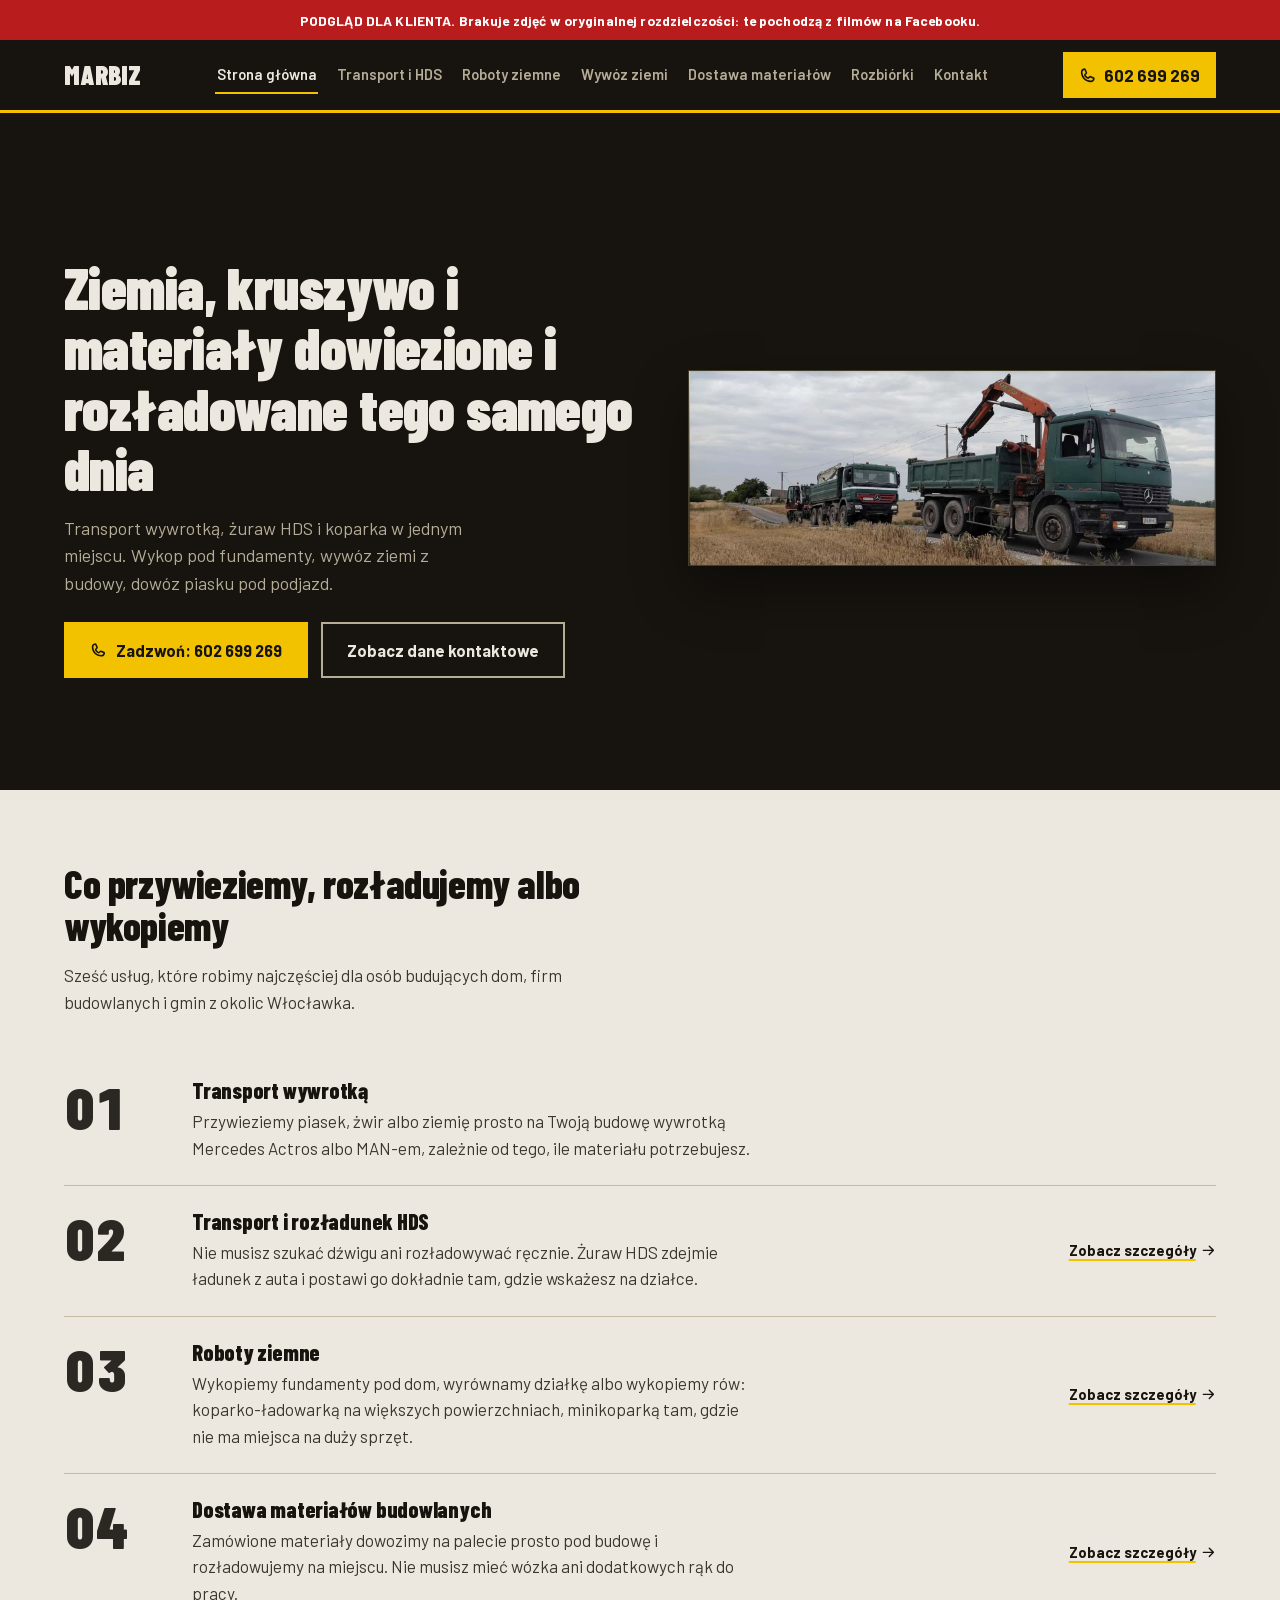
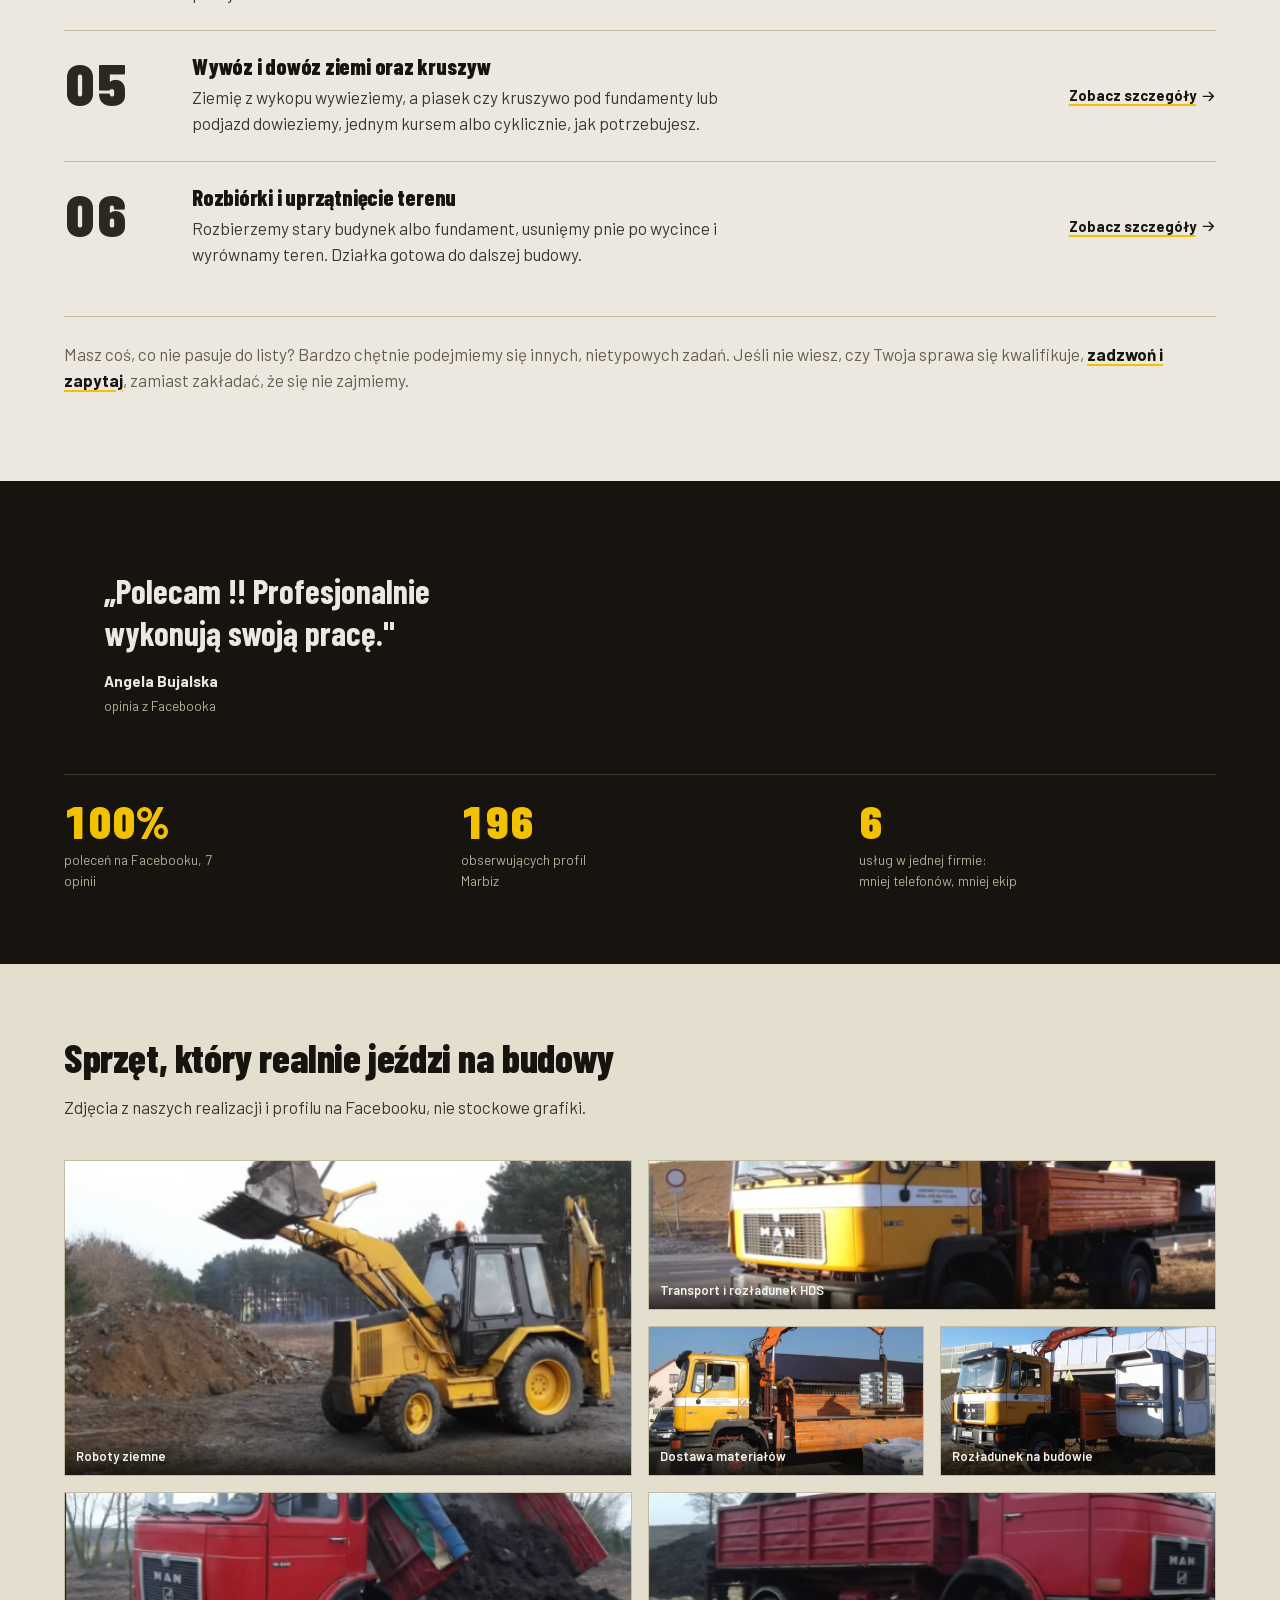
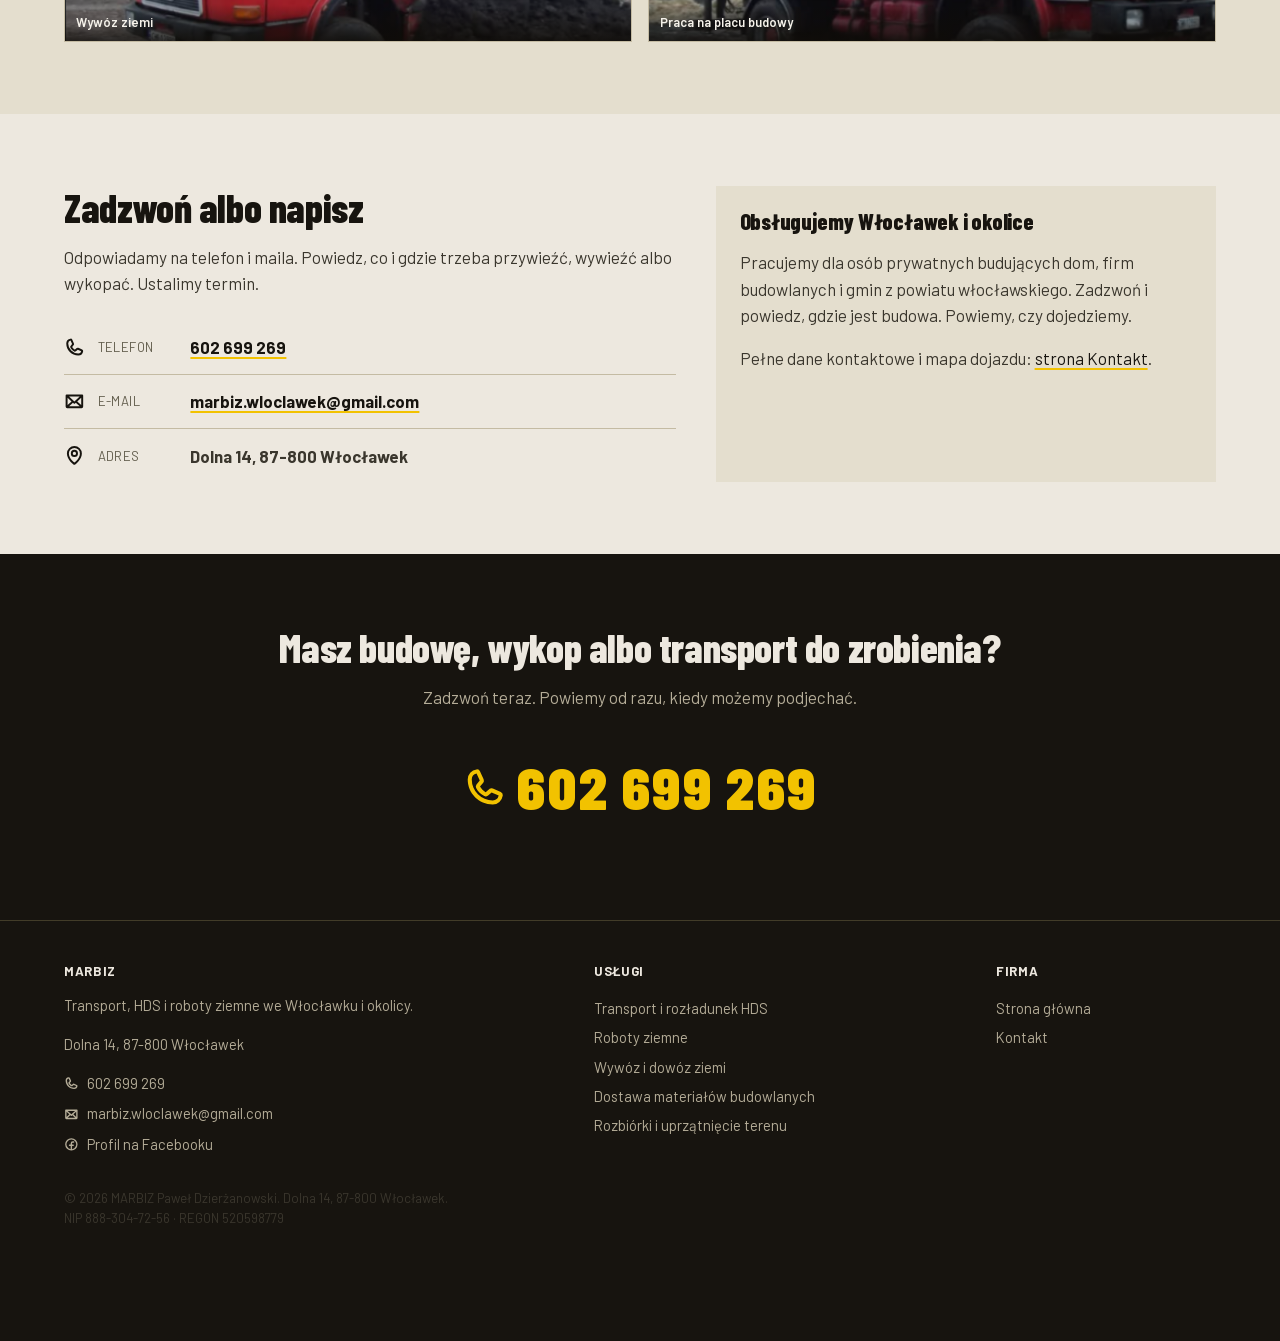
<file: index.html>
<!doctype html>
<html lang="pl">
<head>
<meta charset="UTF-8">
<meta name="viewport" content="width=device-width, initial-scale=1">
<meta name="robots" content="noindex, nofollow">
<title>Marbiz Włocławek: transport, HDS i roboty ziemne</title>
<meta name="description" content="Transport wywrotką, żuraw HDS, koparka i wywóz ziemi we Włocławku i okolicy. Zadzwoń: 602 699 269, umówimy termin tego samego dnia.">
<link rel="stylesheet" href="css/styles.css">
<script type="application/ld+json">
{
  "@context": "https://schema.org",
  "@type": "LocalBusiness",
  "name": "Marbiz",
  "legalName": "MARBIZ Paweł Dzierżanowski",
  "taxID": "8883047256",
  "vatID": "PL8883047256",
  "identifier": {"@type": "PropertyValue", "propertyID": "REGON", "value": "520598779"},
  "description": "Firma transportowa świadcząca usługi transportu wywrotką, żurawiem HDS oraz robót ziemnych we Włocławku i okolicy.",
  "address": {
    "@type": "PostalAddress",
    "streetAddress": "Dolna 14",
    "postalCode": "87-800",
    "addressLocality": "Włocławek",
    "addressCountry": "PL"
  },
  "telephone": "+48602699269",
  "email": "marbiz.wloclawek@gmail.com",
  "url": "http://localhost:3007/",
  "sameAs": ["https://www.facebook.com/p/Marbiz-100054434622495/"],
  "areaServed": "Włocławek i powiat włocławski"
}
</script>
</head>
<body>

<div id="draft-banner"><strong>Podgląd dla klienta.</strong> Brakuje zdjęć w oryginalnej rozdzielczości: te pochodzą z filmów na Facebooku.</div>

<header class="site-header">
  <div class="header-inner">
    <a href="/" class="brand">
      <span class="brand-name">MARBIZ</span>
    </a>
    <nav class="main-nav" aria-label="Główna nawigacja">
      <a href="/" aria-current="page">Strona główna</a>
      <a href="/transport-hds/">Transport i HDS</a>
      <a href="/roboty-ziemne/">Roboty ziemne</a>
      <a href="/wywoz-ziemi/">Wywóz ziemi</a>
      <a href="/transport-materialow/">Dostawa materiałów</a>
      <a href="/rozbiorki/">Rozbiórki</a>
      <a href="/kontakt/">Kontakt</a>
    </nav>
    <a class="header-cta" href="tel:+48602699269">
      <span class="icon"><svg xmlns="http://www.w3.org/2000/svg" viewBox="0 0 256 256" fill="currentColor"><path d="M224,154.8l-47.09-21.11-.18-.08a19.94,19.94,0,0,0-19,1.75,13.08,13.08,0,0,0-1.12.84l-22.31,19c-13-7.05-26.43-20.37-33.49-33.21l19.06-22.66a11.76,11.76,0,0,0,.85-1.15,20,20,0,0,0,1.66-18.83,1.42,1.42,0,0,1-.08-.18L101.2,32A20.06,20.06,0,0,0,80.42,20.15,60.27,60.27,0,0,0,28,80c0,81.61,66.39,148,148,148a60.27,60.27,0,0,0,59.85-52.42A20.06,20.06,0,0,0,224,154.8ZM176,204A124.15,124.15,0,0,1,52,80,36.29,36.29,0,0,1,80.48,44.46l18.82,42L80.14,109.28a12,12,0,0,0-.86,1.16A20,20,0,0,0,78,130.08c9.42,19.28,28.83,38.56,48.31,48A20,20,0,0,0,146,176.63a11.63,11.63,0,0,0,1.11-.85l22.43-19.07,42,18.81A36.29,36.29,0,0,1,176,204Z"/></svg></span>
      602 699 269
    </a>
  </div>
</header>

<section class="hero">
  <div class="hero-inner">
    <div>
      <h1>Ziemia, kruszywo i materiały dowiezione i rozładowane tego samego dnia</h1>
      <p class="lead">Transport wywrotką, żuraw HDS i koparka w jednym miejscu. Wykop pod fundamenty, wywóz ziemi z budowy, dowóz piasku pod podjazd.</p>
      <div class="cta-row">
        <a class="btn btn-primary" href="tel:+48602699269">
          <span class="icon"><svg xmlns="http://www.w3.org/2000/svg" viewBox="0 0 256 256" fill="currentColor"><path d="M224,154.8l-47.09-21.11-.18-.08a19.94,19.94,0,0,0-19,1.75,13.08,13.08,0,0,0-1.12.84l-22.31,19c-13-7.05-26.43-20.37-33.49-33.21l19.06-22.66a11.76,11.76,0,0,0,.85-1.15,20,20,0,0,0,1.66-18.83,1.42,1.42,0,0,1-.08-.18L101.2,32A20.06,20.06,0,0,0,80.42,20.15,60.27,60.27,0,0,0,28,80c0,81.61,66.39,148,148,148a60.27,60.27,0,0,0,59.85-52.42A20.06,20.06,0,0,0,224,154.8ZM176,204A124.15,124.15,0,0,1,52,80,36.29,36.29,0,0,1,80.48,44.46l18.82,42L80.14,109.28a12,12,0,0,0-.86,1.16A20,20,0,0,0,78,130.08c9.42,19.28,28.83,38.56,48.31,48A20,20,0,0,0,146,176.63a11.63,11.63,0,0,0,1.11-.85l22.43-19.07,42,18.81A36.29,36.29,0,0,1,176,204Z"/></svg></span>
          Zadzwoń: 602 699 269
        </a>
        <a class="btn btn-outline-invert" href="/kontakt/">Zobacz dane kontaktowe</a>
      </div>
    </div>
    <div class="hero-photo no-crop">
      <img src="img/marbiz-01.png" alt="Wywrotki Mercedes Actros z HDS i minikoparka Marbiz na budowie drogi pod Włocławkiem" width="1568" height="578">
    </div>
  </div>
</section>

<section id="uslugi">
  <div class="container">
    <div class="section-head">
      <h2>Co przywieziemy, rozładujemy albo wykopiemy</h2>
      <p>Sześć usług, które robimy najczęściej dla osób budujących dom, firm budowlanych i gmin z okolic Włocławka.</p>
    </div>

    <div class="row-list">

      <article class="row-item">
        <span class="row-num tabular">01</span>
        <div class="row-body">
          <h3>Transport wywrotką</h3>
          <p>Przywieziemy piasek, żwir albo ziemię prosto na Twoją budowę wywrotką Mercedes Actros albo MAN-em, zależnie od tego, ile materiału potrzebujesz.</p>
        </div>
      </article>

      <article class="row-item">
        <span class="row-num tabular">02</span>
        <div class="row-body">
          <h3>Transport i rozładunek HDS</h3>
          <p>Nie musisz szukać dźwigu ani rozładowywać ręcznie. Żuraw HDS zdejmie ładunek z auta i postawi go dokładnie tam, gdzie wskażesz na działce.</p>
        </div>
        <a class="row-link" href="/transport-hds/">Zobacz szczegóły
          <span class="icon"><svg xmlns="http://www.w3.org/2000/svg" viewBox="0 0 256 256" fill="currentColor"><path d="M224.49,136.49l-72,72a12,12,0,0,1-17-17L187,140H40a12,12,0,0,1,0-24H187L135.51,64.48a12,12,0,0,1,17-17l72,72A12,12,0,0,1,224.49,136.49Z"/></svg></span>
        </a>
      </article>

      <article class="row-item">
        <span class="row-num tabular">03</span>
        <div class="row-body">
          <h3>Roboty ziemne</h3>
          <p>Wykopiemy fundamenty pod dom, wyrównamy działkę albo wykopiemy rów: koparko-ładowarką na większych powierzchniach, minikoparką tam, gdzie nie ma miejsca na duży sprzęt.</p>
        </div>
        <a class="row-link" href="/roboty-ziemne/">Zobacz szczegóły
          <span class="icon"><svg xmlns="http://www.w3.org/2000/svg" viewBox="0 0 256 256" fill="currentColor"><path d="M224.49,136.49l-72,72a12,12,0,0,1-17-17L187,140H40a12,12,0,0,1,0-24H187L135.51,64.48a12,12,0,0,1,17-17l72,72A12,12,0,0,1,224.49,136.49Z"/></svg></span>
        </a>
      </article>

      <article class="row-item">
        <span class="row-num tabular">04</span>
        <div class="row-body">
          <h3>Dostawa materiałów budowlanych</h3>
          <p>Zamówione materiały dowozimy na palecie prosto pod budowę i rozładowujemy na miejscu. Nie musisz mieć wózka ani dodatkowych rąk do pracy.</p>
        </div>
        <a class="row-link" href="/transport-materialow/">Zobacz szczegóły
          <span class="icon"><svg xmlns="http://www.w3.org/2000/svg" viewBox="0 0 256 256" fill="currentColor"><path d="M224.49,136.49l-72,72a12,12,0,0,1-17-17L187,140H40a12,12,0,0,1,0-24H187L135.51,64.48a12,12,0,0,1,17-17l72,72A12,12,0,0,1,224.49,136.49Z"/></svg></span>
        </a>
      </article>

      <article class="row-item">
        <span class="row-num tabular">05</span>
        <div class="row-body">
          <h3>Wywóz i dowóz ziemi oraz kruszyw</h3>
          <p>Ziemię z wykopu wywieziemy, a piasek czy kruszywo pod fundamenty lub podjazd dowieziemy, jednym kursem albo cyklicznie, jak potrzebujesz.</p>
        </div>
        <a class="row-link" href="/wywoz-ziemi/">Zobacz szczegóły
          <span class="icon"><svg xmlns="http://www.w3.org/2000/svg" viewBox="0 0 256 256" fill="currentColor"><path d="M224.49,136.49l-72,72a12,12,0,0,1-17-17L187,140H40a12,12,0,0,1,0-24H187L135.51,64.48a12,12,0,0,1,17-17l72,72A12,12,0,0,1,224.49,136.49Z"/></svg></span>
        </a>
      </article>

      <article class="row-item">
        <span class="row-num tabular">06</span>
        <div class="row-body">
          <h3>Rozbiórki i uprzątnięcie terenu</h3>
          <p>Rozbierzemy stary budynek albo fundament, usunięmy pnie po wycince i wyrównamy teren. Działka gotowa do dalszej budowy.</p>
        </div>
        <a class="row-link" href="/rozbiorki/">Zobacz szczegóły
          <span class="icon"><svg xmlns="http://www.w3.org/2000/svg" viewBox="0 0 256 256" fill="currentColor"><path d="M224.49,136.49l-72,72a12,12,0,0,1-17-17L187,140H40a12,12,0,0,1,0-24H187L135.51,64.48a12,12,0,0,1,17-17l72,72A12,12,0,0,1,224.49,136.49Z"/></svg></span>
        </a>
      </article>

    </div>

    <p class="row-note">Masz coś, co nie pasuje do listy? Bardzo chętnie podejmiemy się innych, nietypowych zadań. Jeśli nie wiesz, czy Twoja sprawa się kwalifikuje, <a href="tel:+48602699269">zadzwoń i zapytaj</a>, zamiast zakładać, że się nie zajmiemy.</p>
  </div>
</section>

<section class="proof-quote">
  <div class="container proof-quote-inner">
    <figure>
      <blockquote>
        <p>„Polecam !! Profesjonalnie wykonują swoją pracę."</p>
      </blockquote>
      <figcaption>
        <cite>Angela Bujalska</cite>
        <span class="quote-source">opinia z Facebooka</span>
      </figcaption>
    </figure>

    <div class="stat-strip">
      <div class="stat">
        <span class="stat-num tabular">100%</span>
        <span class="stat-label">poleceń na Facebooku, 7 opinii</span>
      </div>
      <div class="stat">
        <span class="stat-num tabular">196</span>
        <span class="stat-label">obserwujących profil Marbiz</span>
      </div>
      <div class="stat">
        <span class="stat-num tabular">6</span>
        <span class="stat-label">usług w jednej firmie: mniej telefonów, mniej ekip</span>
      </div>
    </div>
  </div>
</section>

<section class="alt" id="realizacje">
  <div class="container">
    <div class="section-head">
      <h2>Sprzęt, który realnie jeździ na budowy</h2>
      <p>Zdjęcia z naszych realizacji i profilu na Facebooku, nie stockowe grafiki.</p>
    </div>

    <div class="mosaic">
      <figure class="mosaic-item mosaic-a crop-corner">
        <img src="img/marbiz-07.png" alt="Koparko-ładowarka Marbiz przy robotach ziemnych we Włocławku" loading="lazy">
        <figcaption>Roboty ziemne</figcaption>
      </figure>
      <figure class="mosaic-item mosaic-b crop-corner">
        <img src="img/marbiz-02.png" alt="Samochód ciężarowy MAN z żurawiem HDS firmy Marbiz" loading="lazy">
        <figcaption>Transport i rozładunek HDS</figcaption>
      </figure>
      <figure class="mosaic-item mosaic-c crop-corner">
        <img src="img/marbiz-06.png" alt="Rozładunek palet materiałów budowlanych żurawiem HDS, firma Marbiz" loading="lazy">
        <figcaption>Dostawa materiałów</figcaption>
      </figure>
      <figure class="mosaic-item mosaic-d crop-corner">
        <img src="img/marbiz-03.png" alt="Rozładunek kontenera żurawiem HDS, Marbiz Włocławek" loading="lazy">
        <figcaption>Rozładunek na budowie</figcaption>
      </figure>
      <figure class="mosaic-item mosaic-e crop-corner">
        <img src="img/marbiz-04.png" alt="Wywrotka MAN wysypująca ziemię, transport i wywóz ziemi Marbiz" loading="lazy">
        <figcaption>Wywóz ziemi</figcaption>
      </figure>
      <figure class="mosaic-item mosaic-f crop-corner">
        <img src="img/marbiz-05.png" alt="Wywrotka MAN z żurawiem na placu budowy" loading="lazy">
        <figcaption>Praca na placu budowy</figcaption>
      </figure>
    </div>
  </div>
</section>

<section id="kontakt-skrot">
  <div class="container">
    <div class="contact-grid">
      <div>
        <h2>Zadzwoń albo napisz</h2>
        <p>Odpowiadamy na telefon i maila. Powiedz, co i gdzie trzeba przywieźć, wywieźć albo wykopać. Ustalimy termin.</p>

        <div class="contact-list">
          <div class="contact-line">
            <span class="icon"><svg xmlns="http://www.w3.org/2000/svg" viewBox="0 0 256 256" fill="currentColor"><path d="M224,154.8l-47.09-21.11-.18-.08a19.94,19.94,0,0,0-19,1.75,13.08,13.08,0,0,0-1.12.84l-22.31,19c-13-7.05-26.43-20.37-33.49-33.21l19.06-22.66a11.76,11.76,0,0,0,.85-1.15,20,20,0,0,0,1.66-18.83,1.42,1.42,0,0,1-.08-.18L101.2,32A20.06,20.06,0,0,0,80.42,20.15,60.27,60.27,0,0,0,28,80c0,81.61,66.39,148,148,148a60.27,60.27,0,0,0,59.85-52.42A20.06,20.06,0,0,0,224,154.8ZM176,204A124.15,124.15,0,0,1,52,80,36.29,36.29,0,0,1,80.48,44.46l18.82,42L80.14,109.28a12,12,0,0,0-.86,1.16A20,20,0,0,0,78,130.08c9.42,19.28,28.83,38.56,48.31,48A20,20,0,0,0,146,176.63a11.63,11.63,0,0,0,1.11-.85l22.43-19.07,42,18.81A36.29,36.29,0,0,1,176,204Z"/></svg></span>
            <span class="label">Telefon</span>
            <a href="tel:+48602699269">602 699 269</a>
          </div>
          <div class="contact-line">
            <span class="icon"><svg xmlns="http://www.w3.org/2000/svg" viewBox="0 0 256 256" fill="currentColor"><path d="M224,44H32A12,12,0,0,0,20,56V192a20,20,0,0,0,20,20H216a20,20,0,0,0,20-20V56A12,12,0,0,0,224,44Zm-96,83.72L62.85,68h130.3ZM92.79,128,44,172.72V83.28Zm17.76,16.28,9.34,8.57a12,12,0,0,0,16.22,0l9.34-8.57L193.15,188H62.85ZM163.21,128,212,83.28v89.44Z"/></svg></span>
            <span class="label">E-mail</span>
            <a href="mailto:marbiz.wloclawek@gmail.com">marbiz.wloclawek@gmail.com</a>
          </div>
          <div class="contact-line">
            <span class="icon"><svg xmlns="http://www.w3.org/2000/svg" viewBox="0 0 256 256" fill="currentColor"><path d="M128,60a44,44,0,1,0,44,44A44.05,44.05,0,0,0,128,60Zm0,64a20,20,0,1,1,20-20A20,20,0,0,1,128,124Zm0-112a92.1,92.1,0,0,0-92,92c0,77.36,81.64,135.4,85.12,137.83a12,12,0,0,0,13.76,0,259,259,0,0,0,42.18-39C205.15,170.57,220,136.37,220,104A92.1,92.1,0,0,0,128,12Zm31.3,174.71A249.35,249.35,0,0,1,128,216.89a249.35,249.35,0,0,1-31.3-30.18C80,167.37,60,137.31,60,104a68,68,0,0,1,136,0C196,137.31,176,167.37,159.3,186.71Z"/></svg></span>
            <span class="label">Adres</span>
            <span class="value">Dolna 14, 87-800 Włocławek</span>
          </div>
        </div>
      </div>
      <div class="hours-note">
        <h3>Obsługujemy Włocławek i okolice</h3>
        <p>Pracujemy dla osób prywatnych budujących dom, firm budowlanych i gmin z powiatu włocławskiego. Zadzwoń i powiedz, gdzie jest budowa. Powiemy, czy dojedziemy.</p>
        <p>Pełne dane kontaktowe i mapa dojazdu: <a href="/kontakt/">strona Kontakt</a>.</p>
      </div>
    </div>
  </div>
</section>

<section class="cta-band">
  <div class="container">
    <h2>Masz budowę, wykop albo transport do zrobienia?</h2>
    <p>Zadzwoń teraz. Powiemy od razu, kiedy możemy podjechać.</p>
    <a class="phone-display tabular" href="tel:+48602699269">
      <span class="icon"><svg xmlns="http://www.w3.org/2000/svg" viewBox="0 0 256 256" fill="currentColor"><path d="M224,154.8l-47.09-21.11-.18-.08a19.94,19.94,0,0,0-19,1.75,13.08,13.08,0,0,0-1.12.84l-22.31,19c-13-7.05-26.43-20.37-33.49-33.21l19.06-22.66a11.76,11.76,0,0,0,.85-1.15,20,20,0,0,0,1.66-18.83,1.42,1.42,0,0,1-.08-.18L101.2,32A20.06,20.06,0,0,0,80.42,20.15,60.27,60.27,0,0,0,28,80c0,81.61,66.39,148,148,148a60.27,60.27,0,0,0,59.85-52.42A20.06,20.06,0,0,0,224,154.8ZM176,204A124.15,124.15,0,0,1,52,80,36.29,36.29,0,0,1,80.48,44.46l18.82,42L80.14,109.28a12,12,0,0,0-.86,1.16A20,20,0,0,0,78,130.08c9.42,19.28,28.83,38.56,48.31,48A20,20,0,0,0,146,176.63a11.63,11.63,0,0,0,1.11-.85l22.43-19.07,42,18.81A36.29,36.29,0,0,1,176,204Z"/></svg></span>
      602 699 269
    </a>
  </div>
</section>

<footer class="site-footer">
  <div class="container">
    <div class="foot-col">
      <h4>Marbiz</h4>
      <p style="color:var(--on-brand-muted);">Transport, HDS i roboty ziemne we Włocławku i okolicy.</p>
      <p style="color:var(--on-brand-muted);">Dolna 14, 87-800 Włocławek</p>
      <p class="foot-contact-line">
        <span class="icon"><svg xmlns="http://www.w3.org/2000/svg" viewBox="0 0 256 256" fill="currentColor"><path d="M224,154.8l-47.09-21.11-.18-.08a19.94,19.94,0,0,0-19,1.75,13.08,13.08,0,0,0-1.12.84l-22.31,19c-13-7.05-26.43-20.37-33.49-33.21l19.06-22.66a11.76,11.76,0,0,0,.85-1.15,20,20,0,0,0,1.66-18.83,1.42,1.42,0,0,1-.08-.18L101.2,32A20.06,20.06,0,0,0,80.42,20.15,60.27,60.27,0,0,0,28,80c0,81.61,66.39,148,148,148a60.27,60.27,0,0,0,59.85-52.42A20.06,20.06,0,0,0,224,154.8ZM176,204A124.15,124.15,0,0,1,52,80,36.29,36.29,0,0,1,80.48,44.46l18.82,42L80.14,109.28a12,12,0,0,0-.86,1.16A20,20,0,0,0,78,130.08c9.42,19.28,28.83,38.56,48.31,48A20,20,0,0,0,146,176.63a11.63,11.63,0,0,0,1.11-.85l22.43-19.07,42,18.81A36.29,36.29,0,0,1,176,204Z"/></svg></span>
        <a href="tel:+48602699269">602 699 269</a>
      </p>
      <p class="foot-contact-line">
        <span class="icon"><svg xmlns="http://www.w3.org/2000/svg" viewBox="0 0 256 256" fill="currentColor"><path d="M224,44H32A12,12,0,0,0,20,56V192a20,20,0,0,0,20,20H216a20,20,0,0,0,20-20V56A12,12,0,0,0,224,44Zm-96,83.72L62.85,68h130.3ZM92.79,128,44,172.72V83.28Zm17.76,16.28,9.34,8.57a12,12,0,0,0,16.22,0l9.34-8.57L193.15,188H62.85ZM163.21,128,212,83.28v89.44Z"/></svg></span>
        <a href="mailto:marbiz.wloclawek@gmail.com">marbiz.wloclawek@gmail.com</a>
      </p>
      <p class="foot-contact-line">
        <span class="icon"><svg xmlns="http://www.w3.org/2000/svg" viewBox="0 0 256 256" fill="currentColor"><path d="M128,20A108,108,0,1,0,236,128,108.12,108.12,0,0,0,128,20Zm12,191.13V156h20a12,12,0,0,0,0-24H140V112a12,12,0,0,1,12-12h16a12,12,0,0,0,0-24H152a36,36,0,0,0-36,36v20H96a12,12,0,0,0,0,24h20v55.13a84,84,0,1,1,24,0Z"/></svg></span>
        <a href="https://www.facebook.com/p/Marbiz-100054434622495/">Profil na Facebooku</a>
      </p>
    </div>
    <div class="foot-col">
      <h4>Usługi</h4>
      <nav>
        <a href="/transport-hds/">Transport i rozładunek HDS</a>
        <a href="/roboty-ziemne/">Roboty ziemne</a>
        <a href="/wywoz-ziemi/">Wywóz i dowóz ziemi</a>
        <a href="/transport-materialow/">Dostawa materiałów budowlanych</a>
        <a href="/rozbiorki/">Rozbiórki i uprzątnięcie terenu</a>
      </nav>
    </div>
    <div class="foot-col">
      <h4>Firma</h4>
      <nav>
        <a href="/">Strona główna</a>
        <a href="/kontakt/">Kontakt</a>
      </nav>
    </div>
  </div>
  <div class="container foot-legal">
        <p>© 2026 MARBIZ Paweł Dzierżanowski. Dolna 14, 87-800 Włocławek.<br>NIP 888-304-72-56 · REGON 520598779</p>
  </div>
</footer>

<a class="mobile-call-bar" href="tel:+48602699269">
  <span class="icon"><svg xmlns="http://www.w3.org/2000/svg" viewBox="0 0 256 256" fill="currentColor"><path d="M224,154.8l-47.09-21.11-.18-.08a19.94,19.94,0,0,0-19,1.75,13.08,13.08,0,0,0-1.12.84l-22.31,19c-13-7.05-26.43-20.37-33.49-33.21l19.06-22.66a11.76,11.76,0,0,0,.85-1.15,20,20,0,0,0,1.66-18.83,1.42,1.42,0,0,1-.08-.18L101.2,32A20.06,20.06,0,0,0,80.42,20.15,60.27,60.27,0,0,0,28,80c0,81.61,66.39,148,148,148a60.27,60.27,0,0,0,59.85-52.42A20.06,20.06,0,0,0,224,154.8ZM176,204A124.15,124.15,0,0,1,52,80,36.29,36.29,0,0,1,80.48,44.46l18.82,42L80.14,109.28a12,12,0,0,0-.86,1.16A20,20,0,0,0,78,130.08c9.42,19.28,28.83,38.56,48.31,48A20,20,0,0,0,146,176.63a11.63,11.63,0,0,0,1.11-.85l22.43-19.07,42,18.81A36.29,36.29,0,0,1,176,204Z"/></svg></span>
  Zadzwoń: 602 699 269
</a>

</body>
</html>
</file>
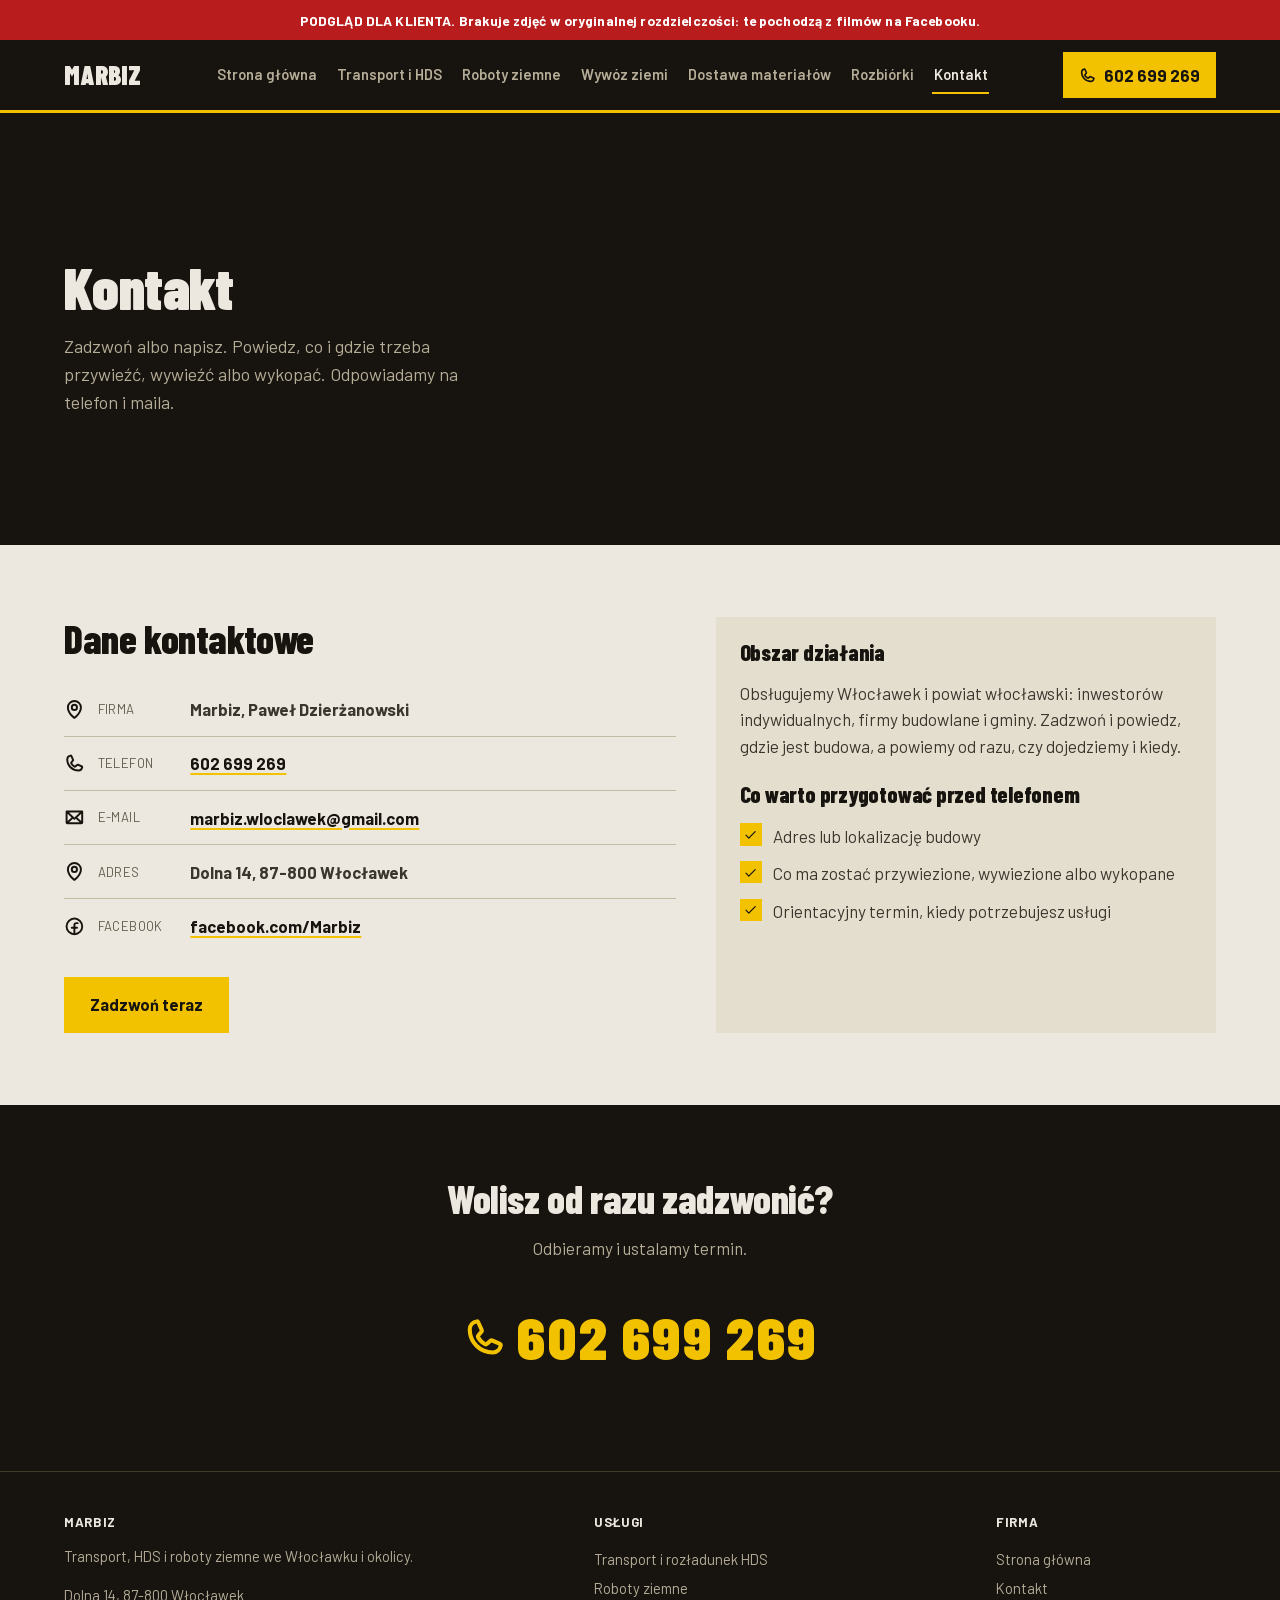
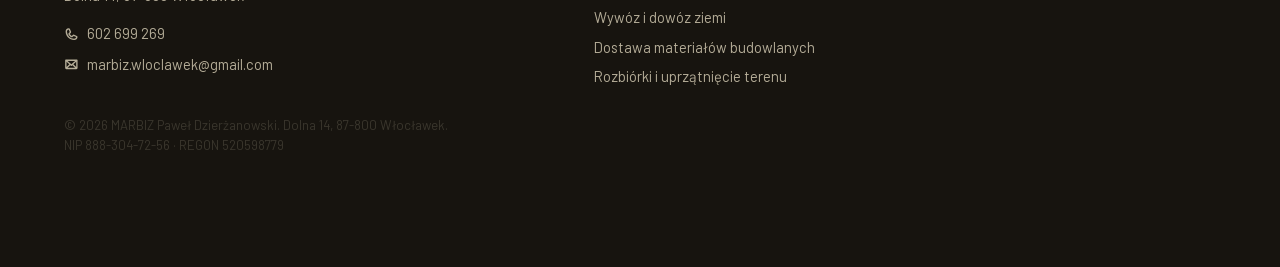
<file: kontakt/index.html>
<!doctype html>
<html lang="pl">
<head>
<meta charset="UTF-8">
<meta name="viewport" content="width=device-width, initial-scale=1">
<meta name="robots" content="noindex, nofollow">
<title>Kontakt, Marbiz Włocławek</title>
<meta name="description" content="Marbiz, Dolna 14, 87-800 Włocławek. Telefon 602 699 269, e-mail marbiz.wloclawek@gmail.com. Zadzwoń i umów transport lub roboty ziemne.">
<link rel="stylesheet" href="../css/styles.css">
<script type="application/ld+json">
{
  "@context": "https://schema.org",
  "@type": "LocalBusiness",
  "name": "Marbiz",
  "legalName": "MARBIZ Paweł Dzierżanowski",
  "taxID": "8883047256",
  "vatID": "PL8883047256",
  "identifier": {"@type": "PropertyValue", "propertyID": "REGON", "value": "520598779"},
  "address": {
    "@type": "PostalAddress",
    "streetAddress": "Dolna 14",
    "postalCode": "87-800",
    "addressLocality": "Włocławek",
    "addressCountry": "PL"
  },
  "telephone": "+48602699269",
  "email": "marbiz.wloclawek@gmail.com",
  "sameAs": ["https://www.facebook.com/p/Marbiz-100054434622495/"]
}
</script>
</head>
<body>

<div id="draft-banner"><strong>Podgląd dla klienta.</strong> Brakuje zdjęć w oryginalnej rozdzielczości: te pochodzą z filmów na Facebooku.</div>

<header class="site-header">
  <div class="header-inner">
    <a href="/" class="brand">
      <span class="brand-name">MARBIZ</span>
    </a>
    <nav class="main-nav" aria-label="Główna nawigacja">
      <a href="/">Strona główna</a>
      <a href="/transport-hds/">Transport i HDS</a>
      <a href="/roboty-ziemne/">Roboty ziemne</a>
      <a href="/wywoz-ziemi/">Wywóz ziemi</a>
      <a href="/transport-materialow/">Dostawa materiałów</a>
      <a href="/rozbiorki/">Rozbiórki</a>
      <a href="/kontakt/" aria-current="page">Kontakt</a>
    </nav>
    <a class="header-cta" href="tel:+48602699269">
      <span class="icon"><svg xmlns="http://www.w3.org/2000/svg" viewBox="0 0 256 256" fill="currentColor"><path d="M224,154.8l-47.09-21.11-.18-.08a19.94,19.94,0,0,0-19,1.75,13.08,13.08,0,0,0-1.12.84l-22.31,19c-13-7.05-26.43-20.37-33.49-33.21l19.06-22.66a11.76,11.76,0,0,0,.85-1.15,20,20,0,0,0,1.66-18.83,1.42,1.42,0,0,1-.08-.18L101.2,32A20.06,20.06,0,0,0,80.42,20.15,60.27,60.27,0,0,0,28,80c0,81.61,66.39,148,148,148a60.27,60.27,0,0,0,59.85-52.42A20.06,20.06,0,0,0,224,154.8ZM176,204A124.15,124.15,0,0,1,52,80,36.29,36.29,0,0,1,80.48,44.46l18.82,42L80.14,109.28a12,12,0,0,0-.86,1.16A20,20,0,0,0,78,130.08c9.42,19.28,28.83,38.56,48.31,48A20,20,0,0,0,146,176.63a11.63,11.63,0,0,0,1.11-.85l22.43-19.07,42,18.81A36.29,36.29,0,0,1,176,204Z"/></svg></span>
      602 699 269
    </a>
  </div>
</header>

<section class="hero">
  <div class="hero-inner" style="grid-template-columns: 1fr;">
    <div>
      <h1>Kontakt</h1>
      <p class="lead">Zadzwoń albo napisz. Powiedz, co i gdzie trzeba przywieźć, wywieźć albo wykopać. Odpowiadamy na telefon i maila.</p>
    </div>
  </div>
</section>

<section>
  <div class="container">
    <div class="contact-grid">

      <div>
        <h2>Dane kontaktowe</h2>
        <div class="contact-list">
          <div class="contact-line">
            <span class="icon"><svg xmlns="http://www.w3.org/2000/svg" viewBox="0 0 256 256" fill="currentColor"><path d="M128,60a44,44,0,1,0,44,44A44.05,44.05,0,0,0,128,60Zm0,64a20,20,0,1,1,20-20A20,20,0,0,1,128,124Zm0-112a92.1,92.1,0,0,0-92,92c0,77.36,81.64,135.4,85.12,137.83a12,12,0,0,0,13.76,0,259,259,0,0,0,42.18-39C205.15,170.57,220,136.37,220,104A92.1,92.1,0,0,0,128,12Zm31.3,174.71A249.35,249.35,0,0,1,128,216.89a249.35,249.35,0,0,1-31.3-30.18C80,167.37,60,137.31,60,104a68,68,0,0,1,136,0C196,137.31,176,167.37,159.3,186.71Z"/></svg></span>
            <span class="label">Firma</span>
            <span class="value">Marbiz, Paweł Dzierżanowski</span>
          </div>
          <div class="contact-line">
            <span class="icon"><svg xmlns="http://www.w3.org/2000/svg" viewBox="0 0 256 256" fill="currentColor"><path d="M224,154.8l-47.09-21.11-.18-.08a19.94,19.94,0,0,0-19,1.75,13.08,13.08,0,0,0-1.12.84l-22.31,19c-13-7.05-26.43-20.37-33.49-33.21l19.06-22.66a11.76,11.76,0,0,0,.85-1.15,20,20,0,0,0,1.66-18.83,1.42,1.42,0,0,1-.08-.18L101.2,32A20.06,20.06,0,0,0,80.42,20.15,60.27,60.27,0,0,0,28,80c0,81.61,66.39,148,148,148a60.27,60.27,0,0,0,59.85-52.42A20.06,20.06,0,0,0,224,154.8ZM176,204A124.15,124.15,0,0,1,52,80,36.29,36.29,0,0,1,80.48,44.46l18.82,42L80.14,109.28a12,12,0,0,0-.86,1.16A20,20,0,0,0,78,130.08c9.42,19.28,28.83,38.56,48.31,48A20,20,0,0,0,146,176.63a11.63,11.63,0,0,0,1.11-.85l22.43-19.07,42,18.81A36.29,36.29,0,0,1,176,204Z"/></svg></span>
            <span class="label">Telefon</span>
            <a href="tel:+48602699269">602 699 269</a>
          </div>
          <div class="contact-line">
            <span class="icon"><svg xmlns="http://www.w3.org/2000/svg" viewBox="0 0 256 256" fill="currentColor"><path d="M224,44H32A12,12,0,0,0,20,56V192a20,20,0,0,0,20,20H216a20,20,0,0,0,20-20V56A12,12,0,0,0,224,44Zm-96,83.72L62.85,68h130.3ZM92.79,128,44,172.72V83.28Zm17.76,16.28,9.34,8.57a12,12,0,0,0,16.22,0l9.34-8.57L193.15,188H62.85ZM163.21,128,212,83.28v89.44Z"/></svg></span>
            <span class="label">E-mail</span>
            <a href="mailto:marbiz.wloclawek@gmail.com">marbiz.wloclawek@gmail.com</a>
          </div>
          <div class="contact-line">
            <span class="icon"><svg xmlns="http://www.w3.org/2000/svg" viewBox="0 0 256 256" fill="currentColor"><path d="M128,60a44,44,0,1,0,44,44A44.05,44.05,0,0,0,128,60Zm0,64a20,20,0,1,1,20-20A20,20,0,0,1,128,124Zm0-112a92.1,92.1,0,0,0-92,92c0,77.36,81.64,135.4,85.12,137.83a12,12,0,0,0,13.76,0,259,259,0,0,0,42.18-39C205.15,170.57,220,136.37,220,104A92.1,92.1,0,0,0,128,12Zm31.3,174.71A249.35,249.35,0,0,1,128,216.89a249.35,249.35,0,0,1-31.3-30.18C80,167.37,60,137.31,60,104a68,68,0,0,1,136,0C196,137.31,176,167.37,159.3,186.71Z"/></svg></span>
            <span class="label">Adres</span>
            <span class="value">Dolna 14, 87-800 Włocławek</span>
          </div>
          <div class="contact-line">
            <span class="icon"><svg xmlns="http://www.w3.org/2000/svg" viewBox="0 0 256 256" fill="currentColor"><path d="M128,20A108,108,0,1,0,236,128,108.12,108.12,0,0,0,128,20Zm12,191.13V156h20a12,12,0,0,0,0-24H140V112a12,12,0,0,1,12-12h16a12,12,0,0,0,0-24H152a36,36,0,0,0-36,36v20H96a12,12,0,0,0,0,24h20v55.13a84,84,0,1,1,24,0Z"/></svg></span>
            <span class="label">Facebook</span>
            <a href="https://www.facebook.com/p/Marbiz-100054434622495/">facebook.com/Marbiz</a>
          </div>
        </div>
        <div class="cta-row">
          <a class="btn btn-primary" href="tel:+48602699269">Zadzwoń teraz</a>
        </div>
      </div>

      <div class="hours-note">
        <h3>Obszar działania</h3>
        <p>Obsługujemy Włocławek i powiat włocławski: inwestorów indywidualnych, firmy budowlane i gminy. Zadzwoń i powiedz, gdzie jest budowa, a powiemy od razu, czy dojedziemy i kiedy.</p>
        <h3 style="margin-top:1.5rem;">Co warto przygotować przed telefonem</h3>
        <ul class="list-check">
          <li><span class="tick"><span class="icon"><svg xmlns="http://www.w3.org/2000/svg" viewBox="0 0 256 256" fill="currentColor"><path d="M232.49,80.49l-128,128a12,12,0,0,1-17,0l-56-56a12,12,0,1,1,17-17L96,183,215.51,63.51a12,12,0,0,1,17,17Z"/></svg></span></span>Adres lub lokalizację budowy</li>
          <li><span class="tick"><span class="icon"><svg xmlns="http://www.w3.org/2000/svg" viewBox="0 0 256 256" fill="currentColor"><path d="M232.49,80.49l-128,128a12,12,0,0,1-17,0l-56-56a12,12,0,1,1,17-17L96,183,215.51,63.51a12,12,0,0,1,17,17Z"/></svg></span></span>Co ma zostać przywiezione, wywiezione albo wykopane</li>
          <li><span class="tick"><span class="icon"><svg xmlns="http://www.w3.org/2000/svg" viewBox="0 0 256 256" fill="currentColor"><path d="M232.49,80.49l-128,128a12,12,0,0,1-17,0l-56-56a12,12,0,1,1,17-17L96,183,215.51,63.51a12,12,0,0,1,17,17Z"/></svg></span></span>Orientacyjny termin, kiedy potrzebujesz usługi</li>
        </ul>
      </div>

    </div>
  </div>
</section>

<section class="cta-band">
  <div class="container">
    <h2>Wolisz od razu zadzwonić?</h2>
    <p>Odbieramy i ustalamy termin.</p>
    <a class="phone-display tabular" href="tel:+48602699269">
      <span class="icon"><svg xmlns="http://www.w3.org/2000/svg" viewBox="0 0 256 256" fill="currentColor"><path d="M224,154.8l-47.09-21.11-.18-.08a19.94,19.94,0,0,0-19,1.75,13.08,13.08,0,0,0-1.12.84l-22.31,19c-13-7.05-26.43-20.37-33.49-33.21l19.06-22.66a11.76,11.76,0,0,0,.85-1.15,20,20,0,0,0,1.66-18.83,1.42,1.42,0,0,1-.08-.18L101.2,32A20.06,20.06,0,0,0,80.42,20.15,60.27,60.27,0,0,0,28,80c0,81.61,66.39,148,148,148a60.27,60.27,0,0,0,59.85-52.42A20.06,20.06,0,0,0,224,154.8ZM176,204A124.15,124.15,0,0,1,52,80,36.29,36.29,0,0,1,80.48,44.46l18.82,42L80.14,109.28a12,12,0,0,0-.86,1.16A20,20,0,0,0,78,130.08c9.42,19.28,28.83,38.56,48.31,48A20,20,0,0,0,146,176.63a11.63,11.63,0,0,0,1.11-.85l22.43-19.07,42,18.81A36.29,36.29,0,0,1,176,204Z"/></svg></span>
      602 699 269
    </a>
  </div>
</section>

<footer class="site-footer">
  <div class="container">
    <div class="foot-col">
      <h4>Marbiz</h4>
      <p style="color:var(--on-brand-muted);">Transport, HDS i roboty ziemne we Włocławku i okolicy.</p>
      <p style="color:var(--on-brand-muted);">Dolna 14, 87-800 Włocławek</p>
      <p class="foot-contact-line">
        <span class="icon"><svg xmlns="http://www.w3.org/2000/svg" viewBox="0 0 256 256" fill="currentColor"><path d="M224,154.8l-47.09-21.11-.18-.08a19.94,19.94,0,0,0-19,1.75,13.08,13.08,0,0,0-1.12.84l-22.31,19c-13-7.05-26.43-20.37-33.49-33.21l19.06-22.66a11.76,11.76,0,0,0,.85-1.15,20,20,0,0,0,1.66-18.83,1.42,1.42,0,0,1-.08-.18L101.2,32A20.06,20.06,0,0,0,80.42,20.15,60.27,60.27,0,0,0,28,80c0,81.61,66.39,148,148,148a60.27,60.27,0,0,0,59.85-52.42A20.06,20.06,0,0,0,224,154.8ZM176,204A124.15,124.15,0,0,1,52,80,36.29,36.29,0,0,1,80.48,44.46l18.82,42L80.14,109.28a12,12,0,0,0-.86,1.16A20,20,0,0,0,78,130.08c9.42,19.28,28.83,38.56,48.31,48A20,20,0,0,0,146,176.63a11.63,11.63,0,0,0,1.11-.85l22.43-19.07,42,18.81A36.29,36.29,0,0,1,176,204Z"/></svg></span>
        <a href="tel:+48602699269">602 699 269</a>
      </p>
      <p class="foot-contact-line">
        <span class="icon"><svg xmlns="http://www.w3.org/2000/svg" viewBox="0 0 256 256" fill="currentColor"><path d="M224,44H32A12,12,0,0,0,20,56V192a20,20,0,0,0,20,20H216a20,20,0,0,0,20-20V56A12,12,0,0,0,224,44Zm-96,83.72L62.85,68h130.3ZM92.79,128,44,172.72V83.28Zm17.76,16.28,9.34,8.57a12,12,0,0,0,16.22,0l9.34-8.57L193.15,188H62.85ZM163.21,128,212,83.28v89.44Z"/></svg></span>
        <a href="mailto:marbiz.wloclawek@gmail.com">marbiz.wloclawek@gmail.com</a>
      </p>
    </div>
    <div class="foot-col">
      <h4>Usługi</h4>
      <nav>
        <a href="/transport-hds/">Transport i rozładunek HDS</a>
        <a href="/roboty-ziemne/">Roboty ziemne</a>
        <a href="/wywoz-ziemi/">Wywóz i dowóz ziemi</a>
        <a href="/transport-materialow/">Dostawa materiałów budowlanych</a>
        <a href="/rozbiorki/">Rozbiórki i uprzątnięcie terenu</a>
      </nav>
    </div>
    <div class="foot-col">
      <h4>Firma</h4>
      <nav>
        <a href="/">Strona główna</a>
        <a href="/kontakt/">Kontakt</a>
      </nav>
    </div>
  </div>
  <div class="container foot-legal">
        <p>© 2026 MARBIZ Paweł Dzierżanowski. Dolna 14, 87-800 Włocławek.<br>NIP 888-304-72-56 · REGON 520598779</p>
  </div>
</footer>

<a class="mobile-call-bar" href="tel:+48602699269">
  <span class="icon"><svg xmlns="http://www.w3.org/2000/svg" viewBox="0 0 256 256" fill="currentColor"><path d="M224,154.8l-47.09-21.11-.18-.08a19.94,19.94,0,0,0-19,1.75,13.08,13.08,0,0,0-1.12.84l-22.31,19c-13-7.05-26.43-20.37-33.49-33.21l19.06-22.66a11.76,11.76,0,0,0,.85-1.15,20,20,0,0,0,1.66-18.83,1.42,1.42,0,0,1-.08-.18L101.2,32A20.06,20.06,0,0,0,80.42,20.15,60.27,60.27,0,0,0,28,80c0,81.61,66.39,148,148,148a60.27,60.27,0,0,0,59.85-52.42A20.06,20.06,0,0,0,224,154.8ZM176,204A124.15,124.15,0,0,1,52,80,36.29,36.29,0,0,1,80.48,44.46l18.82,42L80.14,109.28a12,12,0,0,0-.86,1.16A20,20,0,0,0,78,130.08c9.42,19.28,28.83,38.56,48.31,48A20,20,0,0,0,146,176.63a11.63,11.63,0,0,0,1.11-.85l22.43-19.07,42,18.81A36.29,36.29,0,0,1,176,204Z"/></svg></span>
  Zadzwoń: 602 699 269
</a>

</body>
</html>
</file>
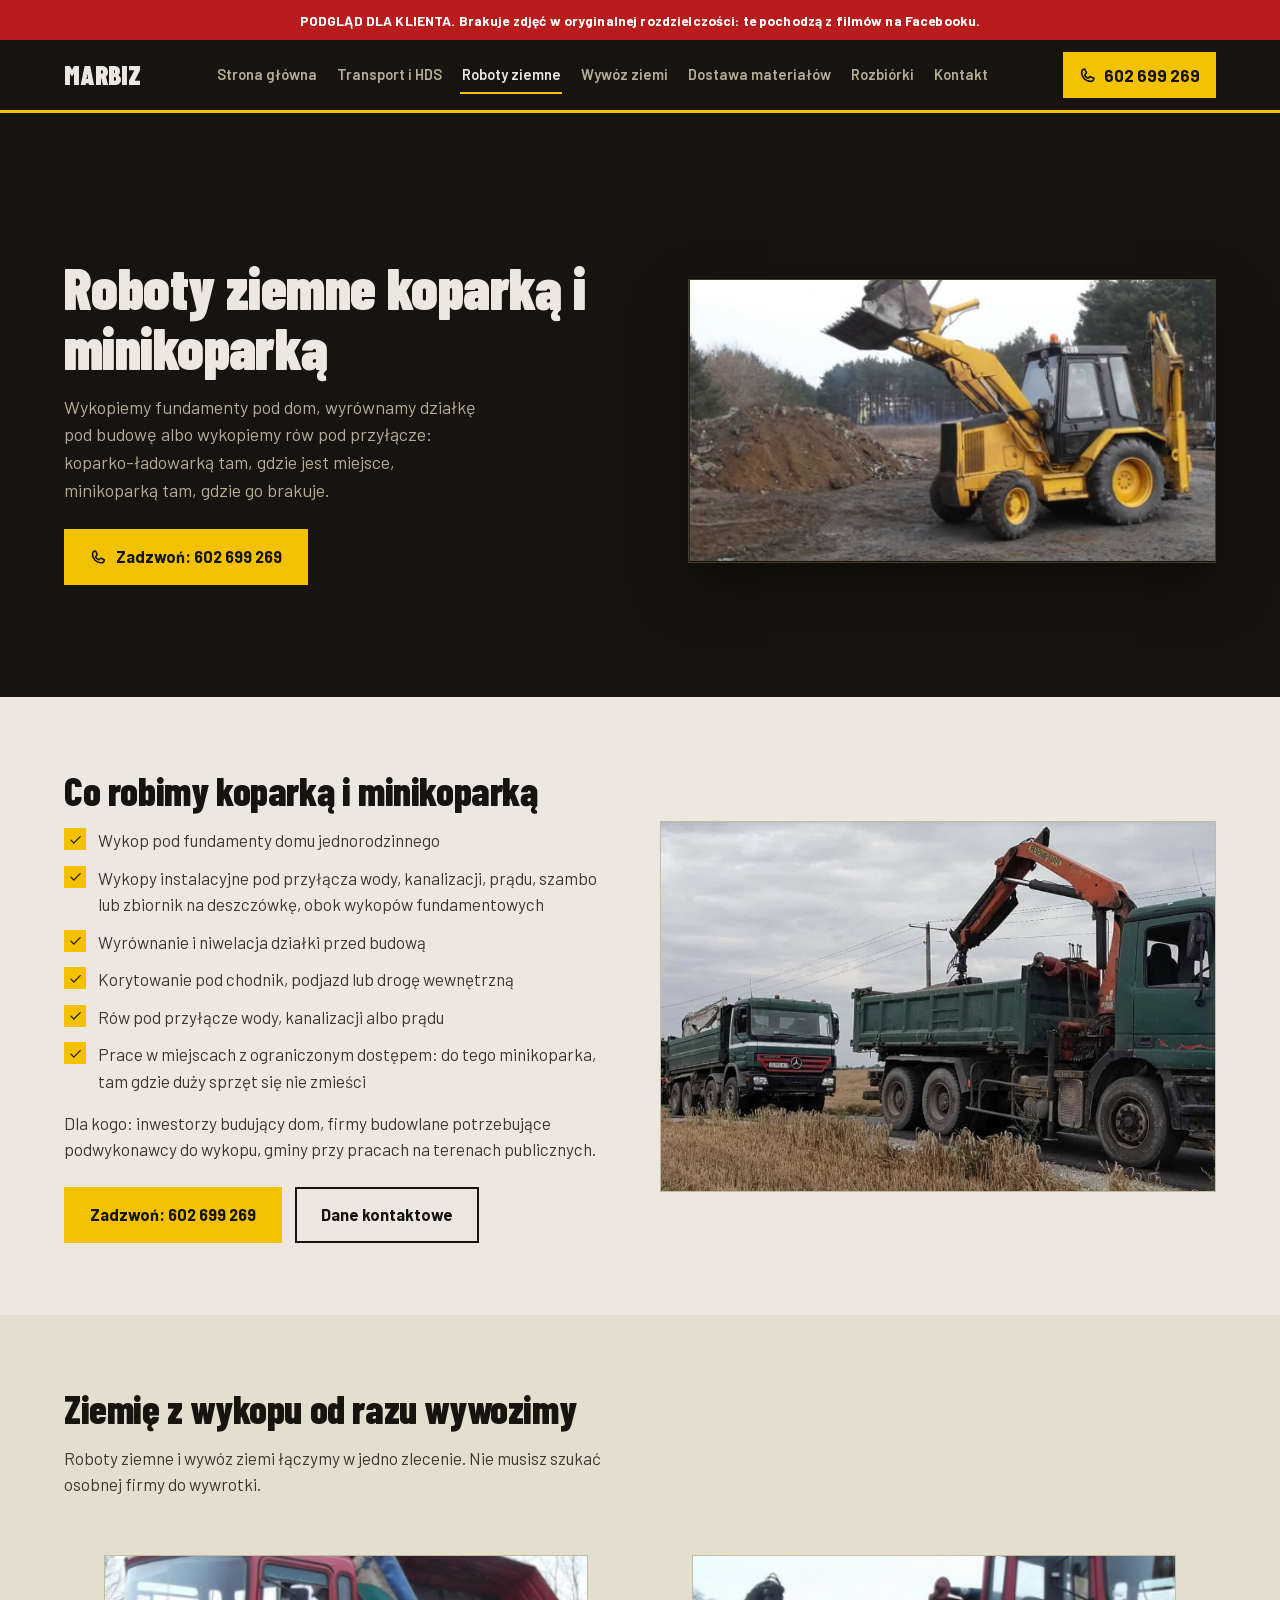
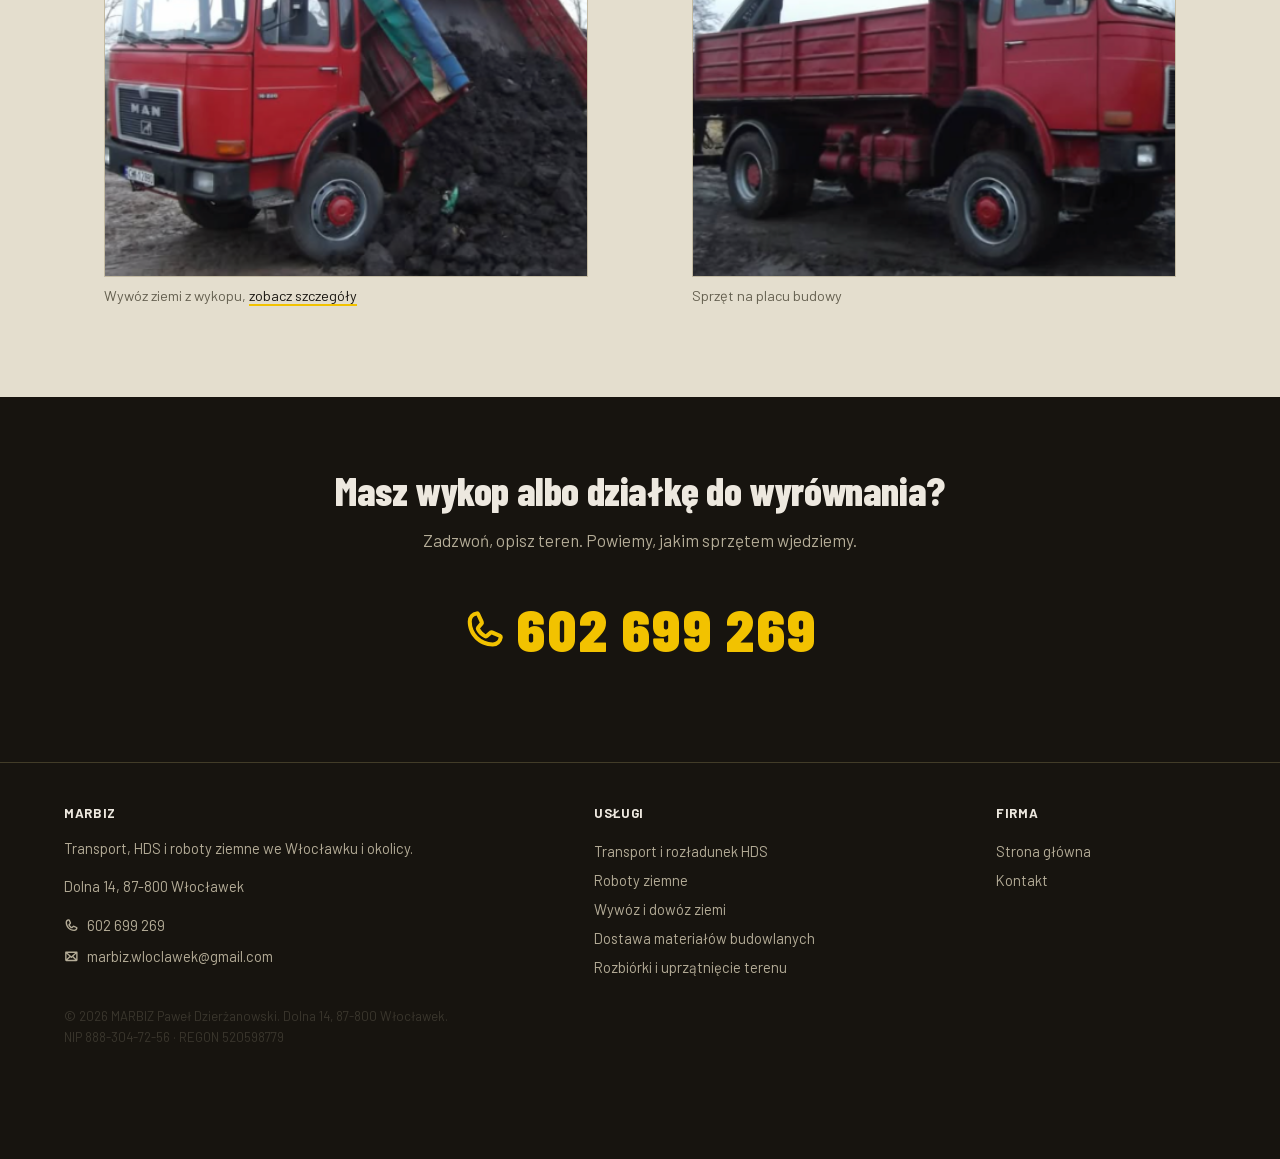
<file: roboty-ziemne/index.html>
<!doctype html>
<html lang="pl">
<head>
<meta charset="UTF-8">
<meta name="viewport" content="width=device-width, initial-scale=1">
<meta name="robots" content="noindex, nofollow">
<title>Roboty ziemne koparką i minikoparką, Marbiz Włocławek</title>
<meta name="description" content="Wykop pod fundamenty, wyrównanie działki, rów pod przyłącze: koparko-ładowarką lub minikoparką. Marbiz, Włocławek. Tel. 602 699 269.">
<link rel="stylesheet" href="../css/styles.css">
<script type="application/ld+json">
{
  "@context": "https://schema.org",
  "@type": "Service",
  "serviceType": "Roboty ziemne",
  "provider": { "@type": "LocalBusiness", "name": "Marbiz",
  "legalName": "MARBIZ Paweł Dzierżanowski",
  "taxID": "8883047256",
  "vatID": "PL8883047256",
  "identifier": {"@type": "PropertyValue", "propertyID": "REGON", "value": "520598779"}, "telephone": "+48602699269" },
  "areaServed": "Włocławek i powiat włocławski"
}
</script>
</head>
<body>

<div id="draft-banner"><strong>Podgląd dla klienta.</strong> Brakuje zdjęć w oryginalnej rozdzielczości: te pochodzą z filmów na Facebooku.</div>

<header class="site-header">
  <div class="header-inner">
    <a href="/" class="brand">
      <span class="brand-name">MARBIZ</span>
    </a>
    <nav class="main-nav" aria-label="Główna nawigacja">
      <a href="/">Strona główna</a>
      <a href="/transport-hds/">Transport i HDS</a>
      <a href="/roboty-ziemne/" aria-current="page">Roboty ziemne</a>
      <a href="/wywoz-ziemi/">Wywóz ziemi</a>
      <a href="/transport-materialow/">Dostawa materiałów</a>
      <a href="/rozbiorki/">Rozbiórki</a>
      <a href="/kontakt/">Kontakt</a>
    </nav>
    <a class="header-cta" href="tel:+48602699269">
      <span class="icon"><svg xmlns="http://www.w3.org/2000/svg" viewBox="0 0 256 256" fill="currentColor"><path d="M224,154.8l-47.09-21.11-.18-.08a19.94,19.94,0,0,0-19,1.75,13.08,13.08,0,0,0-1.12.84l-22.31,19c-13-7.05-26.43-20.37-33.49-33.21l19.06-22.66a11.76,11.76,0,0,0,.85-1.15,20,20,0,0,0,1.66-18.83,1.42,1.42,0,0,1-.08-.18L101.2,32A20.06,20.06,0,0,0,80.42,20.15,60.27,60.27,0,0,0,28,80c0,81.61,66.39,148,148,148a60.27,60.27,0,0,0,59.85-52.42A20.06,20.06,0,0,0,224,154.8ZM176,204A124.15,124.15,0,0,1,52,80,36.29,36.29,0,0,1,80.48,44.46l18.82,42L80.14,109.28a12,12,0,0,0-.86,1.16A20,20,0,0,0,78,130.08c9.42,19.28,28.83,38.56,48.31,48A20,20,0,0,0,146,176.63a11.63,11.63,0,0,0,1.11-.85l22.43-19.07,42,18.81A36.29,36.29,0,0,1,176,204Z"/></svg></span>
      602 699 269
    </a>
  </div>
</header>

<section class="hero">
  <div class="hero-inner">
    <div>
      <h1>Roboty ziemne koparką i minikoparką</h1>
      <p class="lead">Wykopiemy fundamenty pod dom, wyrównamy działkę pod budowę albo wykopiemy rów pod przyłącze: koparko-ładowarką tam, gdzie jest miejsce, minikoparką tam, gdzie go brakuje.</p>
      <div class="cta-row">
        <a class="btn btn-primary" href="tel:+48602699269">
          <span class="icon"><svg xmlns="http://www.w3.org/2000/svg" viewBox="0 0 256 256" fill="currentColor"><path d="M224,154.8l-47.09-21.11-.18-.08a19.94,19.94,0,0,0-19,1.75,13.08,13.08,0,0,0-1.12.84l-22.31,19c-13-7.05-26.43-20.37-33.49-33.21l19.06-22.66a11.76,11.76,0,0,0,.85-1.15,20,20,0,0,0,1.66-18.83,1.42,1.42,0,0,1-.08-.18L101.2,32A20.06,20.06,0,0,0,80.42,20.15,60.27,60.27,0,0,0,28,80c0,81.61,66.39,148,148,148a60.27,60.27,0,0,0,59.85-52.42A20.06,20.06,0,0,0,224,154.8ZM176,204A124.15,124.15,0,0,1,52,80,36.29,36.29,0,0,1,80.48,44.46l18.82,42L80.14,109.28a12,12,0,0,0-.86,1.16A20,20,0,0,0,78,130.08c9.42,19.28,28.83,38.56,48.31,48A20,20,0,0,0,146,176.63a11.63,11.63,0,0,0,1.11-.85l22.43-19.07,42,18.81A36.29,36.29,0,0,1,176,204Z"/></svg></span>
          Zadzwoń: 602 699 269
        </a>
      </div>
    </div>
    <div class="hero-photo crop-corner">
      <img src="../img/marbiz-07.png" alt="Koparko-ładowarka Marbiz przy robotach ziemnych we Włocławku" width="614" height="328">
    </div>
  </div>
</section>

<section>
  <div class="container">
    <div class="split">
      <div>
        <h2>Co robimy koparką i minikoparką</h2>
        <ul class="list-check">
          <li><span class="tick"><span class="icon"><svg xmlns="http://www.w3.org/2000/svg" viewBox="0 0 256 256" fill="currentColor"><path d="M232.49,80.49l-128,128a12,12,0,0,1-17,0l-56-56a12,12,0,1,1,17-17L96,183,215.51,63.51a12,12,0,0,1,17,17Z"/></svg></span></span>Wykop pod fundamenty domu jednorodzinnego</li>
          <li><span class="tick"><span class="icon"><svg xmlns="http://www.w3.org/2000/svg" viewBox="0 0 256 256" fill="currentColor"><path d="M232.49,80.49l-128,128a12,12,0,0,1-17,0l-56-56a12,12,0,1,1,17-17L96,183,215.51,63.51a12,12,0,0,1,17,17Z"/></svg></span></span>Wykopy instalacyjne pod przyłącza wody, kanalizacji, prądu, szambo lub zbiornik na deszczówkę, obok wykopów fundamentowych</li>
          <li><span class="tick"><span class="icon"><svg xmlns="http://www.w3.org/2000/svg" viewBox="0 0 256 256" fill="currentColor"><path d="M232.49,80.49l-128,128a12,12,0,0,1-17,0l-56-56a12,12,0,1,1,17-17L96,183,215.51,63.51a12,12,0,0,1,17,17Z"/></svg></span></span>Wyrównanie i niwelacja działki przed budową</li>
          <li><span class="tick"><span class="icon"><svg xmlns="http://www.w3.org/2000/svg" viewBox="0 0 256 256" fill="currentColor"><path d="M232.49,80.49l-128,128a12,12,0,0,1-17,0l-56-56a12,12,0,1,1,17-17L96,183,215.51,63.51a12,12,0,0,1,17,17Z"/></svg></span></span>Korytowanie pod chodnik, podjazd lub drogę wewnętrzną</li>
          <li><span class="tick"><span class="icon"><svg xmlns="http://www.w3.org/2000/svg" viewBox="0 0 256 256" fill="currentColor"><path d="M232.49,80.49l-128,128a12,12,0,0,1-17,0l-56-56a12,12,0,1,1,17-17L96,183,215.51,63.51a12,12,0,0,1,17,17Z"/></svg></span></span>Rów pod przyłącze wody, kanalizacji albo prądu</li>
          <li><span class="tick"><span class="icon"><svg xmlns="http://www.w3.org/2000/svg" viewBox="0 0 256 256" fill="currentColor"><path d="M232.49,80.49l-128,128a12,12,0,0,1-17,0l-56-56a12,12,0,1,1,17-17L96,183,215.51,63.51a12,12,0,0,1,17,17Z"/></svg></span></span>Prace w miejscach z ograniczonym dostępem: do tego minikoparka, tam gdzie duży sprzęt się nie zmieści</li>
        </ul>
        <p>Dla kogo: inwestorzy budujący dom, firmy budowlane potrzebujące podwykonawcy do wykopu, gminy przy pracach na terenach publicznych.</p>
        <div class="cta-row">
          <a class="btn btn-primary" href="tel:+48602699269">Zadzwoń: 602 699 269</a>
          <a class="btn btn-outline" href="/kontakt/">Dane kontaktowe</a>
        </div>
      </div>
      <div class="photo-frame no-crop">
        <img src="../img/marbiz-01.png" alt="Wywrotki Mercedes Actros z HDS i minikoparka Marbiz na budowie drogi pod Włocławkiem" loading="lazy">
      </div>
    </div>
  </div>
</section>

<section class="alt">
  <div class="container">
    <div class="section-head">
      <h2>Ziemię z wykopu od razu wywozimy</h2>
      <p>Roboty ziemne i wywóz ziemi łączymy w jedno zlecenie. Nie musisz szukać osobnej firmy do wywrotki.</p>
    </div>
    <div class="gallery-grid">
      <figure class="gallery-item">
        <div class="photo-frame crop-corner">
          <img src="../img/marbiz-04.png" alt="Wywrotka MAN wysypująca ziemię, transport i wywóz ziemi Marbiz" loading="lazy">
        </div>
        <figcaption>Wywóz ziemi z wykopu, <a href="/wywoz-ziemi/">zobacz szczegóły</a></figcaption>
      </figure>
      <figure class="gallery-item">
        <div class="photo-frame crop-corner">
          <img src="../img/marbiz-05.png" alt="Wywrotka MAN z żurawiem na placu budowy" loading="lazy">
        </div>
        <figcaption>Sprzęt na placu budowy</figcaption>
      </figure>
    </div>
  </div>
</section>

<section class="cta-band">
  <div class="container">
    <h2>Masz wykop albo działkę do wyrównania?</h2>
    <p>Zadzwoń, opisz teren. Powiemy, jakim sprzętem wjedziemy.</p>
    <a class="phone-display tabular" href="tel:+48602699269">
      <span class="icon"><svg xmlns="http://www.w3.org/2000/svg" viewBox="0 0 256 256" fill="currentColor"><path d="M224,154.8l-47.09-21.11-.18-.08a19.94,19.94,0,0,0-19,1.75,13.08,13.08,0,0,0-1.12.84l-22.31,19c-13-7.05-26.43-20.37-33.49-33.21l19.06-22.66a11.76,11.76,0,0,0,.85-1.15,20,20,0,0,0,1.66-18.83,1.42,1.42,0,0,1-.08-.18L101.2,32A20.06,20.06,0,0,0,80.42,20.15,60.27,60.27,0,0,0,28,80c0,81.61,66.39,148,148,148a60.27,60.27,0,0,0,59.85-52.42A20.06,20.06,0,0,0,224,154.8ZM176,204A124.15,124.15,0,0,1,52,80,36.29,36.29,0,0,1,80.48,44.46l18.82,42L80.14,109.28a12,12,0,0,0-.86,1.16A20,20,0,0,0,78,130.08c9.42,19.28,28.83,38.56,48.31,48A20,20,0,0,0,146,176.63a11.63,11.63,0,0,0,1.11-.85l22.43-19.07,42,18.81A36.29,36.29,0,0,1,176,204Z"/></svg></span>
      602 699 269
    </a>
  </div>
</section>

<footer class="site-footer">
  <div class="container">
    <div class="foot-col">
      <h4>Marbiz</h4>
      <p style="color:var(--on-brand-muted);">Transport, HDS i roboty ziemne we Włocławku i okolicy.</p>
      <p style="color:var(--on-brand-muted);">Dolna 14, 87-800 Włocławek</p>
      <p class="foot-contact-line">
        <span class="icon"><svg xmlns="http://www.w3.org/2000/svg" viewBox="0 0 256 256" fill="currentColor"><path d="M224,154.8l-47.09-21.11-.18-.08a19.94,19.94,0,0,0-19,1.75,13.08,13.08,0,0,0-1.12.84l-22.31,19c-13-7.05-26.43-20.37-33.49-33.21l19.06-22.66a11.76,11.76,0,0,0,.85-1.15,20,20,0,0,0,1.66-18.83,1.42,1.42,0,0,1-.08-.18L101.2,32A20.06,20.06,0,0,0,80.42,20.15,60.27,60.27,0,0,0,28,80c0,81.61,66.39,148,148,148a60.27,60.27,0,0,0,59.85-52.42A20.06,20.06,0,0,0,224,154.8ZM176,204A124.15,124.15,0,0,1,52,80,36.29,36.29,0,0,1,80.48,44.46l18.82,42L80.14,109.28a12,12,0,0,0-.86,1.16A20,20,0,0,0,78,130.08c9.42,19.28,28.83,38.56,48.31,48A20,20,0,0,0,146,176.63a11.63,11.63,0,0,0,1.11-.85l22.43-19.07,42,18.81A36.29,36.29,0,0,1,176,204Z"/></svg></span>
        <a href="tel:+48602699269">602 699 269</a>
      </p>
      <p class="foot-contact-line">
        <span class="icon"><svg xmlns="http://www.w3.org/2000/svg" viewBox="0 0 256 256" fill="currentColor"><path d="M224,44H32A12,12,0,0,0,20,56V192a20,20,0,0,0,20,20H216a20,20,0,0,0,20-20V56A12,12,0,0,0,224,44Zm-96,83.72L62.85,68h130.3ZM92.79,128,44,172.72V83.28Zm17.76,16.28,9.34,8.57a12,12,0,0,0,16.22,0l9.34-8.57L193.15,188H62.85ZM163.21,128,212,83.28v89.44Z"/></svg></span>
        <a href="mailto:marbiz.wloclawek@gmail.com">marbiz.wloclawek@gmail.com</a>
      </p>
    </div>
    <div class="foot-col">
      <h4>Usługi</h4>
      <nav>
        <a href="/transport-hds/">Transport i rozładunek HDS</a>
        <a href="/roboty-ziemne/">Roboty ziemne</a>
        <a href="/wywoz-ziemi/">Wywóz i dowóz ziemi</a>
        <a href="/transport-materialow/">Dostawa materiałów budowlanych</a>
        <a href="/rozbiorki/">Rozbiórki i uprzątnięcie terenu</a>
      </nav>
    </div>
    <div class="foot-col">
      <h4>Firma</h4>
      <nav>
        <a href="/">Strona główna</a>
        <a href="/kontakt/">Kontakt</a>
      </nav>
    </div>
  </div>
  <div class="container foot-legal">
        <p>© 2026 MARBIZ Paweł Dzierżanowski. Dolna 14, 87-800 Włocławek.<br>NIP 888-304-72-56 · REGON 520598779</p>
  </div>
</footer>

<a class="mobile-call-bar" href="tel:+48602699269">
  <span class="icon"><svg xmlns="http://www.w3.org/2000/svg" viewBox="0 0 256 256" fill="currentColor"><path d="M224,154.8l-47.09-21.11-.18-.08a19.94,19.94,0,0,0-19,1.75,13.08,13.08,0,0,0-1.12.84l-22.31,19c-13-7.05-26.43-20.37-33.49-33.21l19.06-22.66a11.76,11.76,0,0,0,.85-1.15,20,20,0,0,0,1.66-18.83,1.42,1.42,0,0,1-.08-.18L101.2,32A20.06,20.06,0,0,0,80.42,20.15,60.27,60.27,0,0,0,28,80c0,81.61,66.39,148,148,148a60.27,60.27,0,0,0,59.85-52.42A20.06,20.06,0,0,0,224,154.8ZM176,204A124.15,124.15,0,0,1,52,80,36.29,36.29,0,0,1,80.48,44.46l18.82,42L80.14,109.28a12,12,0,0,0-.86,1.16A20,20,0,0,0,78,130.08c9.42,19.28,28.83,38.56,48.31,48A20,20,0,0,0,146,176.63a11.63,11.63,0,0,0,1.11-.85l22.43-19.07,42,18.81A36.29,36.29,0,0,1,176,204Z"/></svg></span>
  Zadzwoń: 602 699 269
</a>

</body>
</html>
</file>
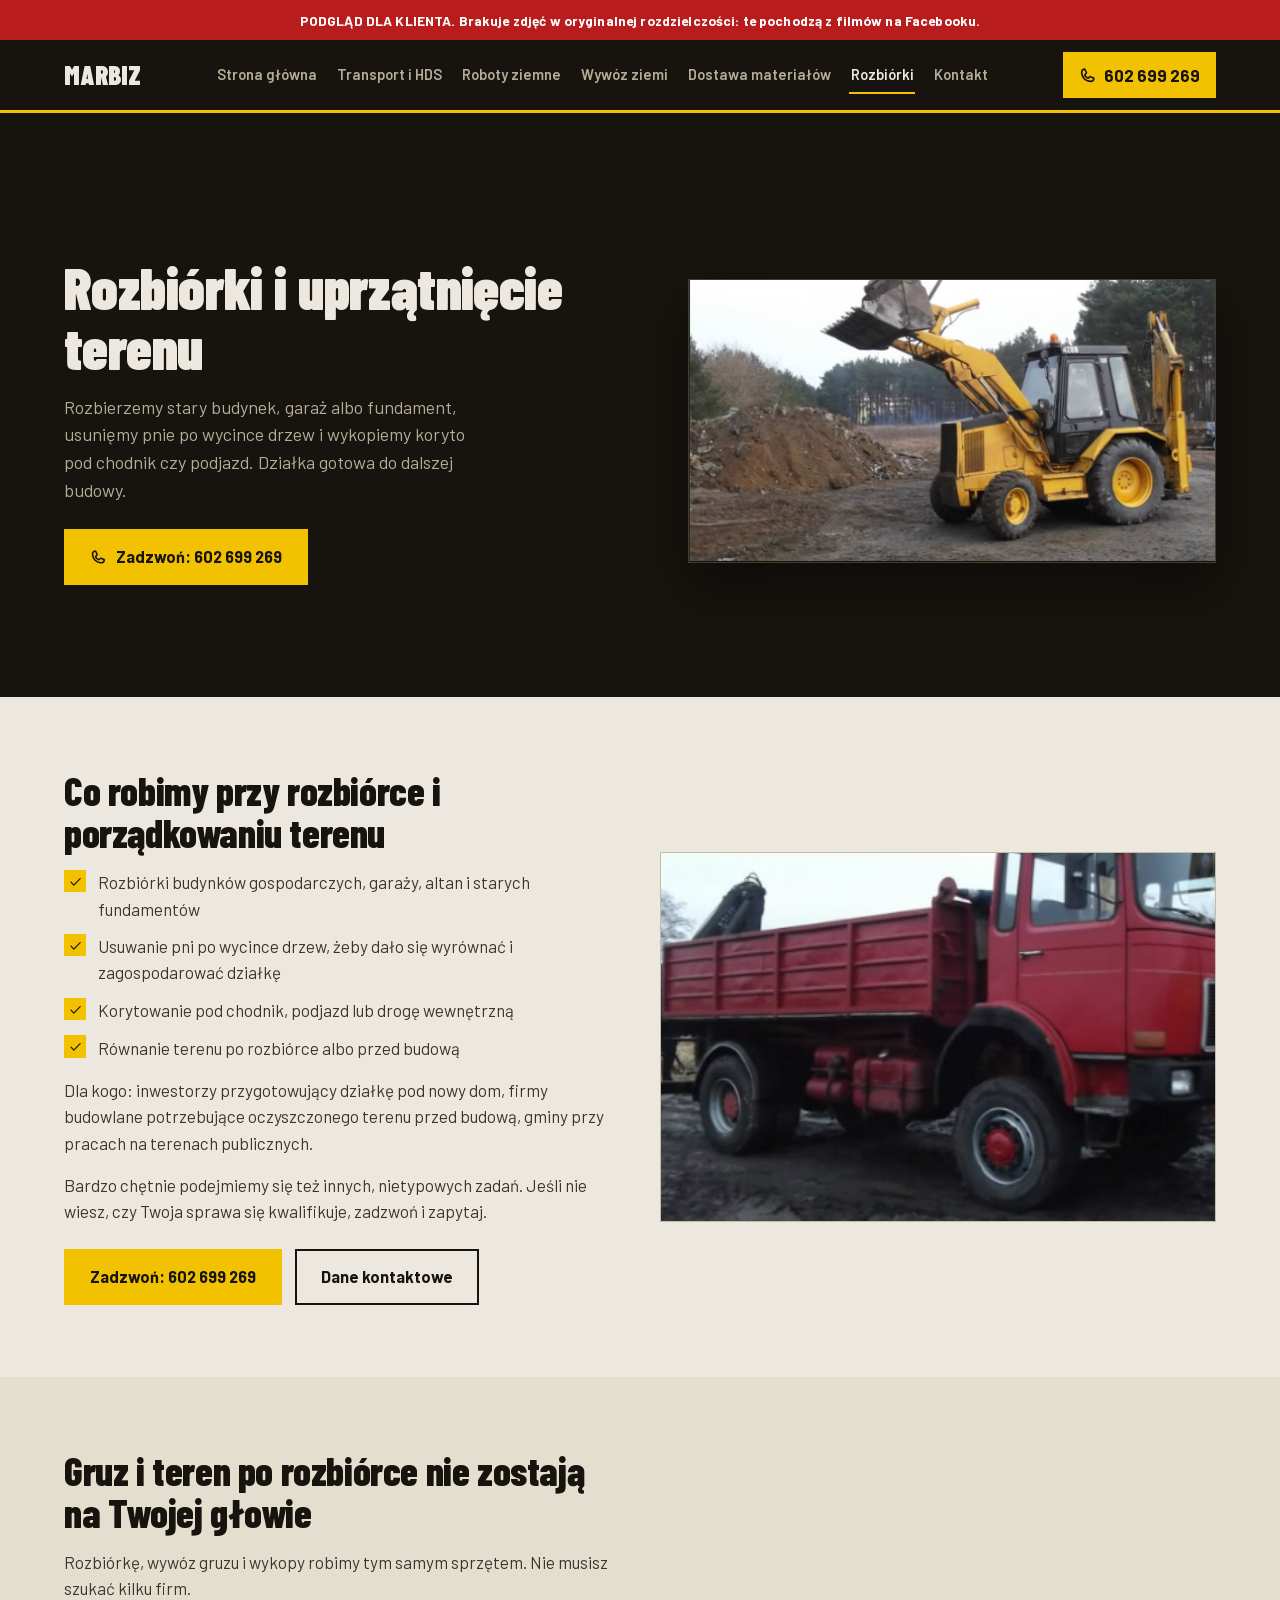
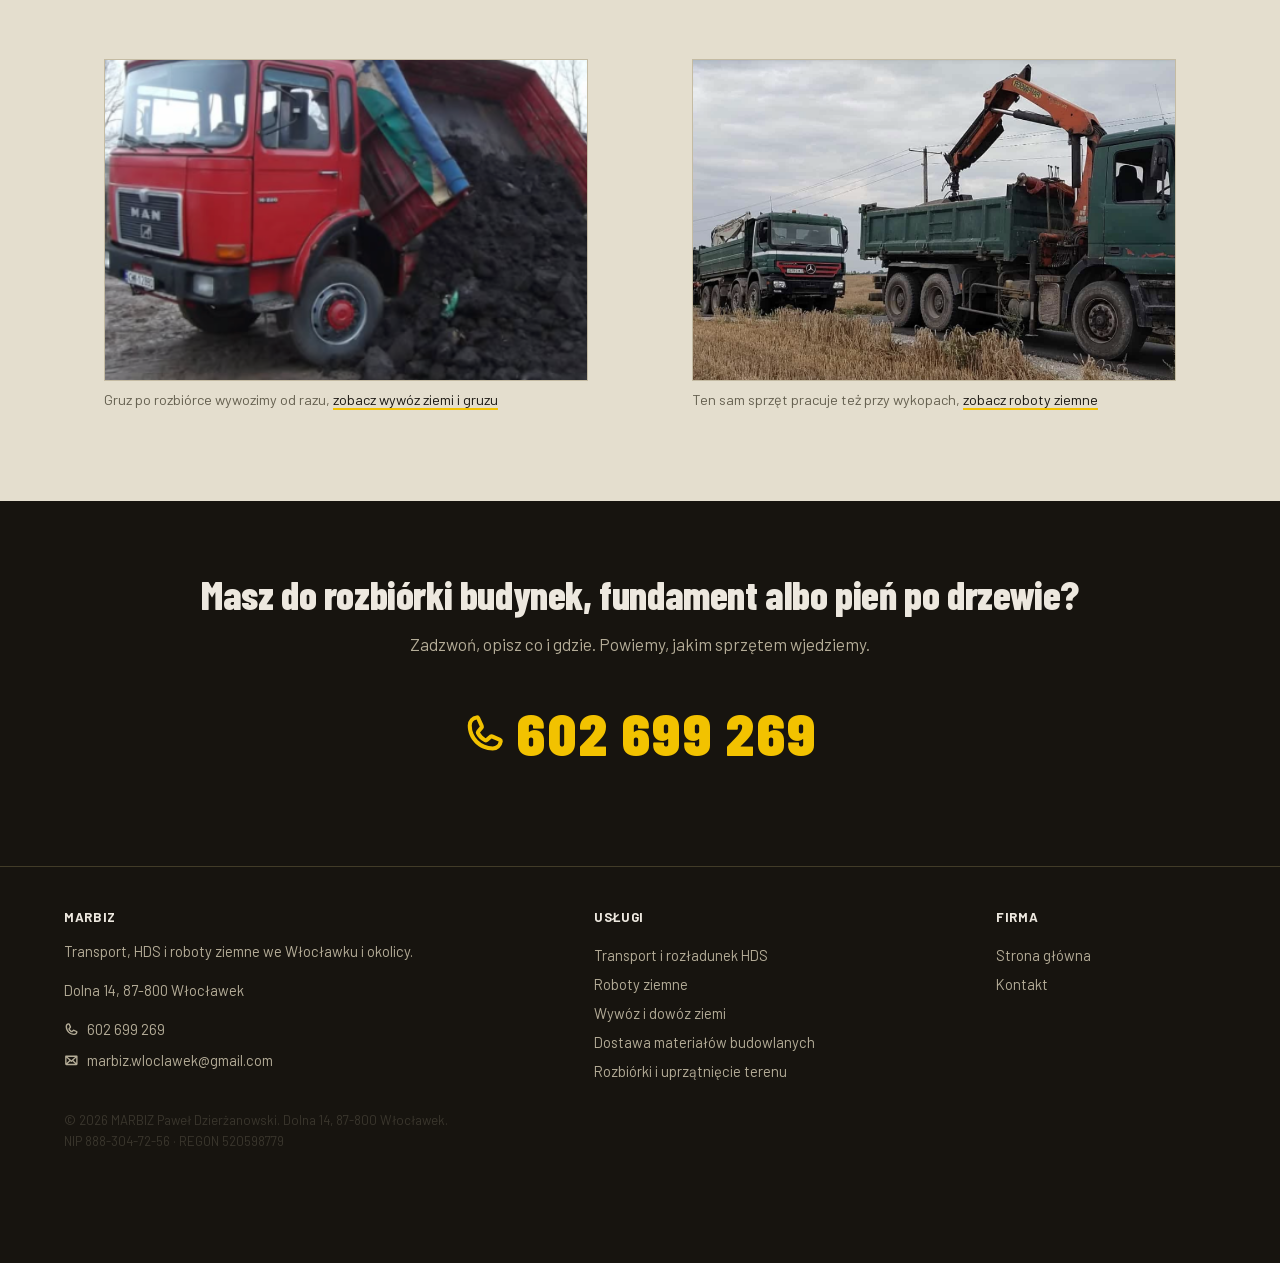
<file: rozbiorki/index.html>
<!doctype html>
<html lang="pl">
<head>
<meta charset="UTF-8">
<meta name="viewport" content="width=device-width, initial-scale=1">
<meta name="robots" content="noindex, nofollow">
<title>Rozbiórki i uprzątnięcie terenu, Marbiz Włocławek</title>
<meta name="description" content="Rozbiórki budynków i fundamentów, usuwanie pni po wycince, korytowanie i równanie terenu. Marbiz, Włocławek i okolice. Tel. 602 699 269.">
<link rel="stylesheet" href="../css/styles.css">
<script type="application/ld+json">
{
  "@context": "https://schema.org",
  "@type": "Service",
  "serviceType": "Rozbiórki, usuwanie pni i korytowanie",
  "provider": { "@type": "LocalBusiness", "name": "Marbiz",
  "legalName": "MARBIZ Paweł Dzierżanowski",
  "taxID": "8883047256",
  "vatID": "PL8883047256",
  "identifier": {"@type": "PropertyValue", "propertyID": "REGON", "value": "520598779"}, "telephone": "+48602699269" },
  "areaServed": "Włocławek i powiat włocławski"
}
</script>
</head>
<body>

<div id="draft-banner"><strong>Podgląd dla klienta.</strong> Brakuje zdjęć w oryginalnej rozdzielczości: te pochodzą z filmów na Facebooku.</div>

<header class="site-header">
  <div class="header-inner">
    <a href="/" class="brand">
      <span class="brand-name">MARBIZ</span>
    </a>
    <nav class="main-nav" aria-label="Główna nawigacja">
      <a href="/">Strona główna</a>
      <a href="/transport-hds/">Transport i HDS</a>
      <a href="/roboty-ziemne/">Roboty ziemne</a>
      <a href="/wywoz-ziemi/">Wywóz ziemi</a>
      <a href="/transport-materialow/">Dostawa materiałów</a>
      <a href="/rozbiorki/" aria-current="page">Rozbiórki</a>
      <a href="/kontakt/">Kontakt</a>
    </nav>
    <a class="header-cta" href="tel:+48602699269">
      <span class="icon"><svg xmlns="http://www.w3.org/2000/svg" viewBox="0 0 256 256" fill="currentColor"><path d="M224,154.8l-47.09-21.11-.18-.08a19.94,19.94,0,0,0-19,1.75,13.08,13.08,0,0,0-1.12.84l-22.31,19c-13-7.05-26.43-20.37-33.49-33.21l19.06-22.66a11.76,11.76,0,0,0,.85-1.15,20,20,0,0,0,1.66-18.83,1.42,1.42,0,0,1-.08-.18L101.2,32A20.06,20.06,0,0,0,80.42,20.15,60.27,60.27,0,0,0,28,80c0,81.61,66.39,148,148,148a60.27,60.27,0,0,0,59.85-52.42A20.06,20.06,0,0,0,224,154.8ZM176,204A124.15,124.15,0,0,1,52,80,36.29,36.29,0,0,1,80.48,44.46l18.82,42L80.14,109.28a12,12,0,0,0-.86,1.16A20,20,0,0,0,78,130.08c9.42,19.28,28.83,38.56,48.31,48A20,20,0,0,0,146,176.63a11.63,11.63,0,0,0,1.11-.85l22.43-19.07,42,18.81A36.29,36.29,0,0,1,176,204Z"/></svg></span>
      602 699 269
    </a>
  </div>
</header>

<section class="hero">
  <div class="hero-inner">
    <div>
      <h1>Rozbiórki i uprzątnięcie terenu</h1>
      <p class="lead">Rozbierzemy stary budynek, garaż albo fundament, usunięmy pnie po wycince drzew i wykopiemy koryto pod chodnik czy podjazd. Działka gotowa do dalszej budowy.</p>
      <div class="cta-row">
        <a class="btn btn-primary" href="tel:+48602699269">
          <span class="icon"><svg xmlns="http://www.w3.org/2000/svg" viewBox="0 0 256 256" fill="currentColor"><path d="M224,154.8l-47.09-21.11-.18-.08a19.94,19.94,0,0,0-19,1.75,13.08,13.08,0,0,0-1.12.84l-22.31,19c-13-7.05-26.43-20.37-33.49-33.21l19.06-22.66a11.76,11.76,0,0,0,.85-1.15,20,20,0,0,0,1.66-18.83,1.42,1.42,0,0,1-.08-.18L101.2,32A20.06,20.06,0,0,0,80.42,20.15,60.27,60.27,0,0,0,28,80c0,81.61,66.39,148,148,148a60.27,60.27,0,0,0,59.85-52.42A20.06,20.06,0,0,0,224,154.8ZM176,204A124.15,124.15,0,0,1,52,80,36.29,36.29,0,0,1,80.48,44.46l18.82,42L80.14,109.28a12,12,0,0,0-.86,1.16A20,20,0,0,0,78,130.08c9.42,19.28,28.83,38.56,48.31,48A20,20,0,0,0,146,176.63a11.63,11.63,0,0,0,1.11-.85l22.43-19.07,42,18.81A36.29,36.29,0,0,1,176,204Z"/></svg></span>
          Zadzwoń: 602 699 269
        </a>
      </div>
    </div>
    <div class="hero-photo crop-corner">
      <img src="../img/marbiz-07.png" alt="Koparko-ładowarka Marbiz przy robotach ziemnych we Włocławku" width="614" height="328">
    </div>
  </div>
</section>

<section>
  <div class="container">
    <div class="split">
      <div>
        <h2>Co robimy przy rozbiórce i porządkowaniu terenu</h2>
        <ul class="list-check">
          <li><span class="tick"><span class="icon"><svg xmlns="http://www.w3.org/2000/svg" viewBox="0 0 256 256" fill="currentColor"><path d="M232.49,80.49l-128,128a12,12,0,0,1-17,0l-56-56a12,12,0,1,1,17-17L96,183,215.51,63.51a12,12,0,0,1,17,17Z"/></svg></span></span>Rozbiórki budynków gospodarczych, garaży, altan i starych fundamentów</li>
          <li><span class="tick"><span class="icon"><svg xmlns="http://www.w3.org/2000/svg" viewBox="0 0 256 256" fill="currentColor"><path d="M232.49,80.49l-128,128a12,12,0,0,1-17,0l-56-56a12,12,0,1,1,17-17L96,183,215.51,63.51a12,12,0,0,1,17,17Z"/></svg></span></span>Usuwanie pni po wycince drzew, żeby dało się wyrównać i zagospodarować działkę</li>
          <li><span class="tick"><span class="icon"><svg xmlns="http://www.w3.org/2000/svg" viewBox="0 0 256 256" fill="currentColor"><path d="M232.49,80.49l-128,128a12,12,0,0,1-17,0l-56-56a12,12,0,1,1,17-17L96,183,215.51,63.51a12,12,0,0,1,17,17Z"/></svg></span></span>Korytowanie pod chodnik, podjazd lub drogę wewnętrzną</li>
          <li><span class="tick"><span class="icon"><svg xmlns="http://www.w3.org/2000/svg" viewBox="0 0 256 256" fill="currentColor"><path d="M232.49,80.49l-128,128a12,12,0,0,1-17,0l-56-56a12,12,0,1,1,17-17L96,183,215.51,63.51a12,12,0,0,1,17,17Z"/></svg></span></span>Równanie terenu po rozbiórce albo przed budową</li>
        </ul>
        <p>Dla kogo: inwestorzy przygotowujący działkę pod nowy dom, firmy budowlane potrzebujące oczyszczonego terenu przed budową, gminy przy pracach na terenach publicznych.</p>
        <p>Bardzo chętnie podejmiemy się też innych, nietypowych zadań. Jeśli nie wiesz, czy Twoja sprawa się kwalifikuje, zadzwoń i zapytaj.</p>
        <div class="cta-row">
          <a class="btn btn-primary" href="tel:+48602699269">Zadzwoń: 602 699 269</a>
          <a class="btn btn-outline" href="/kontakt/">Dane kontaktowe</a>
        </div>
      </div>
      <div class="photo-frame crop-corner">
        <img src="../img/marbiz-05.png" alt="Wywrotka MAN z żurawiem na placu budowy" loading="lazy">
      </div>
    </div>
  </div>
</section>

<section class="alt">
  <div class="container">
    <div class="section-head">
      <h2>Gruz i teren po rozbiórce nie zostają na Twojej głowie</h2>
      <p>Rozbiórkę, wywóz gruzu i wykopy robimy tym samym sprzętem. Nie musisz szukać kilku firm.</p>
    </div>
    <div class="gallery-grid">
      <figure class="gallery-item">
        <div class="photo-frame crop-corner">
          <img src="../img/marbiz-04.png" alt="Wywrotka MAN wysypująca ziemię, transport i wywóz ziemi Marbiz" loading="lazy">
        </div>
        <figcaption>Gruz po rozbiórce wywozimy od razu, <a href="/wywoz-ziemi/">zobacz wywóz ziemi i gruzu</a></figcaption>
      </figure>
      <figure class="gallery-item">
        <div class="photo-frame no-crop">
          <img src="../img/marbiz-01.png" alt="Wywrotki Mercedes Actros z HDS i minikoparka Marbiz na budowie drogi pod Włocławkiem" loading="lazy">
        </div>
        <figcaption>Ten sam sprzęt pracuje też przy wykopach, <a href="/roboty-ziemne/">zobacz roboty ziemne</a></figcaption>
      </figure>
    </div>
  </div>
</section>

<section class="cta-band">
  <div class="container">
    <h2>Masz do rozbiórki budynek, fundament albo pień po drzewie?</h2>
    <p>Zadzwoń, opisz co i gdzie. Powiemy, jakim sprzętem wjedziemy.</p>
    <a class="phone-display tabular" href="tel:+48602699269">
      <span class="icon"><svg xmlns="http://www.w3.org/2000/svg" viewBox="0 0 256 256" fill="currentColor"><path d="M224,154.8l-47.09-21.11-.18-.08a19.94,19.94,0,0,0-19,1.75,13.08,13.08,0,0,0-1.12.84l-22.31,19c-13-7.05-26.43-20.37-33.49-33.21l19.06-22.66a11.76,11.76,0,0,0,.85-1.15,20,20,0,0,0,1.66-18.83,1.42,1.42,0,0,1-.08-.18L101.2,32A20.06,20.06,0,0,0,80.42,20.15,60.27,60.27,0,0,0,28,80c0,81.61,66.39,148,148,148a60.27,60.27,0,0,0,59.85-52.42A20.06,20.06,0,0,0,224,154.8ZM176,204A124.15,124.15,0,0,1,52,80,36.29,36.29,0,0,1,80.48,44.46l18.82,42L80.14,109.28a12,12,0,0,0-.86,1.16A20,20,0,0,0,78,130.08c9.42,19.28,28.83,38.56,48.31,48A20,20,0,0,0,146,176.63a11.63,11.63,0,0,0,1.11-.85l22.43-19.07,42,18.81A36.29,36.29,0,0,1,176,204Z"/></svg></span>
      602 699 269
    </a>
  </div>
</section>

<footer class="site-footer">
  <div class="container">
    <div class="foot-col">
      <h4>Marbiz</h4>
      <p style="color:var(--on-brand-muted);">Transport, HDS i roboty ziemne we Włocławku i okolicy.</p>
      <p style="color:var(--on-brand-muted);">Dolna 14, 87-800 Włocławek</p>
      <p class="foot-contact-line">
        <span class="icon"><svg xmlns="http://www.w3.org/2000/svg" viewBox="0 0 256 256" fill="currentColor"><path d="M224,154.8l-47.09-21.11-.18-.08a19.94,19.94,0,0,0-19,1.75,13.08,13.08,0,0,0-1.12.84l-22.31,19c-13-7.05-26.43-20.37-33.49-33.21l19.06-22.66a11.76,11.76,0,0,0,.85-1.15,20,20,0,0,0,1.66-18.83,1.42,1.42,0,0,1-.08-.18L101.2,32A20.06,20.06,0,0,0,80.42,20.15,60.27,60.27,0,0,0,28,80c0,81.61,66.39,148,148,148a60.27,60.27,0,0,0,59.85-52.42A20.06,20.06,0,0,0,224,154.8ZM176,204A124.15,124.15,0,0,1,52,80,36.29,36.29,0,0,1,80.48,44.46l18.82,42L80.14,109.28a12,12,0,0,0-.86,1.16A20,20,0,0,0,78,130.08c9.42,19.28,28.83,38.56,48.31,48A20,20,0,0,0,146,176.63a11.63,11.63,0,0,0,1.11-.85l22.43-19.07,42,18.81A36.29,36.29,0,0,1,176,204Z"/></svg></span>
        <a href="tel:+48602699269">602 699 269</a>
      </p>
      <p class="foot-contact-line">
        <span class="icon"><svg xmlns="http://www.w3.org/2000/svg" viewBox="0 0 256 256" fill="currentColor"><path d="M224,44H32A12,12,0,0,0,20,56V192a20,20,0,0,0,20,20H216a20,20,0,0,0,20-20V56A12,12,0,0,0,224,44Zm-96,83.72L62.85,68h130.3ZM92.79,128,44,172.72V83.28Zm17.76,16.28,9.34,8.57a12,12,0,0,0,16.22,0l9.34-8.57L193.15,188H62.85ZM163.21,128,212,83.28v89.44Z"/></svg></span>
        <a href="mailto:marbiz.wloclawek@gmail.com">marbiz.wloclawek@gmail.com</a>
      </p>
    </div>
    <div class="foot-col">
      <h4>Usługi</h4>
      <nav>
        <a href="/transport-hds/">Transport i rozładunek HDS</a>
        <a href="/roboty-ziemne/">Roboty ziemne</a>
        <a href="/wywoz-ziemi/">Wywóz i dowóz ziemi</a>
        <a href="/transport-materialow/">Dostawa materiałów budowlanych</a>
        <a href="/rozbiorki/">Rozbiórki i uprzątnięcie terenu</a>
      </nav>
    </div>
    <div class="foot-col">
      <h4>Firma</h4>
      <nav>
        <a href="/">Strona główna</a>
        <a href="/kontakt/">Kontakt</a>
      </nav>
    </div>
  </div>
  <div class="container foot-legal">
        <p>© 2026 MARBIZ Paweł Dzierżanowski. Dolna 14, 87-800 Włocławek.<br>NIP 888-304-72-56 · REGON 520598779</p>
  </div>
</footer>

<a class="mobile-call-bar" href="tel:+48602699269">
  <span class="icon"><svg xmlns="http://www.w3.org/2000/svg" viewBox="0 0 256 256" fill="currentColor"><path d="M224,154.8l-47.09-21.11-.18-.08a19.94,19.94,0,0,0-19,1.75,13.08,13.08,0,0,0-1.12.84l-22.31,19c-13-7.05-26.43-20.37-33.49-33.21l19.06-22.66a11.76,11.76,0,0,0,.85-1.15,20,20,0,0,0,1.66-18.83,1.42,1.42,0,0,1-.08-.18L101.2,32A20.06,20.06,0,0,0,80.42,20.15,60.27,60.27,0,0,0,28,80c0,81.61,66.39,148,148,148a60.27,60.27,0,0,0,59.85-52.42A20.06,20.06,0,0,0,224,154.8ZM176,204A124.15,124.15,0,0,1,52,80,36.29,36.29,0,0,1,80.48,44.46l18.82,42L80.14,109.28a12,12,0,0,0-.86,1.16A20,20,0,0,0,78,130.08c9.42,19.28,28.83,38.56,48.31,48A20,20,0,0,0,146,176.63a11.63,11.63,0,0,0,1.11-.85l22.43-19.07,42,18.81A36.29,36.29,0,0,1,176,204Z"/></svg></span>
  Zadzwoń: 602 699 269
</a>

</body>
</html>
</file>
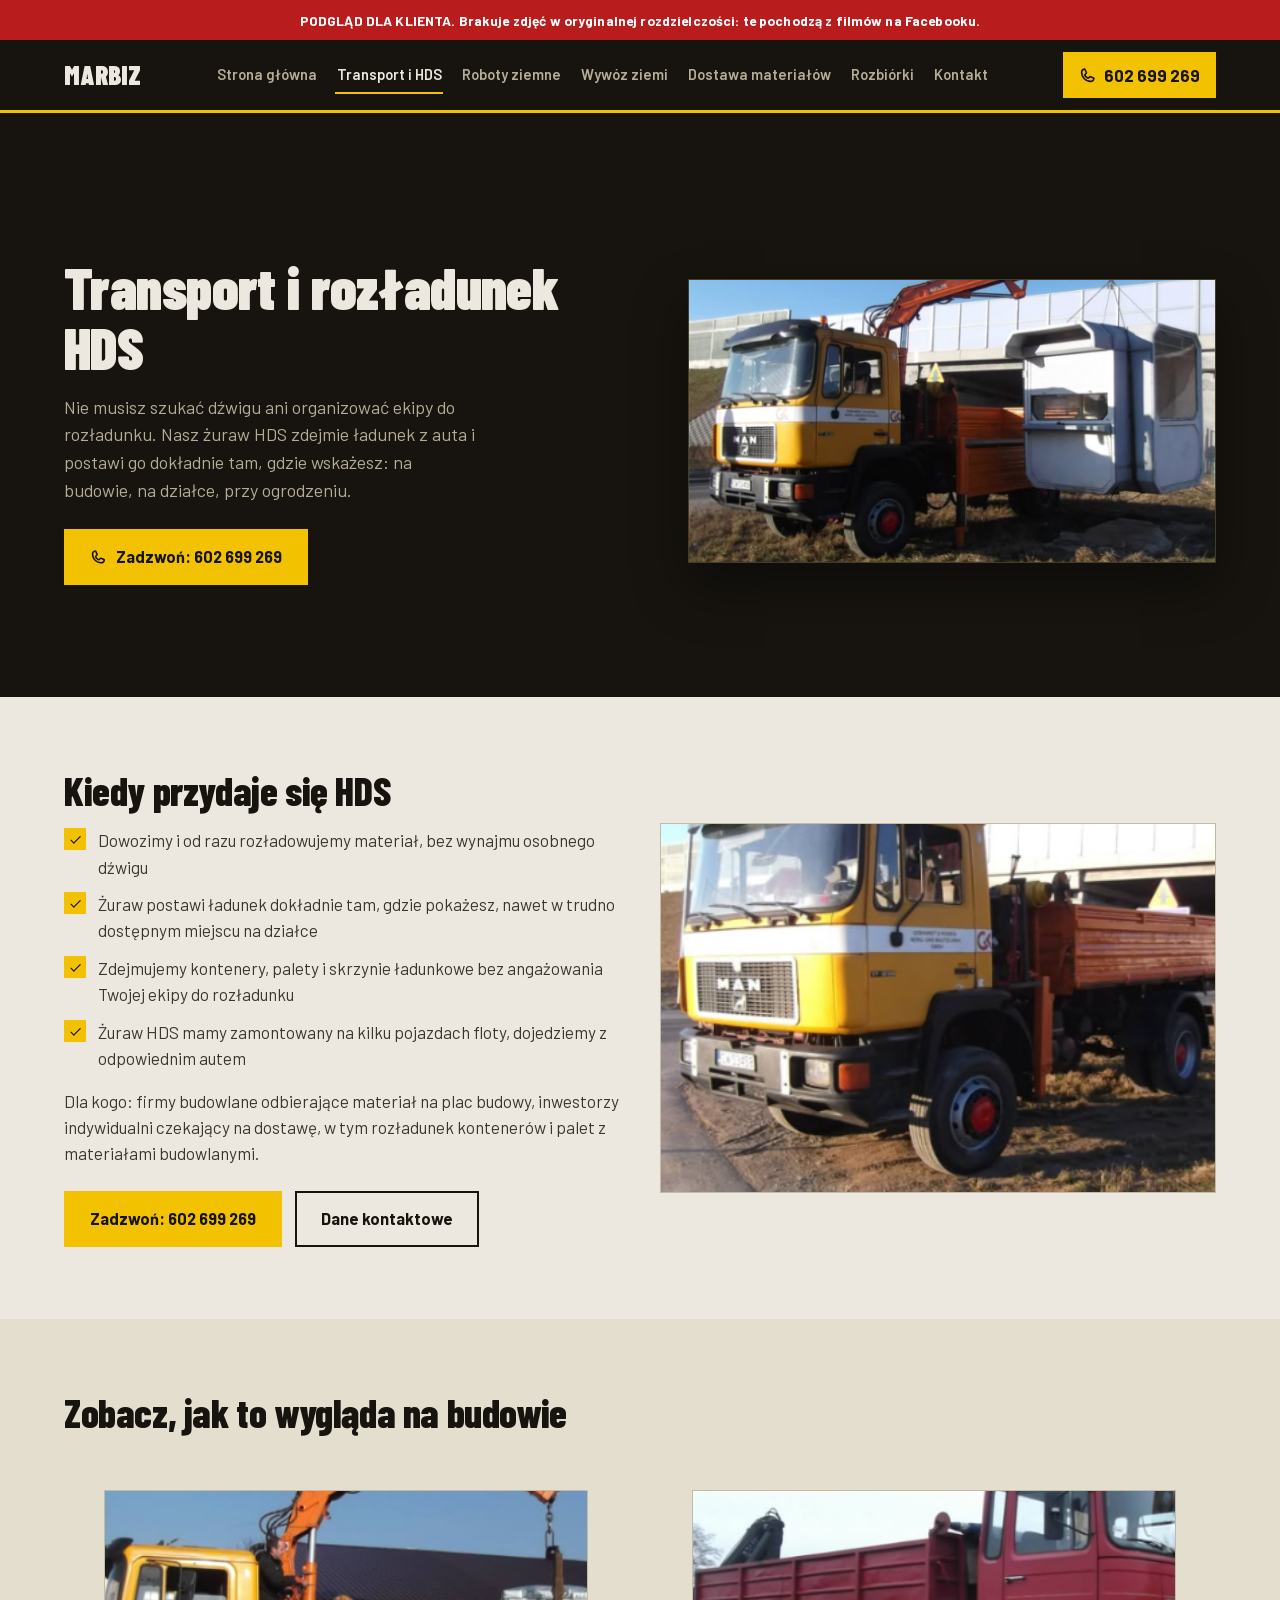
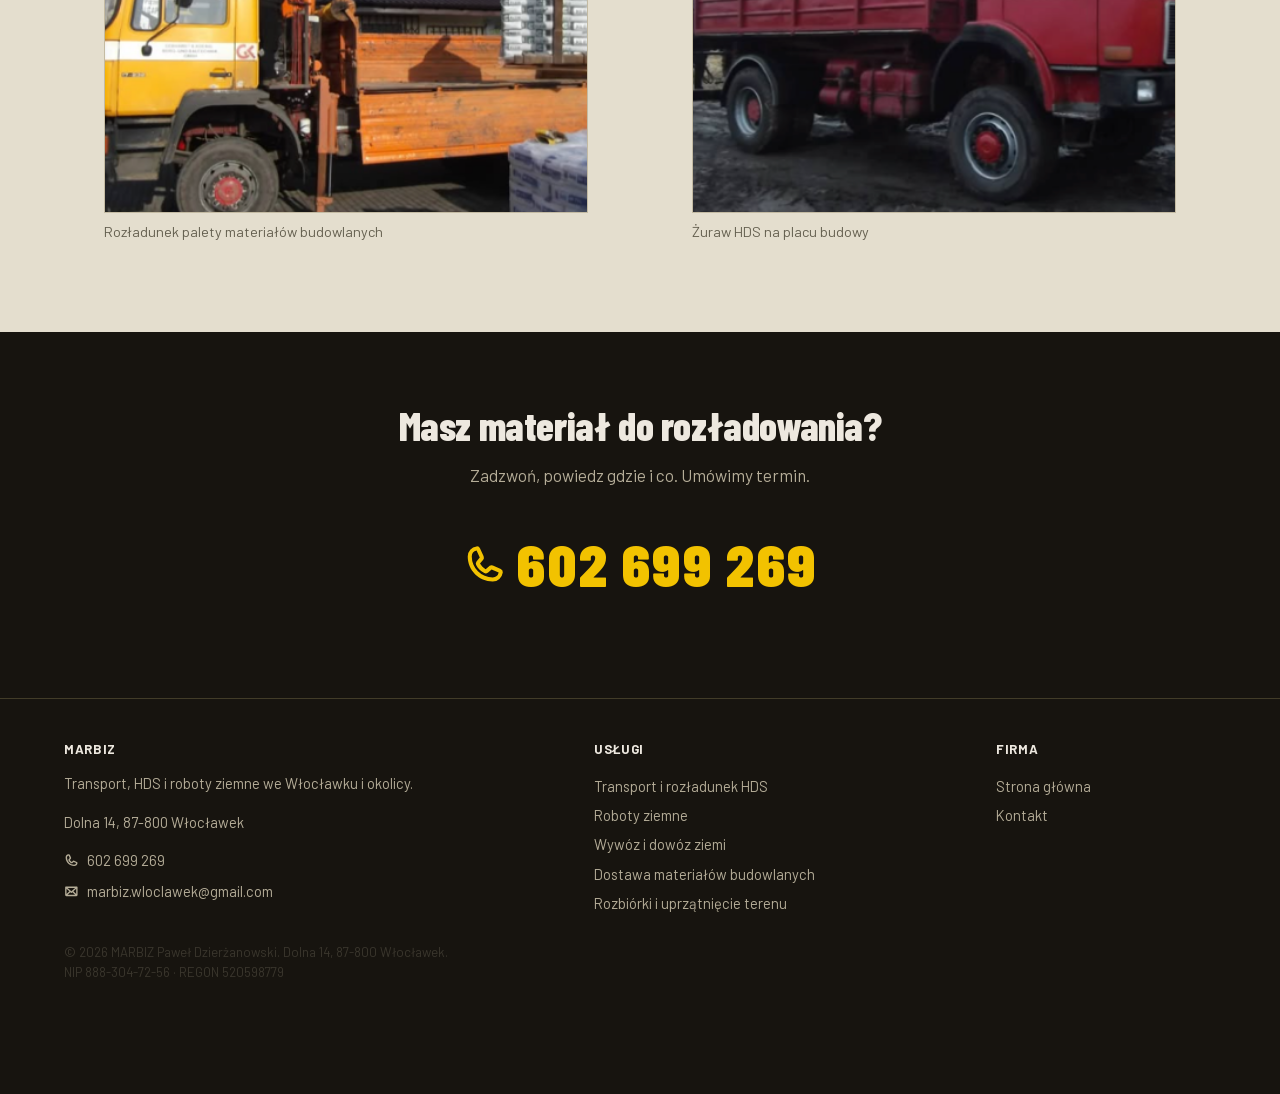
<file: transport-hds/index.html>
<!doctype html>
<html lang="pl">
<head>
<meta charset="UTF-8">
<meta name="viewport" content="width=device-width, initial-scale=1">
<meta name="robots" content="noindex, nofollow">
<title>Transport i rozładunek HDS, Marbiz Włocławek</title>
<meta name="description" content="Żuraw HDS rozładuje materiały dokładnie tam, gdzie wskażesz, bez dźwigu i bez ręcznego przenoszenia. Marbiz, Włocławek. Tel. 602 699 269.">
<link rel="stylesheet" href="../css/styles.css">
<script type="application/ld+json">
{
  "@context": "https://schema.org",
  "@type": "Service",
  "serviceType": "Transport i rozładunek HDS",
  "provider": { "@type": "LocalBusiness", "name": "Marbiz",
  "legalName": "MARBIZ Paweł Dzierżanowski",
  "taxID": "8883047256",
  "vatID": "PL8883047256",
  "identifier": {"@type": "PropertyValue", "propertyID": "REGON", "value": "520598779"}, "telephone": "+48602699269" },
  "areaServed": "Włocławek i powiat włocławski"
}
</script>
</head>
<body>

<div id="draft-banner"><strong>Podgląd dla klienta.</strong> Brakuje zdjęć w oryginalnej rozdzielczości: te pochodzą z filmów na Facebooku.</div>

<header class="site-header">
  <div class="header-inner">
    <a href="/" class="brand">
      <span class="brand-name">MARBIZ</span>
    </a>
    <nav class="main-nav" aria-label="Główna nawigacja">
      <a href="/">Strona główna</a>
      <a href="/transport-hds/" aria-current="page">Transport i HDS</a>
      <a href="/roboty-ziemne/">Roboty ziemne</a>
      <a href="/wywoz-ziemi/">Wywóz ziemi</a>
      <a href="/transport-materialow/">Dostawa materiałów</a>
      <a href="/rozbiorki/">Rozbiórki</a>
      <a href="/kontakt/">Kontakt</a>
    </nav>
    <a class="header-cta" href="tel:+48602699269">
      <span class="icon"><svg xmlns="http://www.w3.org/2000/svg" viewBox="0 0 256 256" fill="currentColor"><path d="M224,154.8l-47.09-21.11-.18-.08a19.94,19.94,0,0,0-19,1.75,13.08,13.08,0,0,0-1.12.84l-22.31,19c-13-7.05-26.43-20.37-33.49-33.21l19.06-22.66a11.76,11.76,0,0,0,.85-1.15,20,20,0,0,0,1.66-18.83,1.42,1.42,0,0,1-.08-.18L101.2,32A20.06,20.06,0,0,0,80.42,20.15,60.27,60.27,0,0,0,28,80c0,81.61,66.39,148,148,148a60.27,60.27,0,0,0,59.85-52.42A20.06,20.06,0,0,0,224,154.8ZM176,204A124.15,124.15,0,0,1,52,80,36.29,36.29,0,0,1,80.48,44.46l18.82,42L80.14,109.28a12,12,0,0,0-.86,1.16A20,20,0,0,0,78,130.08c9.42,19.28,28.83,38.56,48.31,48A20,20,0,0,0,146,176.63a11.63,11.63,0,0,0,1.11-.85l22.43-19.07,42,18.81A36.29,36.29,0,0,1,176,204Z"/></svg></span>
      602 699 269
    </a>
  </div>
</header>

<section class="hero">
  <div class="hero-inner">
    <div>
      <h1>Transport i rozładunek HDS</h1>
      <p class="lead">Nie musisz szukać dźwigu ani organizować ekipy do rozładunku. Nasz żuraw HDS zdejmie ładunek z auta i postawi go dokładnie tam, gdzie wskażesz: na budowie, na działce, przy ogrodzeniu.</p>
      <div class="cta-row">
        <a class="btn btn-primary" href="tel:+48602699269">
          <span class="icon"><svg xmlns="http://www.w3.org/2000/svg" viewBox="0 0 256 256" fill="currentColor"><path d="M224,154.8l-47.09-21.11-.18-.08a19.94,19.94,0,0,0-19,1.75,13.08,13.08,0,0,0-1.12.84l-22.31,19c-13-7.05-26.43-20.37-33.49-33.21l19.06-22.66a11.76,11.76,0,0,0,.85-1.15,20,20,0,0,0,1.66-18.83,1.42,1.42,0,0,1-.08-.18L101.2,32A20.06,20.06,0,0,0,80.42,20.15,60.27,60.27,0,0,0,28,80c0,81.61,66.39,148,148,148a60.27,60.27,0,0,0,59.85-52.42A20.06,20.06,0,0,0,224,154.8ZM176,204A124.15,124.15,0,0,1,52,80,36.29,36.29,0,0,1,80.48,44.46l18.82,42L80.14,109.28a12,12,0,0,0-.86,1.16A20,20,0,0,0,78,130.08c9.42,19.28,28.83,38.56,48.31,48A20,20,0,0,0,146,176.63a11.63,11.63,0,0,0,1.11-.85l22.43-19.07,42,18.81A36.29,36.29,0,0,1,176,204Z"/></svg></span>
          Zadzwoń: 602 699 269
        </a>
      </div>
    </div>
    <div class="hero-photo crop-corner">
      <img src="../img/marbiz-03.png" alt="Rozładunek kontenera żurawiem HDS, Marbiz Włocławek" width="612" height="329">
    </div>
  </div>
</section>

<section>
  <div class="container">
    <div class="split">
      <div>
        <h2>Kiedy przydaje się HDS</h2>
        <ul class="list-check">
          <li><span class="tick"><span class="icon"><svg xmlns="http://www.w3.org/2000/svg" viewBox="0 0 256 256" fill="currentColor"><path d="M232.49,80.49l-128,128a12,12,0,0,1-17,0l-56-56a12,12,0,1,1,17-17L96,183,215.51,63.51a12,12,0,0,1,17,17Z"/></svg></span></span>Dowozimy i od razu rozładowujemy materiał, bez wynajmu osobnego dźwigu</li>
          <li><span class="tick"><span class="icon"><svg xmlns="http://www.w3.org/2000/svg" viewBox="0 0 256 256" fill="currentColor"><path d="M232.49,80.49l-128,128a12,12,0,0,1-17,0l-56-56a12,12,0,1,1,17-17L96,183,215.51,63.51a12,12,0,0,1,17,17Z"/></svg></span></span>Żuraw postawi ładunek dokładnie tam, gdzie pokażesz, nawet w trudno dostępnym miejscu na działce</li>
          <li><span class="tick"><span class="icon"><svg xmlns="http://www.w3.org/2000/svg" viewBox="0 0 256 256" fill="currentColor"><path d="M232.49,80.49l-128,128a12,12,0,0,1-17,0l-56-56a12,12,0,1,1,17-17L96,183,215.51,63.51a12,12,0,0,1,17,17Z"/></svg></span></span>Zdejmujemy kontenery, palety i skrzynie ładunkowe bez angażowania Twojej ekipy do rozładunku</li>
          <li><span class="tick"><span class="icon"><svg xmlns="http://www.w3.org/2000/svg" viewBox="0 0 256 256" fill="currentColor"><path d="M232.49,80.49l-128,128a12,12,0,0,1-17,0l-56-56a12,12,0,1,1,17-17L96,183,215.51,63.51a12,12,0,0,1,17,17Z"/></svg></span></span>Żuraw HDS mamy zamontowany na kilku pojazdach floty, dojedziemy z odpowiednim autem</li>
        </ul>
        <p>Dla kogo: firmy budowlane odbierające materiał na plac budowy, inwestorzy indywidualni czekający na dostawę, w tym rozładunek kontenerów i palet z materiałami budowlanymi.</p>
        <div class="cta-row">
          <a class="btn btn-primary" href="tel:+48602699269">Zadzwoń: 602 699 269</a>
          <a class="btn btn-outline" href="/kontakt/">Dane kontaktowe</a>
        </div>
      </div>
      <div class="photo-frame crop-corner">
        <img src="../img/marbiz-02.png" alt="Samochód ciężarowy MAN z żurawiem HDS firmy Marbiz" loading="lazy">
      </div>
    </div>
  </div>
</section>

<section class="alt">
  <div class="container">
    <div class="section-head">
      <h2>Zobacz, jak to wygląda na budowie</h2>
    </div>
    <div class="gallery-grid">
      <figure class="gallery-item">
        <div class="photo-frame crop-corner">
          <img src="../img/marbiz-06.png" alt="Rozładunek palet materiałów budowlanych żurawiem HDS, firma Marbiz" loading="lazy">
        </div>
        <figcaption>Rozładunek palety materiałów budowlanych</figcaption>
      </figure>
      <figure class="gallery-item">
        <div class="photo-frame crop-corner">
          <img src="../img/marbiz-05.png" alt="Wywrotka MAN z żurawiem na placu budowy" loading="lazy">
        </div>
        <figcaption>Żuraw HDS na placu budowy</figcaption>
      </figure>
    </div>
  </div>
</section>

<section class="cta-band">
  <div class="container">
    <h2>Masz materiał do rozładowania?</h2>
    <p>Zadzwoń, powiedz gdzie i co. Umówimy termin.</p>
    <a class="phone-display tabular" href="tel:+48602699269">
      <span class="icon"><svg xmlns="http://www.w3.org/2000/svg" viewBox="0 0 256 256" fill="currentColor"><path d="M224,154.8l-47.09-21.11-.18-.08a19.94,19.94,0,0,0-19,1.75,13.08,13.08,0,0,0-1.12.84l-22.31,19c-13-7.05-26.43-20.37-33.49-33.21l19.06-22.66a11.76,11.76,0,0,0,.85-1.15,20,20,0,0,0,1.66-18.83,1.42,1.42,0,0,1-.08-.18L101.2,32A20.06,20.06,0,0,0,80.42,20.15,60.27,60.27,0,0,0,28,80c0,81.61,66.39,148,148,148a60.27,60.27,0,0,0,59.85-52.42A20.06,20.06,0,0,0,224,154.8ZM176,204A124.15,124.15,0,0,1,52,80,36.29,36.29,0,0,1,80.48,44.46l18.82,42L80.14,109.28a12,12,0,0,0-.86,1.16A20,20,0,0,0,78,130.08c9.42,19.28,28.83,38.56,48.31,48A20,20,0,0,0,146,176.63a11.63,11.63,0,0,0,1.11-.85l22.43-19.07,42,18.81A36.29,36.29,0,0,1,176,204Z"/></svg></span>
      602 699 269
    </a>
  </div>
</section>

<footer class="site-footer">
  <div class="container">
    <div class="foot-col">
      <h4>Marbiz</h4>
      <p style="color:var(--on-brand-muted);">Transport, HDS i roboty ziemne we Włocławku i okolicy.</p>
      <p style="color:var(--on-brand-muted);">Dolna 14, 87-800 Włocławek</p>
      <p class="foot-contact-line">
        <span class="icon"><svg xmlns="http://www.w3.org/2000/svg" viewBox="0 0 256 256" fill="currentColor"><path d="M224,154.8l-47.09-21.11-.18-.08a19.94,19.94,0,0,0-19,1.75,13.08,13.08,0,0,0-1.12.84l-22.31,19c-13-7.05-26.43-20.37-33.49-33.21l19.06-22.66a11.76,11.76,0,0,0,.85-1.15,20,20,0,0,0,1.66-18.83,1.42,1.42,0,0,1-.08-.18L101.2,32A20.06,20.06,0,0,0,80.42,20.15,60.27,60.27,0,0,0,28,80c0,81.61,66.39,148,148,148a60.27,60.27,0,0,0,59.85-52.42A20.06,20.06,0,0,0,224,154.8ZM176,204A124.15,124.15,0,0,1,52,80,36.29,36.29,0,0,1,80.48,44.46l18.82,42L80.14,109.28a12,12,0,0,0-.86,1.16A20,20,0,0,0,78,130.08c9.42,19.28,28.83,38.56,48.31,48A20,20,0,0,0,146,176.63a11.63,11.63,0,0,0,1.11-.85l22.43-19.07,42,18.81A36.29,36.29,0,0,1,176,204Z"/></svg></span>
        <a href="tel:+48602699269">602 699 269</a>
      </p>
      <p class="foot-contact-line">
        <span class="icon"><svg xmlns="http://www.w3.org/2000/svg" viewBox="0 0 256 256" fill="currentColor"><path d="M224,44H32A12,12,0,0,0,20,56V192a20,20,0,0,0,20,20H216a20,20,0,0,0,20-20V56A12,12,0,0,0,224,44Zm-96,83.72L62.85,68h130.3ZM92.79,128,44,172.72V83.28Zm17.76,16.28,9.34,8.57a12,12,0,0,0,16.22,0l9.34-8.57L193.15,188H62.85ZM163.21,128,212,83.28v89.44Z"/></svg></span>
        <a href="mailto:marbiz.wloclawek@gmail.com">marbiz.wloclawek@gmail.com</a>
      </p>
    </div>
    <div class="foot-col">
      <h4>Usługi</h4>
      <nav>
        <a href="/transport-hds/">Transport i rozładunek HDS</a>
        <a href="/roboty-ziemne/">Roboty ziemne</a>
        <a href="/wywoz-ziemi/">Wywóz i dowóz ziemi</a>
        <a href="/transport-materialow/">Dostawa materiałów budowlanych</a>
        <a href="/rozbiorki/">Rozbiórki i uprzątnięcie terenu</a>
      </nav>
    </div>
    <div class="foot-col">
      <h4>Firma</h4>
      <nav>
        <a href="/">Strona główna</a>
        <a href="/kontakt/">Kontakt</a>
      </nav>
    </div>
  </div>
  <div class="container foot-legal">
        <p>© 2026 MARBIZ Paweł Dzierżanowski. Dolna 14, 87-800 Włocławek.<br>NIP 888-304-72-56 · REGON 520598779</p>
  </div>
</footer>

<a class="mobile-call-bar" href="tel:+48602699269">
  <span class="icon"><svg xmlns="http://www.w3.org/2000/svg" viewBox="0 0 256 256" fill="currentColor"><path d="M224,154.8l-47.09-21.11-.18-.08a19.94,19.94,0,0,0-19,1.75,13.08,13.08,0,0,0-1.12.84l-22.31,19c-13-7.05-26.43-20.37-33.49-33.21l19.06-22.66a11.76,11.76,0,0,0,.85-1.15,20,20,0,0,0,1.66-18.83,1.42,1.42,0,0,1-.08-.18L101.2,32A20.06,20.06,0,0,0,80.42,20.15,60.27,60.27,0,0,0,28,80c0,81.61,66.39,148,148,148a60.27,60.27,0,0,0,59.85-52.42A20.06,20.06,0,0,0,224,154.8ZM176,204A124.15,124.15,0,0,1,52,80,36.29,36.29,0,0,1,80.48,44.46l18.82,42L80.14,109.28a12,12,0,0,0-.86,1.16A20,20,0,0,0,78,130.08c9.42,19.28,28.83,38.56,48.31,48A20,20,0,0,0,146,176.63a11.63,11.63,0,0,0,1.11-.85l22.43-19.07,42,18.81A36.29,36.29,0,0,1,176,204Z"/></svg></span>
  Zadzwoń: 602 699 269
</a>

</body>
</html>
</file>
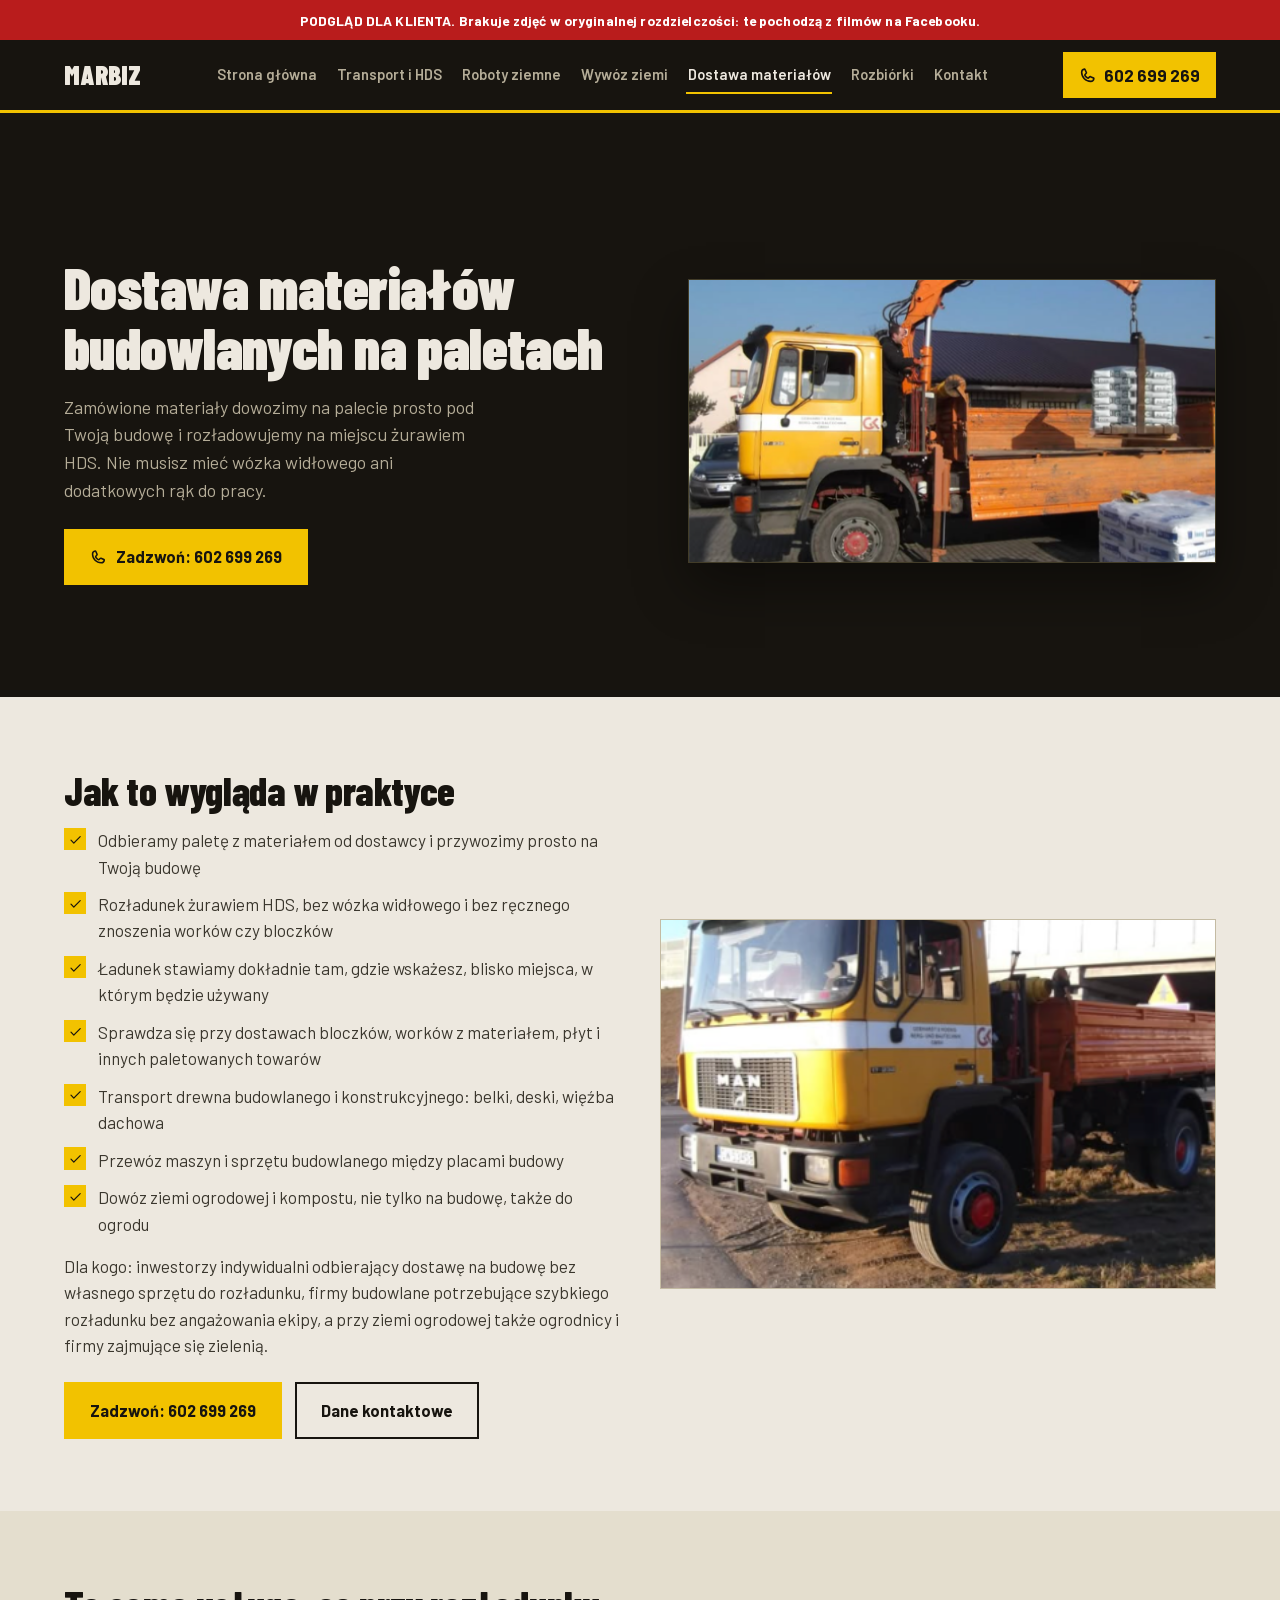
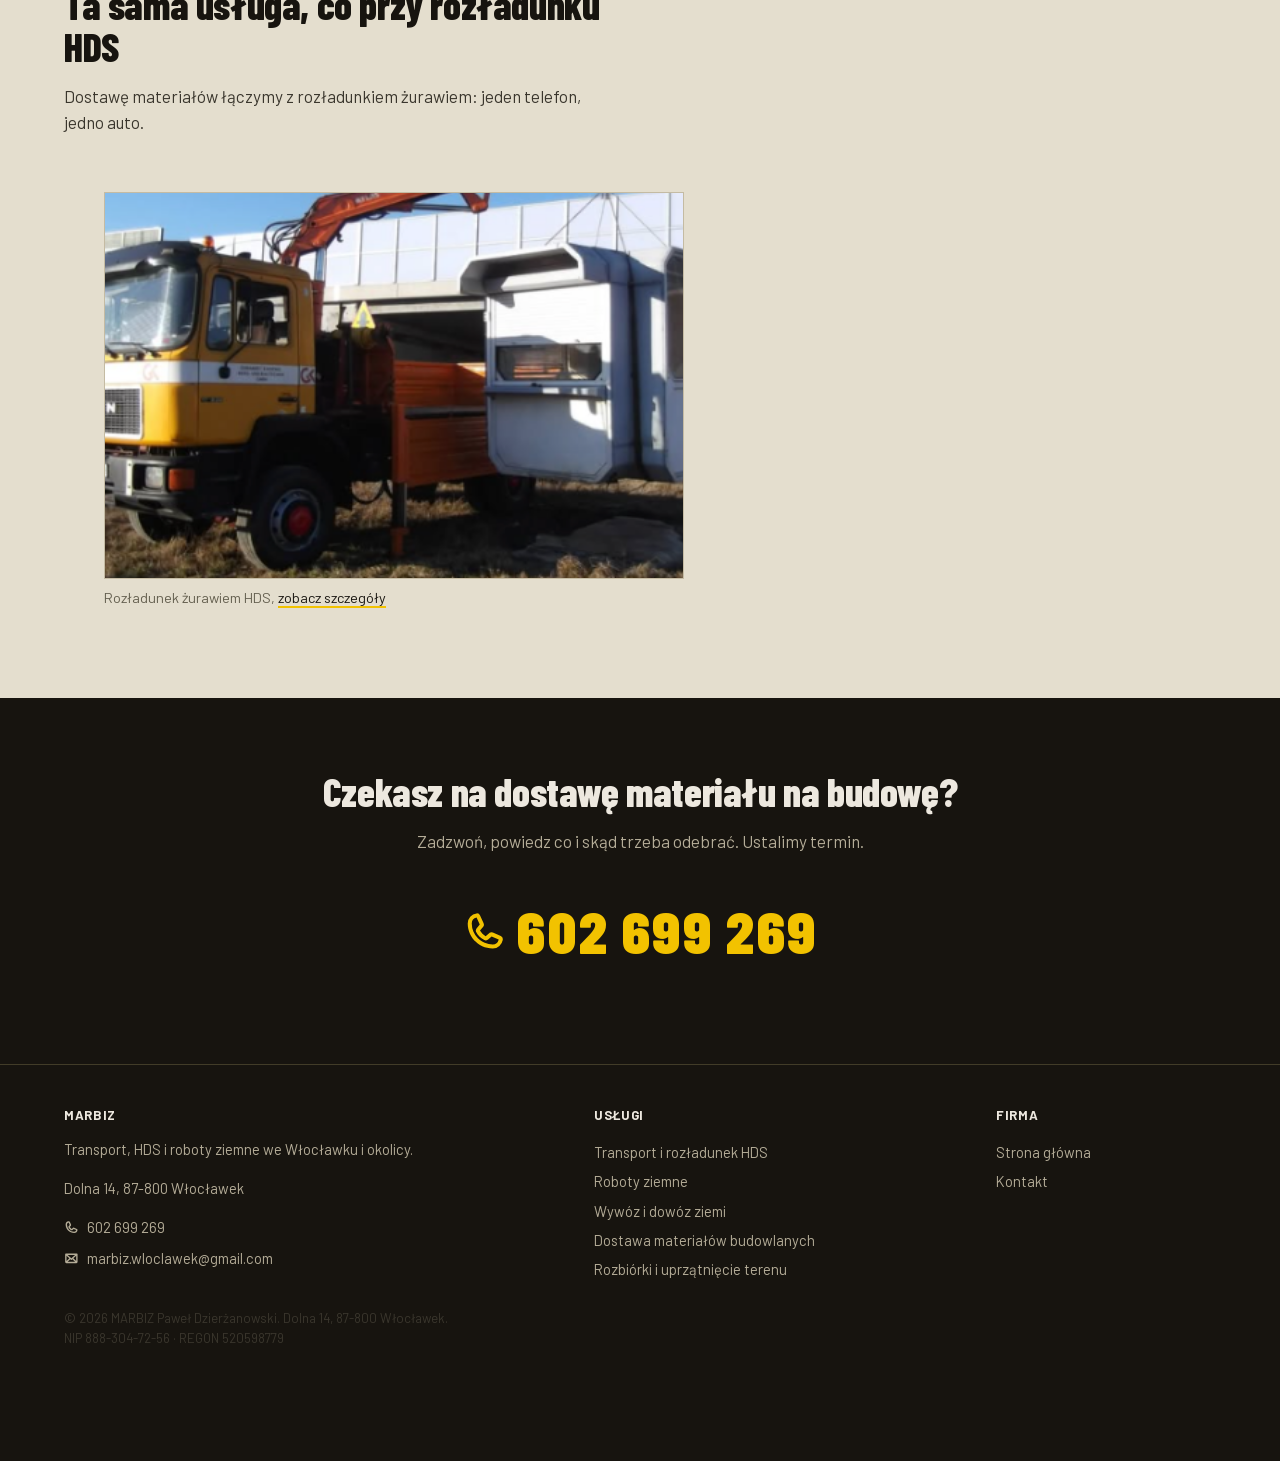
<file: transport-materialow/index.html>
<!doctype html>
<html lang="pl">
<head>
<meta charset="UTF-8">
<meta name="viewport" content="width=device-width, initial-scale=1">
<meta name="robots" content="noindex, nofollow">
<title>Dostawa materiałów budowlanych z rozładunkiem, Marbiz</title>
<meta name="description" content="Materiały budowlane, drewno, maszyny i ziemię ogrodową dowieziemy i rozładujemy prosto na miejscu. Marbiz, Włocławek i okolice. Tel. 602 699 269.">
<link rel="stylesheet" href="../css/styles.css">
<script type="application/ld+json">
{
  "@context": "https://schema.org",
  "@type": "Service",
  "serviceType": "Dostawa materiałów budowlanych z rozładunkiem",
  "provider": { "@type": "LocalBusiness", "name": "Marbiz",
  "legalName": "MARBIZ Paweł Dzierżanowski",
  "taxID": "8883047256",
  "vatID": "PL8883047256",
  "identifier": {"@type": "PropertyValue", "propertyID": "REGON", "value": "520598779"}, "telephone": "+48602699269" },
  "areaServed": "Włocławek i powiat włocławski"
}
</script>
</head>
<body>

<div id="draft-banner"><strong>Podgląd dla klienta.</strong> Brakuje zdjęć w oryginalnej rozdzielczości: te pochodzą z filmów na Facebooku.</div>

<header class="site-header">
  <div class="header-inner">
    <a href="/" class="brand">
      <span class="brand-name">MARBIZ</span>
    </a>
    <nav class="main-nav" aria-label="Główna nawigacja">
      <a href="/">Strona główna</a>
      <a href="/transport-hds/">Transport i HDS</a>
      <a href="/roboty-ziemne/">Roboty ziemne</a>
      <a href="/wywoz-ziemi/">Wywóz ziemi</a>
      <a href="/transport-materialow/" aria-current="page">Dostawa materiałów</a>
      <a href="/rozbiorki/">Rozbiórki</a>
      <a href="/kontakt/">Kontakt</a>
    </nav>
    <a class="header-cta" href="tel:+48602699269">
      <span class="icon"><svg xmlns="http://www.w3.org/2000/svg" viewBox="0 0 256 256" fill="currentColor"><path d="M224,154.8l-47.09-21.11-.18-.08a19.94,19.94,0,0,0-19,1.75,13.08,13.08,0,0,0-1.12.84l-22.31,19c-13-7.05-26.43-20.37-33.49-33.21l19.06-22.66a11.76,11.76,0,0,0,.85-1.15,20,20,0,0,0,1.66-18.83,1.42,1.42,0,0,1-.08-.18L101.2,32A20.06,20.06,0,0,0,80.42,20.15,60.27,60.27,0,0,0,28,80c0,81.61,66.39,148,148,148a60.27,60.27,0,0,0,59.85-52.42A20.06,20.06,0,0,0,224,154.8ZM176,204A124.15,124.15,0,0,1,52,80,36.29,36.29,0,0,1,80.48,44.46l18.82,42L80.14,109.28a12,12,0,0,0-.86,1.16A20,20,0,0,0,78,130.08c9.42,19.28,28.83,38.56,48.31,48A20,20,0,0,0,146,176.63a11.63,11.63,0,0,0,1.11-.85l22.43-19.07,42,18.81A36.29,36.29,0,0,1,176,204Z"/></svg></span>
      602 699 269
    </a>
  </div>
</header>

<section class="hero">
  <div class="hero-inner">
    <div>
      <h1>Dostawa materiałów budowlanych na paletach</h1>
      <p class="lead">Zamówione materiały dowozimy na palecie prosto pod Twoją budowę i rozładowujemy na miejscu żurawiem HDS. Nie musisz mieć wózka widłowego ani dodatkowych rąk do pracy.</p>
      <div class="cta-row">
        <a class="btn btn-primary" href="tel:+48602699269">
          <span class="icon"><svg xmlns="http://www.w3.org/2000/svg" viewBox="0 0 256 256" fill="currentColor"><path d="M224,154.8l-47.09-21.11-.18-.08a19.94,19.94,0,0,0-19,1.75,13.08,13.08,0,0,0-1.12.84l-22.31,19c-13-7.05-26.43-20.37-33.49-33.21l19.06-22.66a11.76,11.76,0,0,0,.85-1.15,20,20,0,0,0,1.66-18.83,1.42,1.42,0,0,1-.08-.18L101.2,32A20.06,20.06,0,0,0,80.42,20.15,60.27,60.27,0,0,0,28,80c0,81.61,66.39,148,148,148a60.27,60.27,0,0,0,59.85-52.42A20.06,20.06,0,0,0,224,154.8ZM176,204A124.15,124.15,0,0,1,52,80,36.29,36.29,0,0,1,80.48,44.46l18.82,42L80.14,109.28a12,12,0,0,0-.86,1.16A20,20,0,0,0,78,130.08c9.42,19.28,28.83,38.56,48.31,48A20,20,0,0,0,146,176.63a11.63,11.63,0,0,0,1.11-.85l22.43-19.07,42,18.81A36.29,36.29,0,0,1,176,204Z"/></svg></span>
          Zadzwoń: 602 699 269
        </a>
      </div>
    </div>
    <div class="hero-photo crop-corner">
      <img src="../img/marbiz-06.png" alt="Rozładunek palet materiałów budowlanych żurawiem HDS, firma Marbiz" width="612" height="328">
    </div>
  </div>
</section>

<section>
  <div class="container">
    <div class="split">
      <div>
        <h2>Jak to wygląda w praktyce</h2>
        <ul class="list-check">
          <li><span class="tick"><span class="icon"><svg xmlns="http://www.w3.org/2000/svg" viewBox="0 0 256 256" fill="currentColor"><path d="M232.49,80.49l-128,128a12,12,0,0,1-17,0l-56-56a12,12,0,1,1,17-17L96,183,215.51,63.51a12,12,0,0,1,17,17Z"/></svg></span></span>Odbieramy paletę z materiałem od dostawcy i przywozimy prosto na Twoją budowę</li>
          <li><span class="tick"><span class="icon"><svg xmlns="http://www.w3.org/2000/svg" viewBox="0 0 256 256" fill="currentColor"><path d="M232.49,80.49l-128,128a12,12,0,0,1-17,0l-56-56a12,12,0,1,1,17-17L96,183,215.51,63.51a12,12,0,0,1,17,17Z"/></svg></span></span>Rozładunek żurawiem HDS, bez wózka widłowego i bez ręcznego znoszenia worków czy bloczków</li>
          <li><span class="tick"><span class="icon"><svg xmlns="http://www.w3.org/2000/svg" viewBox="0 0 256 256" fill="currentColor"><path d="M232.49,80.49l-128,128a12,12,0,0,1-17,0l-56-56a12,12,0,1,1,17-17L96,183,215.51,63.51a12,12,0,0,1,17,17Z"/></svg></span></span>Ładunek stawiamy dokładnie tam, gdzie wskażesz, blisko miejsca, w którym będzie używany</li>
          <li><span class="tick"><span class="icon"><svg xmlns="http://www.w3.org/2000/svg" viewBox="0 0 256 256" fill="currentColor"><path d="M232.49,80.49l-128,128a12,12,0,0,1-17,0l-56-56a12,12,0,1,1,17-17L96,183,215.51,63.51a12,12,0,0,1,17,17Z"/></svg></span></span>Sprawdza się przy dostawach bloczków, worków z materiałem, płyt i innych paletowanych towarów</li>
          <li><span class="tick"><span class="icon"><svg xmlns="http://www.w3.org/2000/svg" viewBox="0 0 256 256" fill="currentColor"><path d="M232.49,80.49l-128,128a12,12,0,0,1-17,0l-56-56a12,12,0,1,1,17-17L96,183,215.51,63.51a12,12,0,0,1,17,17Z"/></svg></span></span>Transport drewna budowlanego i konstrukcyjnego: belki, deski, więźba dachowa</li>
          <li><span class="tick"><span class="icon"><svg xmlns="http://www.w3.org/2000/svg" viewBox="0 0 256 256" fill="currentColor"><path d="M232.49,80.49l-128,128a12,12,0,0,1-17,0l-56-56a12,12,0,1,1,17-17L96,183,215.51,63.51a12,12,0,0,1,17,17Z"/></svg></span></span>Przewóz maszyn i sprzętu budowlanego między placami budowy</li>
          <li><span class="tick"><span class="icon"><svg xmlns="http://www.w3.org/2000/svg" viewBox="0 0 256 256" fill="currentColor"><path d="M232.49,80.49l-128,128a12,12,0,0,1-17,0l-56-56a12,12,0,1,1,17-17L96,183,215.51,63.51a12,12,0,0,1,17,17Z"/></svg></span></span>Dowóz ziemi ogrodowej i kompostu, nie tylko na budowę, także do ogrodu</li>
        </ul>
        <p>Dla kogo: inwestorzy indywidualni odbierający dostawę na budowę bez własnego sprzętu do rozładunku, firmy budowlane potrzebujące szybkiego rozładunku bez angażowania ekipy, a przy ziemi ogrodowej także ogrodnicy i firmy zajmujące się zielenią.</p>
        <div class="cta-row">
          <a class="btn btn-primary" href="tel:+48602699269">Zadzwoń: 602 699 269</a>
          <a class="btn btn-outline" href="/kontakt/">Dane kontaktowe</a>
        </div>
      </div>
      <div class="photo-frame crop-corner">
        <img src="../img/marbiz-02.png" alt="Samochód ciężarowy MAN z żurawiem HDS firmy Marbiz" loading="lazy">
      </div>
    </div>
  </div>
</section>

<section class="alt">
  <div class="container">
    <div class="section-head">
      <h2>Ta sama usługa, co przy rozładunku HDS</h2>
      <p>Dostawę materiałów łączymy z rozładunkiem żurawiem: jeden telefon, jedno auto.</p>
    </div>
    <div class="gallery-grid">
      <figure class="gallery-item">
        <div class="photo-frame crop-corner">
          <img src="../img/marbiz-03.png" alt="Rozładunek kontenera żurawiem HDS, Marbiz Włocławek" loading="lazy">
        </div>
        <figcaption>Rozładunek żurawiem HDS, <a href="/transport-hds/">zobacz szczegóły</a></figcaption>
      </figure>
    </div>
  </div>
</section>

<section class="cta-band">
  <div class="container">
    <h2>Czekasz na dostawę materiału na budowę?</h2>
    <p>Zadzwoń, powiedz co i skąd trzeba odebrać. Ustalimy termin.</p>
    <a class="phone-display tabular" href="tel:+48602699269">
      <span class="icon"><svg xmlns="http://www.w3.org/2000/svg" viewBox="0 0 256 256" fill="currentColor"><path d="M224,154.8l-47.09-21.11-.18-.08a19.94,19.94,0,0,0-19,1.75,13.08,13.08,0,0,0-1.12.84l-22.31,19c-13-7.05-26.43-20.37-33.49-33.21l19.06-22.66a11.76,11.76,0,0,0,.85-1.15,20,20,0,0,0,1.66-18.83,1.42,1.42,0,0,1-.08-.18L101.2,32A20.06,20.06,0,0,0,80.42,20.15,60.27,60.27,0,0,0,28,80c0,81.61,66.39,148,148,148a60.27,60.27,0,0,0,59.85-52.42A20.06,20.06,0,0,0,224,154.8ZM176,204A124.15,124.15,0,0,1,52,80,36.29,36.29,0,0,1,80.48,44.46l18.82,42L80.14,109.28a12,12,0,0,0-.86,1.16A20,20,0,0,0,78,130.08c9.42,19.28,28.83,38.56,48.31,48A20,20,0,0,0,146,176.63a11.63,11.63,0,0,0,1.11-.85l22.43-19.07,42,18.81A36.29,36.29,0,0,1,176,204Z"/></svg></span>
      602 699 269
    </a>
  </div>
</section>

<footer class="site-footer">
  <div class="container">
    <div class="foot-col">
      <h4>Marbiz</h4>
      <p style="color:var(--on-brand-muted);">Transport, HDS i roboty ziemne we Włocławku i okolicy.</p>
      <p style="color:var(--on-brand-muted);">Dolna 14, 87-800 Włocławek</p>
      <p class="foot-contact-line">
        <span class="icon"><svg xmlns="http://www.w3.org/2000/svg" viewBox="0 0 256 256" fill="currentColor"><path d="M224,154.8l-47.09-21.11-.18-.08a19.94,19.94,0,0,0-19,1.75,13.08,13.08,0,0,0-1.12.84l-22.31,19c-13-7.05-26.43-20.37-33.49-33.21l19.06-22.66a11.76,11.76,0,0,0,.85-1.15,20,20,0,0,0,1.66-18.83,1.42,1.42,0,0,1-.08-.18L101.2,32A20.06,20.06,0,0,0,80.42,20.15,60.27,60.27,0,0,0,28,80c0,81.61,66.39,148,148,148a60.27,60.27,0,0,0,59.85-52.42A20.06,20.06,0,0,0,224,154.8ZM176,204A124.15,124.15,0,0,1,52,80,36.29,36.29,0,0,1,80.48,44.46l18.82,42L80.14,109.28a12,12,0,0,0-.86,1.16A20,20,0,0,0,78,130.08c9.42,19.28,28.83,38.56,48.31,48A20,20,0,0,0,146,176.63a11.63,11.63,0,0,0,1.11-.85l22.43-19.07,42,18.81A36.29,36.29,0,0,1,176,204Z"/></svg></span>
        <a href="tel:+48602699269">602 699 269</a>
      </p>
      <p class="foot-contact-line">
        <span class="icon"><svg xmlns="http://www.w3.org/2000/svg" viewBox="0 0 256 256" fill="currentColor"><path d="M224,44H32A12,12,0,0,0,20,56V192a20,20,0,0,0,20,20H216a20,20,0,0,0,20-20V56A12,12,0,0,0,224,44Zm-96,83.72L62.85,68h130.3ZM92.79,128,44,172.72V83.28Zm17.76,16.28,9.34,8.57a12,12,0,0,0,16.22,0l9.34-8.57L193.15,188H62.85ZM163.21,128,212,83.28v89.44Z"/></svg></span>
        <a href="mailto:marbiz.wloclawek@gmail.com">marbiz.wloclawek@gmail.com</a>
      </p>
    </div>
    <div class="foot-col">
      <h4>Usługi</h4>
      <nav>
        <a href="/transport-hds/">Transport i rozładunek HDS</a>
        <a href="/roboty-ziemne/">Roboty ziemne</a>
        <a href="/wywoz-ziemi/">Wywóz i dowóz ziemi</a>
        <a href="/transport-materialow/">Dostawa materiałów budowlanych</a>
        <a href="/rozbiorki/">Rozbiórki i uprzątnięcie terenu</a>
      </nav>
    </div>
    <div class="foot-col">
      <h4>Firma</h4>
      <nav>
        <a href="/">Strona główna</a>
        <a href="/kontakt/">Kontakt</a>
      </nav>
    </div>
  </div>
  <div class="container foot-legal">
        <p>© 2026 MARBIZ Paweł Dzierżanowski. Dolna 14, 87-800 Włocławek.<br>NIP 888-304-72-56 · REGON 520598779</p>
  </div>
</footer>

<a class="mobile-call-bar" href="tel:+48602699269">
  <span class="icon"><svg xmlns="http://www.w3.org/2000/svg" viewBox="0 0 256 256" fill="currentColor"><path d="M224,154.8l-47.09-21.11-.18-.08a19.94,19.94,0,0,0-19,1.75,13.08,13.08,0,0,0-1.12.84l-22.31,19c-13-7.05-26.43-20.37-33.49-33.21l19.06-22.66a11.76,11.76,0,0,0,.85-1.15,20,20,0,0,0,1.66-18.83,1.42,1.42,0,0,1-.08-.18L101.2,32A20.06,20.06,0,0,0,80.42,20.15,60.27,60.27,0,0,0,28,80c0,81.61,66.39,148,148,148a60.27,60.27,0,0,0,59.85-52.42A20.06,20.06,0,0,0,224,154.8ZM176,204A124.15,124.15,0,0,1,52,80,36.29,36.29,0,0,1,80.48,44.46l18.82,42L80.14,109.28a12,12,0,0,0-.86,1.16A20,20,0,0,0,78,130.08c9.42,19.28,28.83,38.56,48.31,48A20,20,0,0,0,146,176.63a11.63,11.63,0,0,0,1.11-.85l22.43-19.07,42,18.81A36.29,36.29,0,0,1,176,204Z"/></svg></span>
  Zadzwoń: 602 699 269
</a>

</body>
</html>
</file>
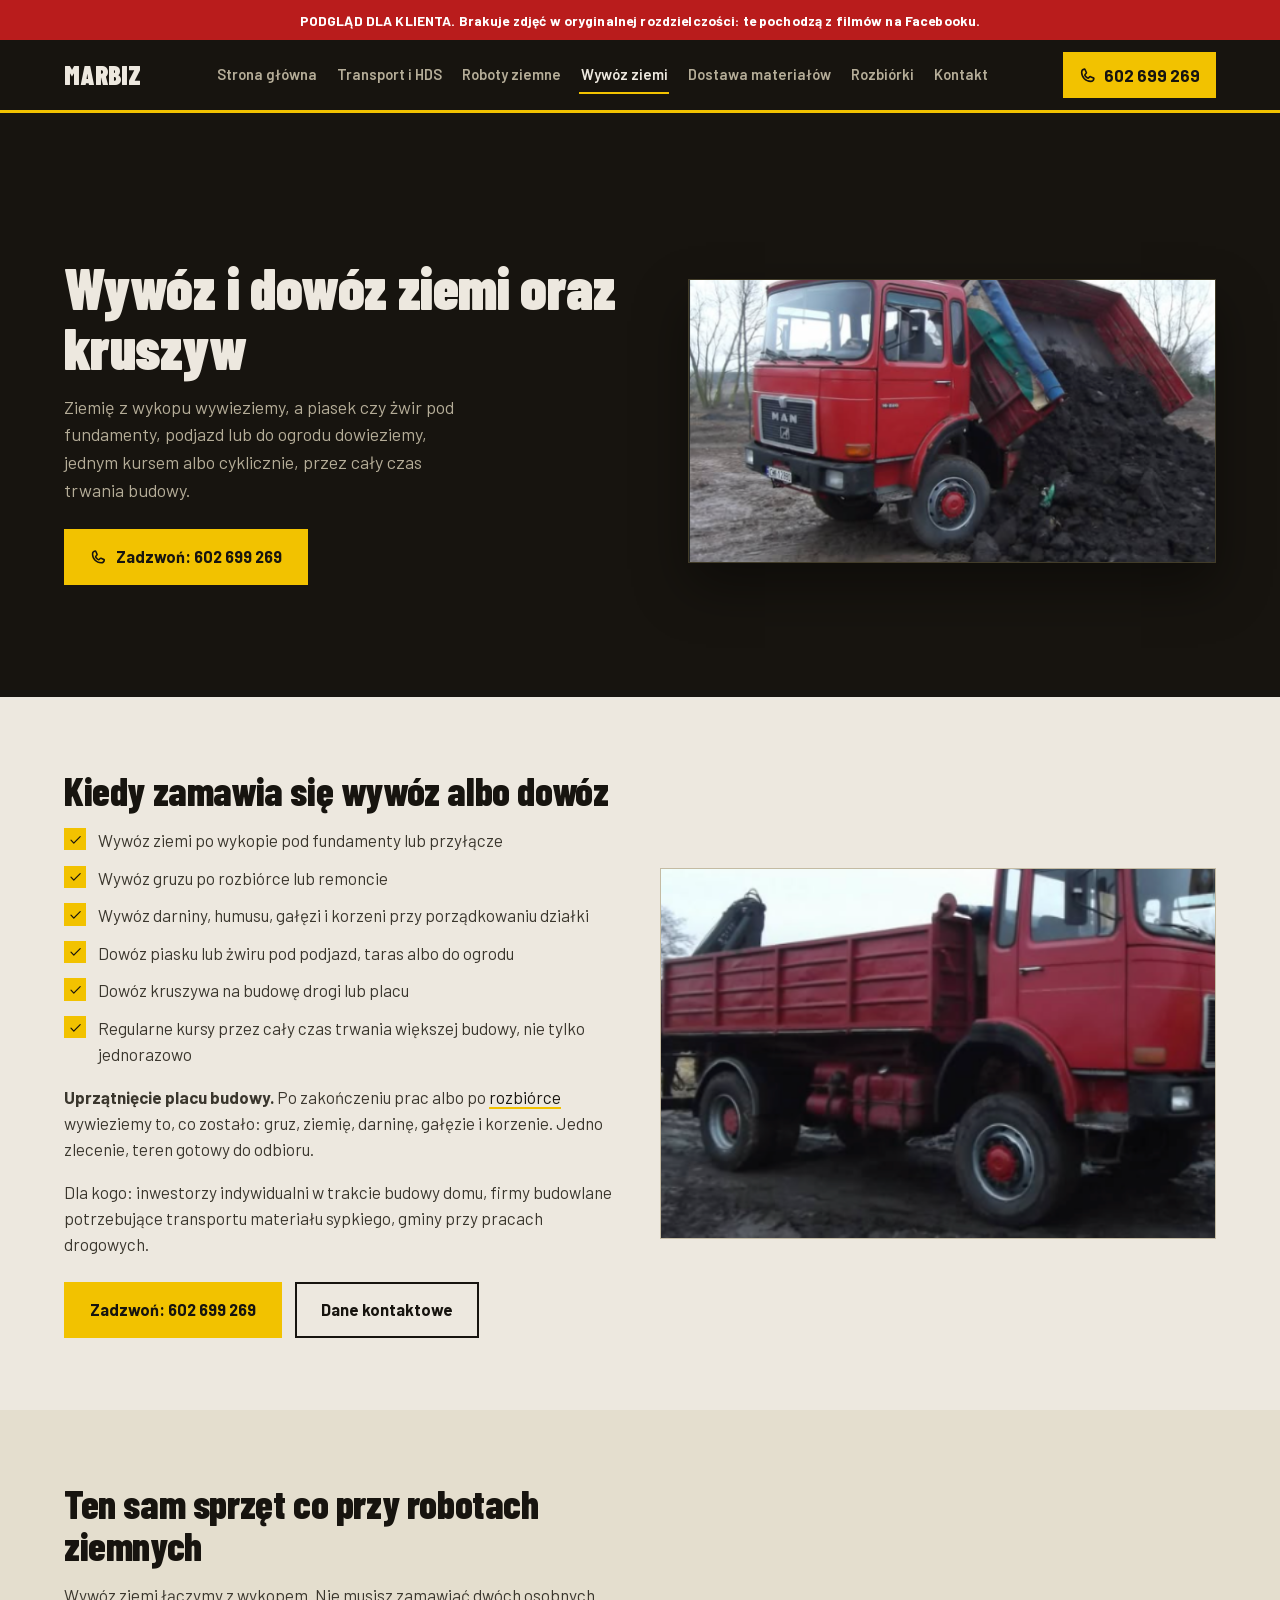
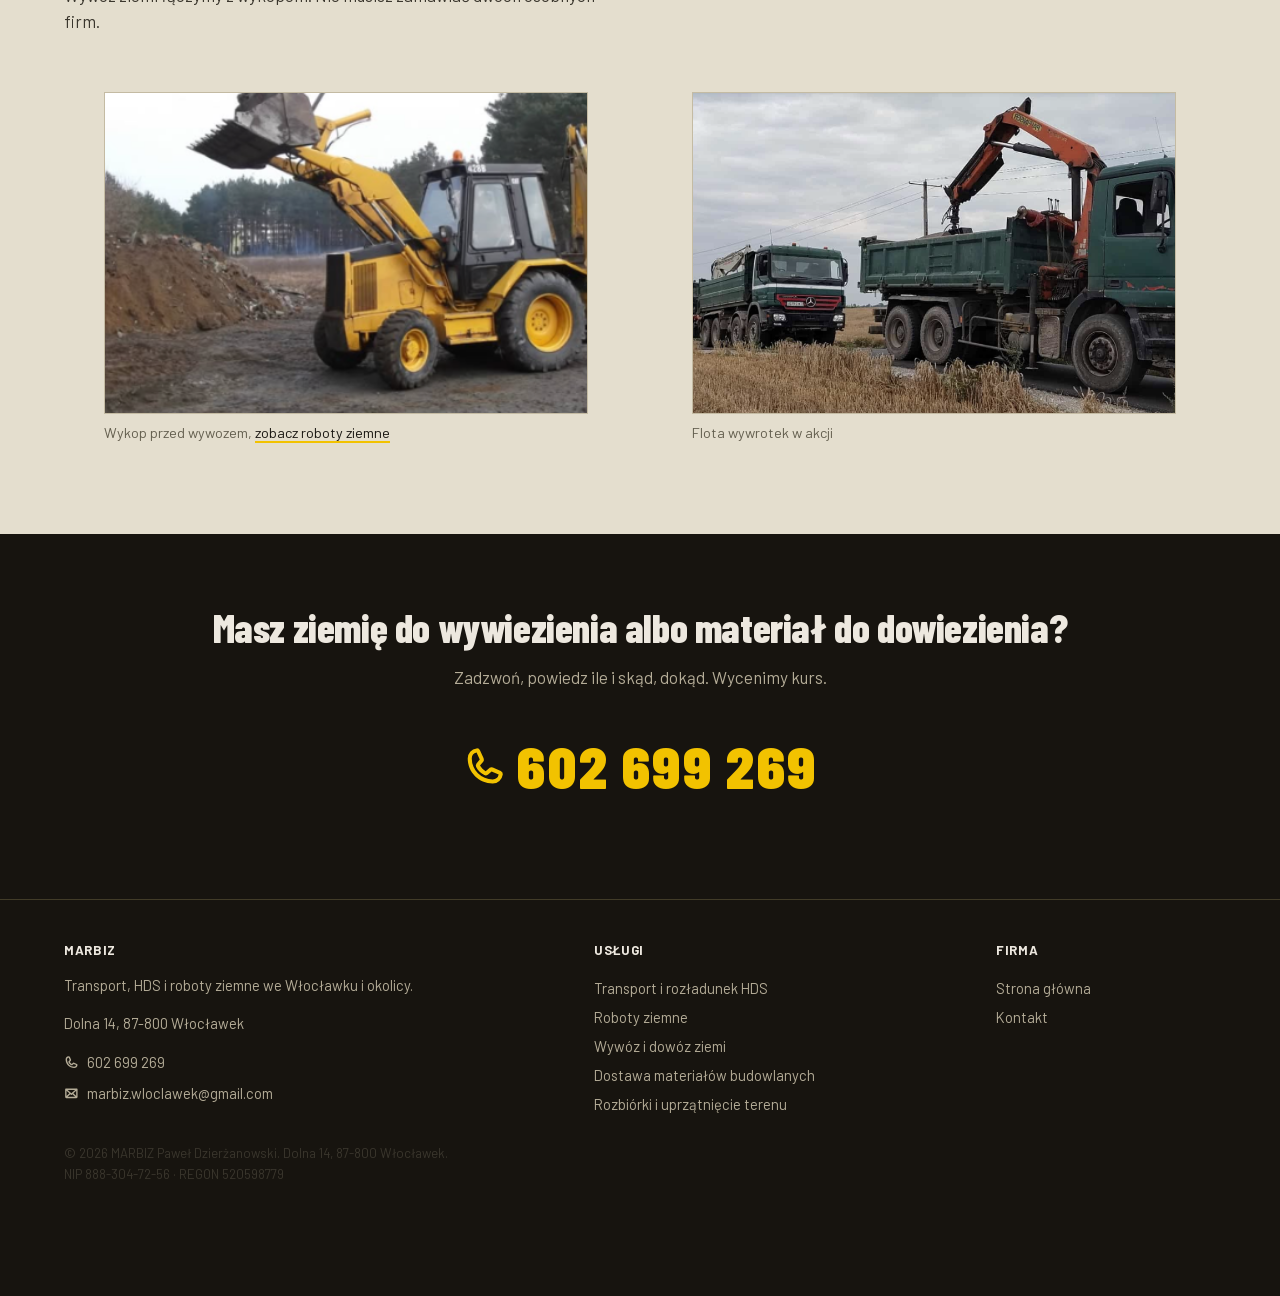
<file: wywoz-ziemi/index.html>
<!doctype html>
<html lang="pl">
<head>
<meta charset="UTF-8">
<meta name="viewport" content="width=device-width, initial-scale=1">
<meta name="robots" content="noindex, nofollow">
<title>Wywóz i dowóz ziemi oraz kruszyw, Marbiz Włocławek</title>
<meta name="description" content="Wywieziemy ziemię, gruz, darninę i humus z budowy, dowieziemy piasek albo żwir pod fundamenty i podjazd. Marbiz, Włocławek i okolice. Tel. 602 699 269.">
<link rel="stylesheet" href="../css/styles.css">
<script type="application/ld+json">
{
  "@context": "https://schema.org",
  "@type": "Service",
  "serviceType": "Wywóz i dowóz ziemi oraz kruszyw",
  "provider": { "@type": "LocalBusiness", "name": "Marbiz",
  "legalName": "MARBIZ Paweł Dzierżanowski",
  "taxID": "8883047256",
  "vatID": "PL8883047256",
  "identifier": {"@type": "PropertyValue", "propertyID": "REGON", "value": "520598779"}, "telephone": "+48602699269" },
  "areaServed": "Włocławek i powiat włocławski"
}
</script>
</head>
<body>

<div id="draft-banner"><strong>Podgląd dla klienta.</strong> Brakuje zdjęć w oryginalnej rozdzielczości: te pochodzą z filmów na Facebooku.</div>

<header class="site-header">
  <div class="header-inner">
    <a href="/" class="brand">
      <span class="brand-name">MARBIZ</span>
    </a>
    <nav class="main-nav" aria-label="Główna nawigacja">
      <a href="/">Strona główna</a>
      <a href="/transport-hds/">Transport i HDS</a>
      <a href="/roboty-ziemne/">Roboty ziemne</a>
      <a href="/wywoz-ziemi/" aria-current="page">Wywóz ziemi</a>
      <a href="/transport-materialow/">Dostawa materiałów</a>
      <a href="/rozbiorki/">Rozbiórki</a>
      <a href="/kontakt/">Kontakt</a>
    </nav>
    <a class="header-cta" href="tel:+48602699269">
      <span class="icon"><svg xmlns="http://www.w3.org/2000/svg" viewBox="0 0 256 256" fill="currentColor"><path d="M224,154.8l-47.09-21.11-.18-.08a19.94,19.94,0,0,0-19,1.75,13.08,13.08,0,0,0-1.12.84l-22.31,19c-13-7.05-26.43-20.37-33.49-33.21l19.06-22.66a11.76,11.76,0,0,0,.85-1.15,20,20,0,0,0,1.66-18.83,1.42,1.42,0,0,1-.08-.18L101.2,32A20.06,20.06,0,0,0,80.42,20.15,60.27,60.27,0,0,0,28,80c0,81.61,66.39,148,148,148a60.27,60.27,0,0,0,59.85-52.42A20.06,20.06,0,0,0,224,154.8ZM176,204A124.15,124.15,0,0,1,52,80,36.29,36.29,0,0,1,80.48,44.46l18.82,42L80.14,109.28a12,12,0,0,0-.86,1.16A20,20,0,0,0,78,130.08c9.42,19.28,28.83,38.56,48.31,48A20,20,0,0,0,146,176.63a11.63,11.63,0,0,0,1.11-.85l22.43-19.07,42,18.81A36.29,36.29,0,0,1,176,204Z"/></svg></span>
      602 699 269
    </a>
  </div>
</header>

<section class="hero">
  <div class="hero-inner">
    <div>
      <h1>Wywóz i dowóz ziemi oraz kruszyw</h1>
      <p class="lead">Ziemię z wykopu wywieziemy, a piasek czy żwir pod fundamenty, podjazd lub do ogrodu dowieziemy, jednym kursem albo cyklicznie, przez cały czas trwania budowy.</p>
      <div class="cta-row">
        <a class="btn btn-primary" href="tel:+48602699269">
          <span class="icon"><svg xmlns="http://www.w3.org/2000/svg" viewBox="0 0 256 256" fill="currentColor"><path d="M224,154.8l-47.09-21.11-.18-.08a19.94,19.94,0,0,0-19,1.75,13.08,13.08,0,0,0-1.12.84l-22.31,19c-13-7.05-26.43-20.37-33.49-33.21l19.06-22.66a11.76,11.76,0,0,0,.85-1.15,20,20,0,0,0,1.66-18.83,1.42,1.42,0,0,1-.08-.18L101.2,32A20.06,20.06,0,0,0,80.42,20.15,60.27,60.27,0,0,0,28,80c0,81.61,66.39,148,148,148a60.27,60.27,0,0,0,59.85-52.42A20.06,20.06,0,0,0,224,154.8ZM176,204A124.15,124.15,0,0,1,52,80,36.29,36.29,0,0,1,80.48,44.46l18.82,42L80.14,109.28a12,12,0,0,0-.86,1.16A20,20,0,0,0,78,130.08c9.42,19.28,28.83,38.56,48.31,48A20,20,0,0,0,146,176.63a11.63,11.63,0,0,0,1.11-.85l22.43-19.07,42,18.81A36.29,36.29,0,0,1,176,204Z"/></svg></span>
          Zadzwoń: 602 699 269
        </a>
      </div>
    </div>
    <div class="hero-photo crop-corner">
      <img src="../img/marbiz-04.png" alt="Wywrotka MAN wysypująca ziemię, transport i wywóz ziemi Marbiz" width="614" height="329">
    </div>
  </div>
</section>

<section>
  <div class="container">
    <div class="split">
      <div>
        <h2>Kiedy zamawia się wywóz albo dowóz</h2>
        <ul class="list-check">
          <li><span class="tick"><span class="icon"><svg xmlns="http://www.w3.org/2000/svg" viewBox="0 0 256 256" fill="currentColor"><path d="M232.49,80.49l-128,128a12,12,0,0,1-17,0l-56-56a12,12,0,1,1,17-17L96,183,215.51,63.51a12,12,0,0,1,17,17Z"/></svg></span></span>Wywóz ziemi po wykopie pod fundamenty lub przyłącze</li>
          <li><span class="tick"><span class="icon"><svg xmlns="http://www.w3.org/2000/svg" viewBox="0 0 256 256" fill="currentColor"><path d="M232.49,80.49l-128,128a12,12,0,0,1-17,0l-56-56a12,12,0,1,1,17-17L96,183,215.51,63.51a12,12,0,0,1,17,17Z"/></svg></span></span>Wywóz gruzu po rozbiórce lub remoncie</li>
          <li><span class="tick"><span class="icon"><svg xmlns="http://www.w3.org/2000/svg" viewBox="0 0 256 256" fill="currentColor"><path d="M232.49,80.49l-128,128a12,12,0,0,1-17,0l-56-56a12,12,0,1,1,17-17L96,183,215.51,63.51a12,12,0,0,1,17,17Z"/></svg></span></span>Wywóz darniny, humusu, gałęzi i korzeni przy porządkowaniu działki</li>
          <li><span class="tick"><span class="icon"><svg xmlns="http://www.w3.org/2000/svg" viewBox="0 0 256 256" fill="currentColor"><path d="M232.49,80.49l-128,128a12,12,0,0,1-17,0l-56-56a12,12,0,1,1,17-17L96,183,215.51,63.51a12,12,0,0,1,17,17Z"/></svg></span></span>Dowóz piasku lub żwiru pod podjazd, taras albo do ogrodu</li>
          <li><span class="tick"><span class="icon"><svg xmlns="http://www.w3.org/2000/svg" viewBox="0 0 256 256" fill="currentColor"><path d="M232.49,80.49l-128,128a12,12,0,0,1-17,0l-56-56a12,12,0,1,1,17-17L96,183,215.51,63.51a12,12,0,0,1,17,17Z"/></svg></span></span>Dowóz kruszywa na budowę drogi lub placu</li>
          <li><span class="tick"><span class="icon"><svg xmlns="http://www.w3.org/2000/svg" viewBox="0 0 256 256" fill="currentColor"><path d="M232.49,80.49l-128,128a12,12,0,0,1-17,0l-56-56a12,12,0,1,1,17-17L96,183,215.51,63.51a12,12,0,0,1,17,17Z"/></svg></span></span>Regularne kursy przez cały czas trwania większej budowy, nie tylko jednorazowo</li>
        </ul>
        <p><strong>Uprzątnięcie placu budowy.</strong> Po zakończeniu prac albo po <a href="/rozbiorki/">rozbiórce</a> wywieziemy to, co zostało: gruz, ziemię, darninę, gałęzie i korzenie. Jedno zlecenie, teren gotowy do odbioru.</p>
        <p>Dla kogo: inwestorzy indywidualni w trakcie budowy domu, firmy budowlane potrzebujące transportu materiału sypkiego, gminy przy pracach drogowych.</p>
        <div class="cta-row">
          <a class="btn btn-primary" href="tel:+48602699269">Zadzwoń: 602 699 269</a>
          <a class="btn btn-outline" href="/kontakt/">Dane kontaktowe</a>
        </div>
      </div>
      <div class="photo-frame crop-corner">
        <img src="../img/marbiz-05.png" alt="Wywrotka MAN z żurawiem na placu budowy" loading="lazy">
      </div>
    </div>
  </div>
</section>

<section class="alt">
  <div class="container">
    <div class="section-head">
      <h2>Ten sam sprzęt co przy robotach ziemnych</h2>
      <p>Wywóz ziemi łączymy z wykopem. Nie musisz zamawiać dwóch osobnych firm.</p>
    </div>
    <div class="gallery-grid">
      <figure class="gallery-item">
        <div class="photo-frame crop-corner">
          <img src="../img/marbiz-07.png" alt="Koparko-ładowarka Marbiz przy robotach ziemnych we Włocławku" loading="lazy">
        </div>
        <figcaption>Wykop przed wywozem, <a href="/roboty-ziemne/">zobacz roboty ziemne</a></figcaption>
      </figure>
      <figure class="gallery-item">
        <div class="photo-frame no-crop">
          <img src="../img/marbiz-01.png" alt="Wywrotki Mercedes Actros z HDS i minikoparka Marbiz na budowie drogi pod Włocławkiem" loading="lazy">
        </div>
        <figcaption>Flota wywrotek w akcji</figcaption>
      </figure>
    </div>
  </div>
</section>

<section class="cta-band">
  <div class="container">
    <h2>Masz ziemię do wywiezienia albo materiał do dowiezienia?</h2>
    <p>Zadzwoń, powiedz ile i skąd, dokąd. Wycenimy kurs.</p>
    <a class="phone-display tabular" href="tel:+48602699269">
      <span class="icon"><svg xmlns="http://www.w3.org/2000/svg" viewBox="0 0 256 256" fill="currentColor"><path d="M224,154.8l-47.09-21.11-.18-.08a19.94,19.94,0,0,0-19,1.75,13.08,13.08,0,0,0-1.12.84l-22.31,19c-13-7.05-26.43-20.37-33.49-33.21l19.06-22.66a11.76,11.76,0,0,0,.85-1.15,20,20,0,0,0,1.66-18.83,1.42,1.42,0,0,1-.08-.18L101.2,32A20.06,20.06,0,0,0,80.42,20.15,60.27,60.27,0,0,0,28,80c0,81.61,66.39,148,148,148a60.27,60.27,0,0,0,59.85-52.42A20.06,20.06,0,0,0,224,154.8ZM176,204A124.15,124.15,0,0,1,52,80,36.29,36.29,0,0,1,80.48,44.46l18.82,42L80.14,109.28a12,12,0,0,0-.86,1.16A20,20,0,0,0,78,130.08c9.42,19.28,28.83,38.56,48.31,48A20,20,0,0,0,146,176.63a11.63,11.63,0,0,0,1.11-.85l22.43-19.07,42,18.81A36.29,36.29,0,0,1,176,204Z"/></svg></span>
      602 699 269
    </a>
  </div>
</section>

<footer class="site-footer">
  <div class="container">
    <div class="foot-col">
      <h4>Marbiz</h4>
      <p style="color:var(--on-brand-muted);">Transport, HDS i roboty ziemne we Włocławku i okolicy.</p>
      <p style="color:var(--on-brand-muted);">Dolna 14, 87-800 Włocławek</p>
      <p class="foot-contact-line">
        <span class="icon"><svg xmlns="http://www.w3.org/2000/svg" viewBox="0 0 256 256" fill="currentColor"><path d="M224,154.8l-47.09-21.11-.18-.08a19.94,19.94,0,0,0-19,1.75,13.08,13.08,0,0,0-1.12.84l-22.31,19c-13-7.05-26.43-20.37-33.49-33.21l19.06-22.66a11.76,11.76,0,0,0,.85-1.15,20,20,0,0,0,1.66-18.83,1.42,1.42,0,0,1-.08-.18L101.2,32A20.06,20.06,0,0,0,80.42,20.15,60.27,60.27,0,0,0,28,80c0,81.61,66.39,148,148,148a60.27,60.27,0,0,0,59.85-52.42A20.06,20.06,0,0,0,224,154.8ZM176,204A124.15,124.15,0,0,1,52,80,36.29,36.29,0,0,1,80.48,44.46l18.82,42L80.14,109.28a12,12,0,0,0-.86,1.16A20,20,0,0,0,78,130.08c9.42,19.28,28.83,38.56,48.31,48A20,20,0,0,0,146,176.63a11.63,11.63,0,0,0,1.11-.85l22.43-19.07,42,18.81A36.29,36.29,0,0,1,176,204Z"/></svg></span>
        <a href="tel:+48602699269">602 699 269</a>
      </p>
      <p class="foot-contact-line">
        <span class="icon"><svg xmlns="http://www.w3.org/2000/svg" viewBox="0 0 256 256" fill="currentColor"><path d="M224,44H32A12,12,0,0,0,20,56V192a20,20,0,0,0,20,20H216a20,20,0,0,0,20-20V56A12,12,0,0,0,224,44Zm-96,83.72L62.85,68h130.3ZM92.79,128,44,172.72V83.28Zm17.76,16.28,9.34,8.57a12,12,0,0,0,16.22,0l9.34-8.57L193.15,188H62.85ZM163.21,128,212,83.28v89.44Z"/></svg></span>
        <a href="mailto:marbiz.wloclawek@gmail.com">marbiz.wloclawek@gmail.com</a>
      </p>
    </div>
    <div class="foot-col">
      <h4>Usługi</h4>
      <nav>
        <a href="/transport-hds/">Transport i rozładunek HDS</a>
        <a href="/roboty-ziemne/">Roboty ziemne</a>
        <a href="/wywoz-ziemi/">Wywóz i dowóz ziemi</a>
        <a href="/transport-materialow/">Dostawa materiałów budowlanych</a>
        <a href="/rozbiorki/">Rozbiórki i uprzątnięcie terenu</a>
      </nav>
    </div>
    <div class="foot-col">
      <h4>Firma</h4>
      <nav>
        <a href="/">Strona główna</a>
        <a href="/kontakt/">Kontakt</a>
      </nav>
    </div>
  </div>
  <div class="container foot-legal">
        <p>© 2026 MARBIZ Paweł Dzierżanowski. Dolna 14, 87-800 Włocławek.<br>NIP 888-304-72-56 · REGON 520598779</p>
  </div>
</footer>

<a class="mobile-call-bar" href="tel:+48602699269">
  <span class="icon"><svg xmlns="http://www.w3.org/2000/svg" viewBox="0 0 256 256" fill="currentColor"><path d="M224,154.8l-47.09-21.11-.18-.08a19.94,19.94,0,0,0-19,1.75,13.08,13.08,0,0,0-1.12.84l-22.31,19c-13-7.05-26.43-20.37-33.49-33.21l19.06-22.66a11.76,11.76,0,0,0,.85-1.15,20,20,0,0,0,1.66-18.83,1.42,1.42,0,0,1-.08-.18L101.2,32A20.06,20.06,0,0,0,80.42,20.15,60.27,60.27,0,0,0,28,80c0,81.61,66.39,148,148,148a60.27,60.27,0,0,0,59.85-52.42A20.06,20.06,0,0,0,224,154.8ZM176,204A124.15,124.15,0,0,1,52,80,36.29,36.29,0,0,1,80.48,44.46l18.82,42L80.14,109.28a12,12,0,0,0-.86,1.16A20,20,0,0,0,78,130.08c9.42,19.28,28.83,38.56,48.31,48A20,20,0,0,0,146,176.63a11.63,11.63,0,0,0,1.11-.85l22.43-19.07,42,18.81A36.29,36.29,0,0,1,176,204Z"/></svg></span>
  Zadzwoń: 602 699 269
</a>

</body>
</html>
</file>
<file: css/styles.css>
/* Marbiz — styles.css
   Zero zależności zewnętrznych, zero JS. Fonty wgrane lokalnie z fonts/.
   Wszystko w jednym pliku (strona ma 7 podstron, nie ma sensu dzielić na moduły).

   Kierunek: plac budowy, nie agencja. Asfaltowa czerń + kość + żółć
   ostrzegawcza jednym akcentem. Zero domyślnej palety Tailwinda,
   zero fontu systemowego, zero kafli z numerkami w kółkach. */

/* ============================================================
   1. FONTY — Barlow Condensed (display) + Barlow (tekst)
   Latin + Latin Extended-A w dwóch plikach na wagę (polskie znaki
   ą ć ę ł ń ś ź ż leżą w Latin Extended-A, ó w Latin-1 Supplement —
   bez obu plików część liter by nie wyrenderowała się poprawnie).
   ============================================================ */

/* Barlow — tekst */
@font-face {
  font-family: "Barlow";
  font-style: normal;
  font-weight: 400;
  font-display: swap;
  src: url("../fonts/barlow-400-latin.woff2") format("woff2");
  unicode-range: U+0000-00FF, U+0131, U+0152-0153, U+02BB-02BC, U+02C6, U+02DA, U+02DC, U+2000-206F, U+20AC, U+2122, U+2191, U+2193, U+2212, U+2215;
}
@font-face {
  font-family: "Barlow";
  font-style: normal;
  font-weight: 400;
  font-display: swap;
  src: url("../fonts/barlow-400-latin-ext.woff2") format("woff2");
  unicode-range: U+0100-024F, U+1E00-1EFF, U+2020, U+2C60-2C7F, U+A720-A7FF;
}
@font-face {
  font-family: "Barlow";
  font-style: normal;
  font-weight: 500;
  font-display: swap;
  src: url("../fonts/barlow-500-latin.woff2") format("woff2");
  unicode-range: U+0000-00FF, U+0131, U+0152-0153, U+02BB-02BC, U+02C6, U+02DA, U+02DC, U+2000-206F, U+20AC, U+2122, U+2191, U+2193, U+2212, U+2215;
}
@font-face {
  font-family: "Barlow";
  font-style: normal;
  font-weight: 500;
  font-display: swap;
  src: url("../fonts/barlow-500-latin-ext.woff2") format("woff2");
  unicode-range: U+0100-024F, U+1E00-1EFF, U+2020, U+2C60-2C7F, U+A720-A7FF;
}
@font-face {
  font-family: "Barlow";
  font-style: normal;
  font-weight: 600;
  font-display: swap;
  src: url("../fonts/barlow-600-latin.woff2") format("woff2");
  unicode-range: U+0000-00FF, U+0131, U+0152-0153, U+02BB-02BC, U+02C6, U+02DA, U+02DC, U+2000-206F, U+20AC, U+2122, U+2191, U+2193, U+2212, U+2215;
}
@font-face {
  font-family: "Barlow";
  font-style: normal;
  font-weight: 600;
  font-display: swap;
  src: url("../fonts/barlow-600-latin-ext.woff2") format("woff2");
  unicode-range: U+0100-024F, U+1E00-1EFF, U+2020, U+2C60-2C7F, U+A720-A7FF;
}
@font-face {
  font-family: "Barlow";
  font-style: normal;
  font-weight: 700;
  font-display: swap;
  src: url("../fonts/barlow-700-latin.woff2") format("woff2");
  unicode-range: U+0000-00FF, U+0131, U+0152-0153, U+02BB-02BC, U+02C6, U+02DA, U+02DC, U+2000-206F, U+20AC, U+2122, U+2191, U+2193, U+2212, U+2215;
}
@font-face {
  font-family: "Barlow";
  font-style: normal;
  font-weight: 700;
  font-display: swap;
  src: url("../fonts/barlow-700-latin-ext.woff2") format("woff2");
  unicode-range: U+0100-024F, U+1E00-1EFF, U+2020, U+2C60-2C7F, U+A720-A7FF;
}

/* Barlow Condensed — nagłówki, numery, telefon */
@font-face {
  font-family: "Barlow Condensed";
  font-style: normal;
  font-weight: 700;
  font-display: swap;
  src: url("../fonts/barlow-condensed-700-latin.woff2") format("woff2");
  unicode-range: U+0000-00FF, U+0131, U+0152-0153, U+02BB-02BC, U+02C6, U+02DA, U+02DC, U+2000-206F, U+20AC, U+2122, U+2191, U+2193, U+2212, U+2215;
}
@font-face {
  font-family: "Barlow Condensed";
  font-style: normal;
  font-weight: 700;
  font-display: swap;
  src: url("../fonts/barlow-condensed-700-latin-ext.woff2") format("woff2");
  unicode-range: U+0100-024F, U+1E00-1EFF, U+2020, U+2C60-2C7F, U+A720-A7FF;
}
@font-face {
  font-family: "Barlow Condensed";
  font-style: normal;
  font-weight: 800;
  font-display: swap;
  src: url("../fonts/barlow-condensed-800-latin.woff2") format("woff2");
  unicode-range: U+0000-00FF, U+0131, U+0152-0153, U+02BB-02BC, U+02C6, U+02DA, U+02DC, U+2000-206F, U+20AC, U+2122, U+2191, U+2193, U+2212, U+2215;
}
@font-face {
  font-family: "Barlow Condensed";
  font-style: normal;
  font-weight: 800;
  font-display: swap;
  src: url("../fonts/barlow-condensed-800-latin-ext.woff2") format("woff2");
  unicode-range: U+0100-024F, U+1E00-1EFF, U+2020, U+2C60-2C7F, U+A720-A7FF;
}
@font-face {
  font-family: "Barlow Condensed";
  font-style: normal;
  font-weight: 900;
  font-display: swap;
  src: url("../fonts/barlow-condensed-900-latin.woff2") format("woff2");
  unicode-range: U+0000-00FF, U+0131, U+0152-0153, U+02BB-02BC, U+02C6, U+02DA, U+02DC, U+2000-206F, U+20AC, U+2122, U+2191, U+2193, U+2212, U+2215;
}
@font-face {
  font-family: "Barlow Condensed";
  font-style: normal;
  font-weight: 900;
  font-display: swap;
  src: url("../fonts/barlow-condensed-900-latin-ext.woff2") format("woff2");
  unicode-range: U+0100-024F, U+1E00-1EFF, U+2020, U+2C60-2C7F, U+A720-A7FF;
}

/* ============================================================
   2. TOKENY
   Bloki marki stałe (header, hero, proof-quote, cta-band, stopka,
   mobile-call-bar) mają WŁASNE, niezmienne kolory --brand-* — to samo
   w obu motywach, bo to fizyczna tożsamość marki (asfalt + hi-vis),
   nie "płótno strony". Zmienne --color-* opisują płótno (treść między
   tymi blokami) i to one się przełączają w trybie ciemnym.
   ============================================================ */
:root {
  /* płótno — jasny motyw: kość / surowy papier */
  --color-bg: #ede8df;
  --color-bg-alt: #e4dece;
  --color-ink: #17140f;       /* nagłówki, kontrast 15.05:1 na --color-bg */
  --color-text: #3a362d;      /* tekst akapitów, kontrast 9.86:1 */
  --color-text-muted: #635e4e; /* podpisy, etykiety, kontrast 5.31:1 / 4.82:1 na bg-alt */
  --color-border: #c4bba3;    /* linia porządkująca, dekoracyjna */

  /* marka — stałe bloki, niezmienne w obu motywach */
  --brand-dark: #17140f;      /* asfalt, tło header/hero/proof/cta-band/stopka */
  --brand-dark-alt: #221d15;  /* panel wewnątrz bloku marki, lekko jaśniejszy */
  --brand-border: #423c28;    /* hairline na tle marki */
  --on-brand: #ede8df;        /* tekst na tle marki, kontrast 15.05:1 */
  --on-brand-muted: #b5ad98;  /* tekst podrzędny na tle marki, kontrast 8.22:1 */

  /* akcent — żółć ostrzegawcza, jeden na całą stronę.
     Zasada bez wyjątków: NIGDY jako kolor tekstu na jasnym płótnie.
     Dozwolone role: tło przycisku (z ciemnym tekstem), podkreślenie
     linku, tekst WYŁĄCZNIE na stałych ciemnych blokach marki. */
  --accent: #f2c200;
  --accent-hover: #dcb000;
  --accent-active: #c9a000;
  --accent-ink: #17140f;      /* tekst na --accent, kontrast 10.93:1 */

  --radius: 0px;               /* jeden system zaokrągleń: brak. Krawędzie ostre. */
  --max-width: 1200px;
  --space-1: 0.5rem;
  --space-2: 1rem;
  --space-3: 1.5rem;
  --space-4: 2.5rem;
  --space-5: 4.5rem;

  --font-body: "Barlow", -apple-system, BlinkMacSystemFont, "Segoe UI", Roboto, Helvetica, Arial, sans-serif;
  --font-display: "Barlow Condensed", "Barlow", -apple-system, BlinkMacSystemFont, "Segoe UI", Roboto, Helvetica, Arial, sans-serif;
}

/* płótno — tryb ciemny. Bloki marki (--brand-*) nie są tu nadpisywane
   celowo: są ciemne w OBU motywach, to jest ich stała tożsamość. */
@media (prefers-color-scheme: dark) {
  :root {
    --color-bg: #1c1810;
    --color-bg-alt: #241f16;
    --color-ink: #f0ebdd;       /* kontrast 14.85:1 na --color-bg */
    --color-text: #c9c2ae;      /* kontrast 9.95:1 */
    --color-text-muted: #9a9481; /* kontrast 5.83:1 / 5.40:1 na bg-alt */
    --color-border: #423c28;
  }
}

* { box-sizing: border-box; }

html {
  scroll-behavior: smooth;
}

body {
  margin: 0;
  font-family: var(--font-body);
  color: var(--color-text);
  background: var(--color-bg);
  line-height: 1.55;
  font-size: 17px;
  -webkit-font-smoothing: antialiased;
}

img { max-width: 100%; display: block; }

.tabular { font-variant-numeric: tabular-nums; }

/* linki na płótnie: kolor ink + podkreślenie akcentem. Żółć jako LINIA,
   nigdy jako kolor liter — bezpieczne w obu motywach. */
a {
  color: var(--color-ink);
  text-decoration: underline;
  text-decoration-color: var(--accent);
  text-decoration-thickness: 2px;
  text-underline-offset: 3px;
}
a:hover { text-decoration-color: var(--color-ink); }

h1, h2, h3 {
  font-family: var(--font-display);
  font-weight: 800;
  line-height: 1.05;
  letter-spacing: -0.01em;
  margin: 0 0 var(--space-2);
  color: var(--color-ink);
}
h1 { font-size: clamp(2.2rem, 5.2vw, 3.6rem); font-weight: 900; }
h2 { font-size: clamp(1.7rem, 3.6vw, 2.5rem); }
h3 { font-size: clamp(1.2rem, 2vw, 1.4rem); font-weight: 800; }

p { margin: 0 0 var(--space-2); color: var(--color-text); }
p.lead { font-size: 1.12rem; }

.container {
  max-width: var(--max-width);
  margin: 0 auto;
  padding: 0 var(--space-3);
}

.icon {
  display: inline-block;
  width: 1em;
  height: 1em;
  vertical-align: -0.125em;
  flex-shrink: 0;
}
.icon svg { display: block; width: 100%; height: 100%; fill: currentColor; }

/* ---------- Pasek roboczy (do usunięcia przed publikacją) ---------- */
#draft-banner {
  background: #b91c1c;
  color: #ffffff;
  text-align: center;
  font-size: 0.85rem;
  padding: 0.6rem var(--space-2);
  font-weight: 700;
  letter-spacing: 0.01em;
}
#draft-banner strong { text-transform: uppercase; }

/* ============================================================
   3. HEADER
   ============================================================ */
header.site-header {
  background: var(--brand-dark);
  color: var(--on-brand);
  position: sticky;
  top: 0;
  z-index: 20;
  border-bottom: 3px solid var(--accent);
}
.header-inner {
  display: flex;
  align-items: center;
  justify-content: space-between;
  gap: var(--space-3);
  padding: 0.75rem var(--space-3);
  max-width: var(--max-width);
  margin: 0 auto;
  min-height: 64px;
}
.brand {
  color: var(--on-brand);
  text-decoration: none;
  flex-shrink: 0;
}
.brand:hover { color: var(--on-brand); text-decoration: none; }
.brand-name {
  font-family: var(--font-display);
  font-weight: 900;
  font-size: 1.65rem;
  letter-spacing: 0.01em;
}

nav.main-nav {
  display: flex;
  flex-wrap: wrap;
  gap: 0.25rem 1.05rem;
  font-family: var(--font-body);
}
nav.main-nav a {
  color: var(--on-brand-muted);
  text-decoration: none;
  font-size: 0.92rem;
  font-weight: 600;
  padding: 0.4rem 0.1rem;
  border-bottom: 2px solid transparent;
  white-space: nowrap;
}
nav.main-nav a:hover,
nav.main-nav a[aria-current="page"] {
  color: var(--on-brand);
  border-bottom-color: var(--accent);
}

.header-cta {
  display: inline-flex;
  align-items: center;
  gap: 0.5rem;
  background: var(--accent);
  color: var(--accent-ink);
  text-decoration: none;
  font-weight: 800;
  padding: 0.6rem 1rem;
  white-space: nowrap;
  min-height: 44px;
  flex-shrink: 0;
}
.header-cta:hover { background: var(--accent-hover); color: var(--accent-ink); }
.header-cta:active { transform: translateY(1px); background: var(--accent-active); }

/* ---------- Focus visible (klawiatura) ---------- */
a:focus-visible,
button:focus-visible,
.btn:focus-visible {
  outline: 3px solid var(--accent);
  outline-offset: 2px;
}
header.site-header a:focus-visible,
footer.site-footer a:focus-visible,
.hero a:focus-visible,
.cta-band a:focus-visible,
.proof-quote a:focus-visible {
  outline-color: var(--accent);
  outline-offset: 3px;
}

/* ============================================================
   4. HERO — split asymetryczny, nie wycentrowany
   ============================================================ */
.hero {
  background: var(--brand-dark);
  color: var(--on-brand);
  position: relative;
  overflow: hidden;
}
.hero-inner {
  max-width: var(--max-width);
  margin: 0 auto;
  padding: var(--space-5) var(--space-3) var(--space-4);
  display: grid;
  grid-template-columns: 1.05fr 0.95fr;
  gap: var(--space-4);
  align-items: center;
}
.hero h1 { color: var(--on-brand); }
.hero p.lead {
  color: var(--on-brand-muted);
  max-width: 46ch;
}
.hero-photo {
  overflow: hidden;
  box-shadow: 0 24px 50px rgba(0,0,0,0.4);
  border: 1px solid var(--brand-border);
}
.hero-photo img { width: 100%; height: auto; display: block; }
/* klatki z filmów FB mają nakładkę interfejsu (ciemne kółko "…") w prawym
   górnym rogu — przycinamy przez przeskalowanie z zakotwiczeniem w lewym
   dolnym rogu, żeby róg z nakładką wypadł poza widoczny kadr */
.hero-photo.crop-corner img {
  transform: scale(1.18);
  transform-origin: bottom left;
}

.cta-row {
  display: flex;
  flex-wrap: wrap;
  gap: 0.8rem;
  margin-top: var(--space-3);
}

/* ============================================================
   5. PRZYCISKI
   ============================================================ */
.btn {
  display: inline-flex;
  align-items: center;
  gap: 0.6rem;
  font-family: var(--font-body);
  font-weight: 800;
  text-decoration: none;
  padding: 0.85rem 1.5rem;
  min-height: 44px;
  font-size: 1.02rem;
  border: 2px solid transparent;
  transition: transform 0.15s cubic-bezier(0.16,1,0.3,1), background-color 0.15s ease, color 0.15s ease, border-color 0.15s ease;
}
.btn-primary {
  background: var(--accent);
  color: var(--accent-ink);
}
.btn-primary:hover { background: var(--accent-hover); color: var(--accent-ink); }
.btn-primary:active { transform: translateY(1px); background: var(--accent-active); }

/* ghost — na płótnie (jasny lub ciemny motyw) */
.btn-outline {
  background: transparent;
  color: var(--color-ink);
  border-color: var(--color-ink);
}
.btn-outline:hover { background: var(--color-ink); color: var(--color-bg); }
.btn-outline:active { transform: translateY(1px); }

/* ghost — na stałym ciemnym bloku marki (hero, cta-band) */
.btn-outline-invert {
  background: transparent;
  color: var(--on-brand);
  border-color: var(--on-brand-muted);
}
.btn-outline-invert:hover { border-color: var(--on-brand); }
.btn-outline-invert:active { transform: translateY(1px); }

/* ============================================================
   6. SEKCJE — bazowe
   ============================================================ */
section { padding: var(--space-5) 0; }
section.alt { background: var(--color-bg-alt); }

/* Wyrównanie do lewej, NIE `margin: 0 auto`. Wycentrowany blok 62ch lądował
   na 415 px, gdy cała reszta strony (wiersze usług, hero, stopka) trzyma lewą
   krawędź na 137 px — czytało się to jak zepsuta siatka, nie jak kompozycja.
   Zmierzone przez CDP, nie oceniane na oko. */
.section-head {
  max-width: 62ch;
  margin: 0 0 var(--space-4);
}
.section-head p { margin: 0; }

/* ============================================================
   7. PASY USŁUG — numerowane wiersze na pełną szerokość
   (zastępują sześć równych kafli z ikonami w kółkach)
   ============================================================ */
.row-list {
  display: flex;
  flex-direction: column;
}
.row-item {
  display: grid;
  grid-template-columns: 6.5rem 1fr auto;
  gap: var(--space-3);
  align-items: start;
  padding: var(--space-3) 0;
  border-top: 1px solid var(--color-border);
}
.row-item:first-child { border-top: none; }
.row-num {
  font-family: var(--font-display);
  font-weight: 900;
  font-size: clamp(2.6rem, 5vw, 3.6rem);
  line-height: 1;
  color: var(--color-ink);
  opacity: 0.9;
}
.row-body h3 { margin-bottom: 0.35rem; }
.row-body p { margin-bottom: 0; max-width: 62ch; }
.row-link {
  display: inline-flex;
  align-items: center;
  gap: 0.35rem;
  align-self: center;
  font-weight: 700;
  font-size: 0.92rem;
  text-decoration: none;
  white-space: nowrap;
  color: var(--color-ink);
  text-decoration: underline;
  text-decoration-color: var(--accent);
  text-decoration-thickness: 2px;
}
.row-link:hover { text-decoration-color: var(--color-ink); }
.row-note {
  margin-top: var(--space-3);
  padding-top: var(--space-3);
  border-top: 1px solid var(--color-border);
  color: var(--color-text-muted);
}
.row-note a { font-weight: 700; }

/* ============================================================
   8. PASMO OPINII — cytat + statystyki, stały blok marki
   ============================================================ */
.proof-quote {
  background: var(--brand-dark);
  color: var(--on-brand);
}
.proof-quote-inner {
  display: flex;
  flex-direction: column;
  gap: var(--space-4);
}
.proof-quote blockquote {
  margin: 0;
  max-width: 46ch;
}
.proof-quote blockquote p {
  font-family: var(--font-display);
  font-weight: 700;
  font-size: clamp(1.5rem, 3.4vw, 2.1rem);
  line-height: 1.25;
  color: var(--on-brand);
  margin: 0 0 var(--space-2);
}
.proof-quote figcaption {
  font-size: 0.95rem;
  color: var(--on-brand-muted);
}
.proof-quote figcaption cite {
  display: block;
  font-style: normal;
  font-weight: 700;
  color: var(--on-brand);
}
.proof-quote figcaption .quote-source {
  font-size: 0.85rem;
}

.stat-strip {
  display: grid;
  grid-template-columns: repeat(3, auto);
  gap: var(--space-4);
  border-top: 1px solid var(--brand-border);
  padding-top: var(--space-3);
}
.stat-num {
  display: block;
  font-family: var(--font-display);
  font-weight: 900;
  font-size: clamp(2rem, 4vw, 2.8rem);
  color: var(--accent);
  line-height: 1;
}
.stat-label {
  display: block;
  font-size: 0.86rem;
  color: var(--on-brand-muted);
  max-width: 20ch;
  margin-top: 0.3rem;
}

/* ============================================================
   9. MOZAIKA ZDJĘĆ — zróżnicowane proporcje, bez pustych komórek
   ============================================================ */
.mosaic {
  display: grid;
  grid-template-columns: repeat(4, 1fr);
  grid-template-rows: repeat(3, 150px);
  grid-template-areas:
    "a a b b"
    "a a c d"
    "e e f f";
  gap: var(--space-2);
}
.mosaic-item {
  position: relative;
  overflow: hidden;
  margin: 0;
  border: 1px solid var(--color-border);
}
.mosaic-item img {
  position: absolute;
  inset: 0;
  width: 100%;
  height: 100%;
  object-fit: cover;
}
.mosaic-item.crop-corner img {
  transform: scale(1.18);
  transform-origin: bottom left;
}
.mosaic-item figcaption {
  position: absolute;
  left: 0;
  right: 0;
  bottom: 0;
  padding: 0.5rem 0.7rem;
  font-size: 0.8rem;
  font-weight: 600;
  color: #f5f2ea;
  background: linear-gradient(to top, rgba(15,12,8,0.82), rgba(15,12,8,0));
}
.mosaic-a { grid-area: a; }
.mosaic-b { grid-area: b; }
.mosaic-c { grid-area: c; }
.mosaic-d { grid-area: d; }
.mosaic-e { grid-area: e; }
.mosaic-f { grid-area: f; }

/* ============================================================
   10. TREŚĆ + ZDJĘCIE (podstrony usług)
   ============================================================ */
.split {
  display: grid;
  grid-template-columns: 1fr 1fr;
  gap: var(--space-4);
  align-items: center;
}

.photo-frame {
  position: relative;
  overflow: hidden;
  border: 1px solid var(--color-border);
  aspect-ratio: 3 / 2;
  background: var(--brand-dark);
  max-width: 580px;
}
.photo-frame img {
  position: absolute;
  inset: 0;
  width: 100%;
  height: 100%;
  object-fit: cover;
  transform: scale(1.2);
  transform-origin: bottom left;
}
.photo-frame.no-crop img { transform: none; }
.photo-frame.wide { aspect-ratio: 16 / 9; max-width: none; }
.split .photo-frame { max-width: none; }

.gallery-grid {
  display: grid;
  grid-template-columns: repeat(auto-fit, minmax(240px, 1fr));
  gap: var(--space-3);
}
.gallery-item figcaption {
  margin-top: 0.5rem;
  font-size: 0.9rem;
  color: var(--color-text-muted);
}

/* ---------- Lista z ptaszkiem — plakietka hi-vis, nie znak tekstowy ---------- */
.list-check {
  list-style: none;
  margin: 0 0 var(--space-2);
  padding: 0;
  display: flex;
  flex-direction: column;
  gap: 0.7rem;
}
.list-check li {
  padding-left: 2.1rem;
  position: relative;
  color: var(--color-text);
}
.list-check .tick {
  position: absolute;
  left: 0;
  top: 0.05em;
  width: 1.4rem;
  height: 1.4rem;
  background: var(--accent);
  color: var(--accent-ink);
  display: flex;
  align-items: center;
  justify-content: center;
}
.list-check .tick .icon { width: 0.8rem; height: 0.8rem; }

/* ============================================================
   11. PASMO CTA — stały blok marki, wycentrowane, telefon jako element wizualny
   ============================================================ */
.cta-band {
  background: var(--brand-dark);
  color: var(--on-brand);
  text-align: center;
}
.cta-band h2 { color: var(--on-brand); }
.cta-band p { color: var(--on-brand-muted); }
.cta-band .btn-primary:active { transform: translateY(1px); }

.phone-display {
  display: inline-flex;
  align-items: center;
  gap: 0.6rem;
  font-family: var(--font-display);
  font-weight: 900;
  font-size: clamp(2.4rem, 6vw, 3.6rem);
  color: var(--accent);
  text-decoration: none;
  margin: var(--space-2) 0;
}
.phone-display:hover { color: var(--on-brand); }
.phone-display .icon { width: 0.75em; height: 0.75em; }

/* ============================================================
   12. KONTAKT — lista z ikonami, bez kart z cieniem
   ============================================================ */
.contact-grid {
  display: grid;
  grid-template-columns: 1.1fr 0.9fr;
  gap: var(--space-4);
}
.contact-grid > * { min-width: 0; }

.contact-list { margin-top: var(--space-3); }
.contact-line {
  display: flex;
  align-items: center;
  gap: 0.8rem;
  padding: 0.85rem 0;
  border-top: 1px solid var(--color-border);
  font-size: 1.05rem;
  min-width: 0;
}
.contact-line:first-child { border-top: none; }
.contact-line .icon {
  width: 1.3rem;
  height: 1.3rem;
  color: var(--color-ink);
  flex-shrink: 0;
}
.contact-line .label {
  color: var(--color-text-muted);
  font-size: 0.82rem;
  min-width: 80px;
  text-transform: uppercase;
  letter-spacing: 0.03em;
}
.contact-line a,
.contact-line span.value {
  font-weight: 700;
  overflow-wrap: anywhere;
  min-width: 0;
}

.hours-note {
  background: var(--color-bg-alt);
  padding: var(--space-3);
  color: var(--color-text-muted);
}
.hours-note h3 { margin-top: 0; }
.hours-note h3 + p { margin-top: 0; }

/* ============================================================
   13. STOPKA
   ============================================================ */
footer.site-footer {
  background: var(--brand-dark);
  color: var(--on-brand-muted);
  padding: var(--space-4) 0 6rem;
  font-size: 0.92rem;
  border-top: 1px solid var(--brand-border);
}
footer.site-footer .container {
  display: flex;
  flex-wrap: wrap;
  justify-content: space-between;
  gap: var(--space-3);
}
footer.site-footer a {
  color: var(--on-brand-muted);
  text-decoration: none;
}
footer.site-footer a:hover { color: var(--on-brand); }
footer.site-footer .foot-col { min-width: 220px; }
footer.site-footer h4 {
  color: var(--on-brand);
  font-family: var(--font-body);
  font-size: 0.82rem;
  font-weight: 700;
  text-transform: uppercase;
  letter-spacing: 0.05em;
  margin: 0 0 0.8rem;
}
footer.site-footer .foot-contact-line {
  display: flex;
  align-items: center;
  gap: 0.5rem;
  margin: 0 0 0.5rem;
}
footer.site-footer .foot-contact-line .icon { color: var(--on-brand-muted); }
footer.site-footer nav a {
  display: block;
  padding: 0.2rem 0;
}
.foot-legal {
  color: #8a8270;
  font-size: 0.82rem;
  margin-top: var(--space-3);
}

/* ============================================================
   14. PASEK „ZADZWOŃ" NA MOBILE — hi-vis, sticky
   ============================================================ */
.mobile-call-bar { display: none; }

@media (max-width: 640px) {
  .mobile-call-bar {
    display: flex;
    position: fixed;
    left: 0;
    right: 0;
    bottom: 0;
    z-index: 30;
    background: var(--accent);
    color: var(--accent-ink);
    text-decoration: none;
    align-items: center;
    justify-content: center;
    gap: 0.6rem;
    font-weight: 800;
    text-transform: uppercase;
    letter-spacing: 0.02em;
    padding: 0.9rem;
    min-height: 52px;
    box-shadow: 0 -6px 18px rgba(0,0,0,0.3);
  }
  .mobile-call-bar:active { background: var(--accent-active); }
  body { padding-bottom: 52px; }
  .header-cta { display: none; }
}

/* ============================================================
   15. RESPONSYWNOŚĆ
   ============================================================ */
@media (max-width: 860px) {
  .hero-inner { grid-template-columns: 1fr; }
  .split { grid-template-columns: 1fr; }
  .contact-grid { grid-template-columns: 1fr; }
  .stat-strip { grid-template-columns: 1fr 1fr; }
  nav.main-nav { order: 3; width: 100%; padding-top: 0.4rem; }
  .header-inner { flex-wrap: wrap; }
  .row-item { grid-template-columns: 4rem 1fr; }
  .row-link { grid-column: 1 / -1; align-self: start; margin-top: 0.4rem; }
}

@media (max-width: 700px) {
  .mosaic {
    grid-template-columns: 1fr 1fr;
    grid-template-rows: repeat(3, 160px);
    grid-template-areas:
      "a a"
      "b c"
      "d e"
      "f f";
    grid-auto-rows: 160px;
  }
}

@media (max-width: 480px) {
  body { font-size: 16px; }
  .container { padding: 0 var(--space-2); }
  section { padding: var(--space-4) 0; }
  .stat-strip { grid-template-columns: 1fr; gap: var(--space-3); }
  .row-item { grid-template-columns: 3.2rem 1fr; gap: var(--space-2); }
  .row-num { font-size: 2.1rem; }
}

/* ============================================================
   16. PREFERS-REDUCED-MOTION
   Jedyny ruch na stronie to :hover/:active na przyciskach/linkach
   i płynne przewijanie po kotwicy — obie rzeczy wygaszamy tutaj.
   ============================================================ */
@media (prefers-reduced-motion: reduce) {
  html { scroll-behavior: auto; }
  *, *::before, *::after {
    animation-duration: 0.01ms !important;
    animation-iteration-count: 1 !important;
    transition-duration: 0.01ms !important;
    scroll-behavior: auto !important;
  }
}
</file>
